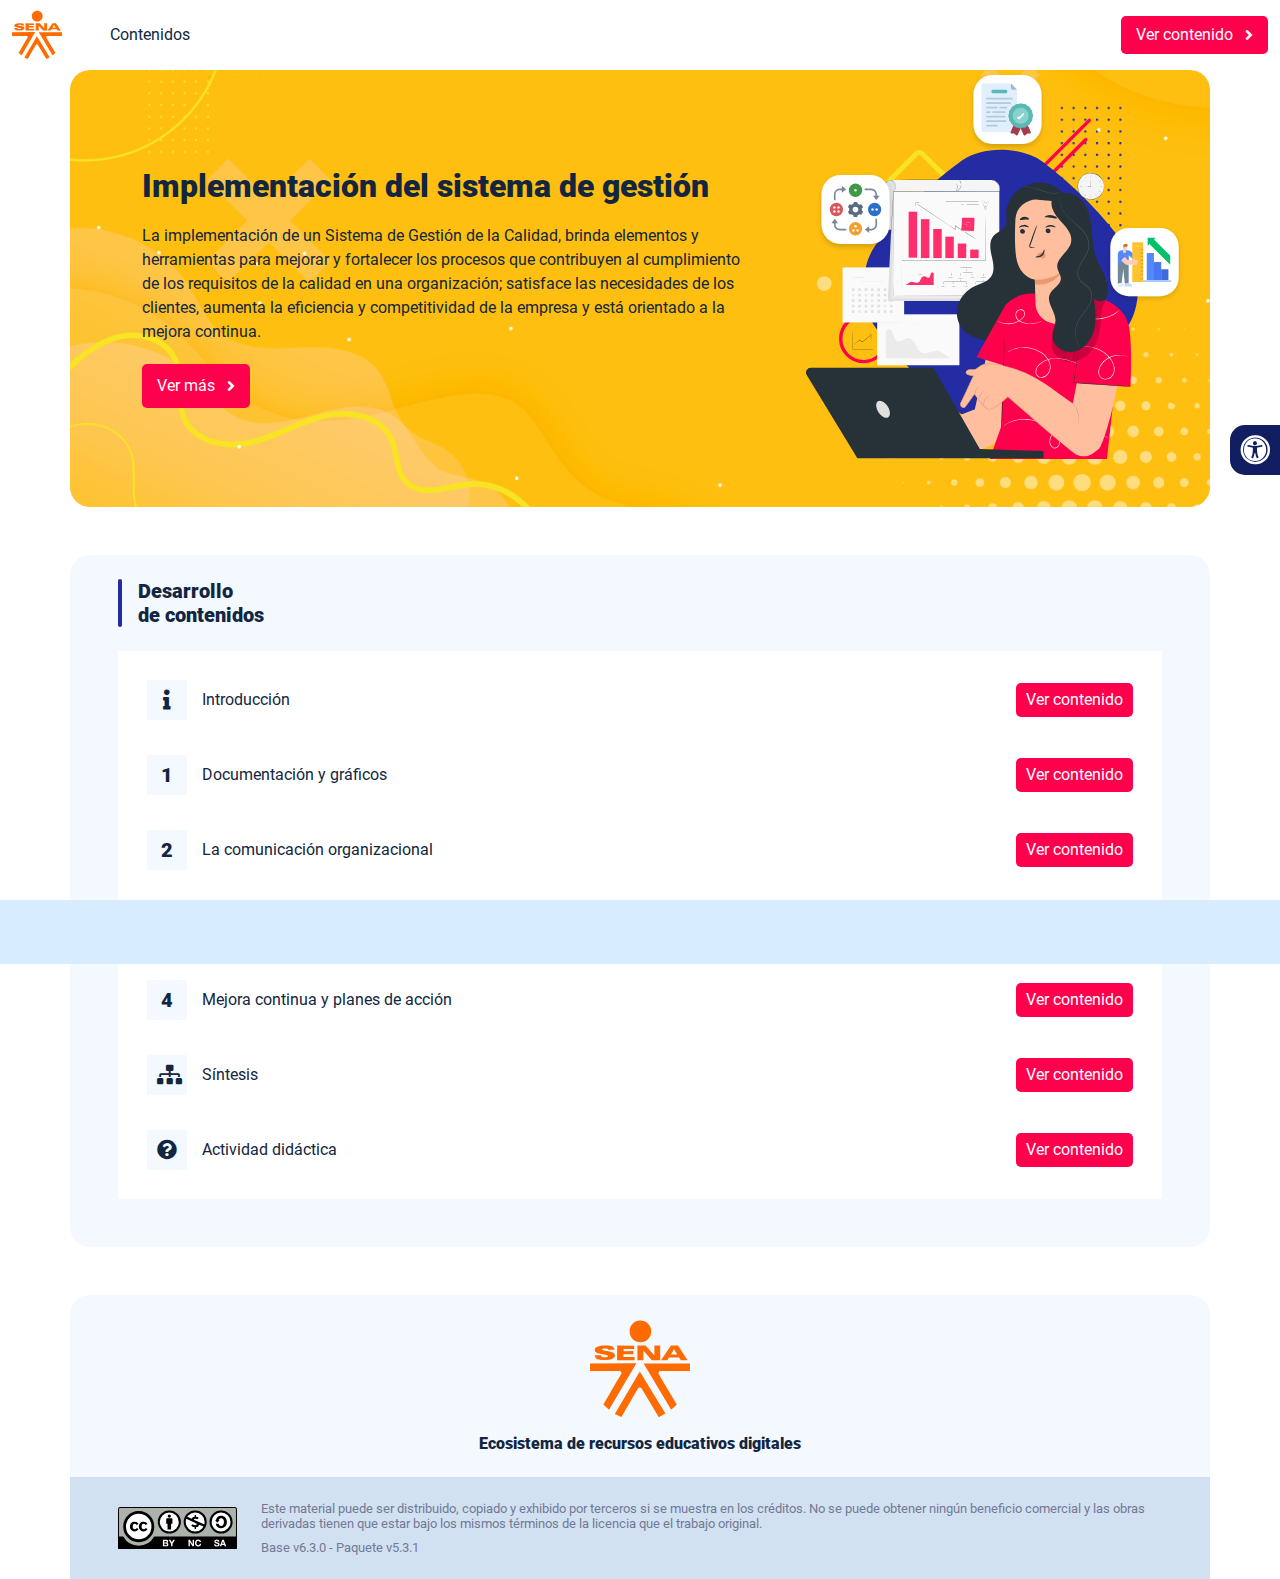
<file: index.html>
<!DOCTYPE html><html lang=""><head><meta charset="utf-8"><meta http-equiv="X-UA-Compatible" content="IE=edge"><meta name="viewport" content="width=device-width,initial-scale=1"><link rel="icon" href="favicon.ico"><title>Implementación del sistema de gestión</title><link href="css/chunk-0c047e41.3babef71.css" rel="prefetch"><link href="css/chunk-25b302c8.3babef71.css" rel="prefetch"><link href="css/chunk-26fc7596.3babef71.css" rel="prefetch"><link href="css/chunk-2d2747e2.3babef71.css" rel="prefetch"><link href="css/chunk-32334cb6.3babef71.css" rel="prefetch"><link href="css/chunk-3c57cd7b.3babef71.css" rel="prefetch"><link href="css/chunk-4f2d402a.3babef71.css" rel="prefetch"><link href="css/chunk-4fde0a08.14d1f3e8.css" rel="prefetch"><link href="css/chunk-515a8379.5215bdac.css" rel="prefetch"><link href="css/chunk-59974754.89abf0ef.css" rel="prefetch"><link href="css/chunk-6e1e538a.126808df.css" rel="prefetch"><link href="css/chunk-766a929b.c898ba19.css" rel="prefetch"><link href="css/chunk-f2df7d2c.3babef71.css" rel="prefetch"><link href="css/comple.7005406b.css" rel="prefetch"><link href="css/creditos.2a8b96e6.css" rel="prefetch"><link href="css/glosario.91d92956.css" rel="prefetch"><link href="css/referencias.5d2705de.css" rel="prefetch"><link href="js/actividad.a148e8eb.js" rel="prefetch"><link href="js/chunk-0206bfa0.7eb1678d.js" rel="prefetch"><link href="js/chunk-0c047e41.da2700f5.js" rel="prefetch"><link href="js/chunk-13a6037e.b9b550ab.js" rel="prefetch"><link href="js/chunk-18f95272.d078ffd9.js" rel="prefetch"><link href="js/chunk-25b302c8.7e764b51.js" rel="prefetch"><link href="js/chunk-26fc7596.0223e8d0.js" rel="prefetch"><link href="js/chunk-2c06842c.ae56870c.js" rel="prefetch"><link href="js/chunk-2d0e96ec.e2ca181d.js" rel="prefetch"><link href="js/chunk-2d208d90.760c08b7.js" rel="prefetch"><link href="js/chunk-2d21d0e2.bfeb6d2c.js" rel="prefetch"><link href="js/chunk-2d22c123.a644a972.js" rel="prefetch"><link href="js/chunk-2d2747e2.013e6804.js" rel="prefetch"><link href="js/chunk-2e80bb9a.24a52a86.js" rel="prefetch"><link href="js/chunk-319206de.4c787e88.js" rel="prefetch"><link href="js/chunk-32334cb6.38590270.js" rel="prefetch"><link href="js/chunk-3c57cd7b.e27cc4b3.js" rel="prefetch"><link href="js/chunk-3d6834f6.b5446c26.js" rel="prefetch"><link href="js/chunk-4cdd78c0.49699030.js" rel="prefetch"><link href="js/chunk-4f2d402a.301ae45e.js" rel="prefetch"><link href="js/chunk-4fde0a08.7c15f751.js" rel="prefetch"><link href="js/chunk-515a8379.37cc02fe.js" rel="prefetch"><link href="js/chunk-53ccb27e.98af84a3.js" rel="prefetch"><link href="js/chunk-55d286b8.1e2df45a.js" rel="prefetch"><link href="js/chunk-59974754.6385320f.js" rel="prefetch"><link href="js/chunk-6e1e538a.c4319b8c.js" rel="prefetch"><link href="js/chunk-766a929b.1ad13c3d.js" rel="prefetch"><link href="js/chunk-c796899c.cca6ec61.js" rel="prefetch"><link href="js/chunk-e8a7823a.9f284bb7.js" rel="prefetch"><link href="js/chunk-f2df7d2c.de9c9556.js" rel="prefetch"><link href="js/chunk-fde47172.cdad90b9.js" rel="prefetch"><link href="js/comple.4179a280.js" rel="prefetch"><link href="js/creditos.82550b37.js" rel="prefetch"><link href="js/glosario.ff56c8a0.js" rel="prefetch"><link href="js/intro.316d8981.js" rel="prefetch"><link href="js/referencias.b18838a3.js" rel="prefetch"><link href="js/sintesis.f7445003.js" rel="prefetch"><link href="js/tema1.b3f92da4.js" rel="prefetch"><link href="js/tema2.563fc1fc.js" rel="prefetch"><link href="js/tema3.2451a132.js" rel="prefetch"><link href="js/tema4.37462b00.js" rel="prefetch"><link href="css/app.4ea2358a.css" rel="preload" as="style"><link href="css/chunk-vendors.115a8e5d.css" rel="preload" as="style"><link href="js/app.0d3da74b.js" rel="preload" as="script"><link href="js/chunk-vendors.c004d8b8.js" rel="preload" as="script"><link href="css/chunk-vendors.115a8e5d.css" rel="stylesheet"><link href="css/app.4ea2358a.css" rel="stylesheet"></head><body><noscript><strong>We're sorry but Implementación del sistema de gestión doesn't work properly without JavaScript enabled. Please enable it to continue.</strong></noscript><div id="app"></div><script src="js/chunk-vendors.c004d8b8.js"></script><script src="js/app.0d3da74b.js"></script></body></html>
</file>
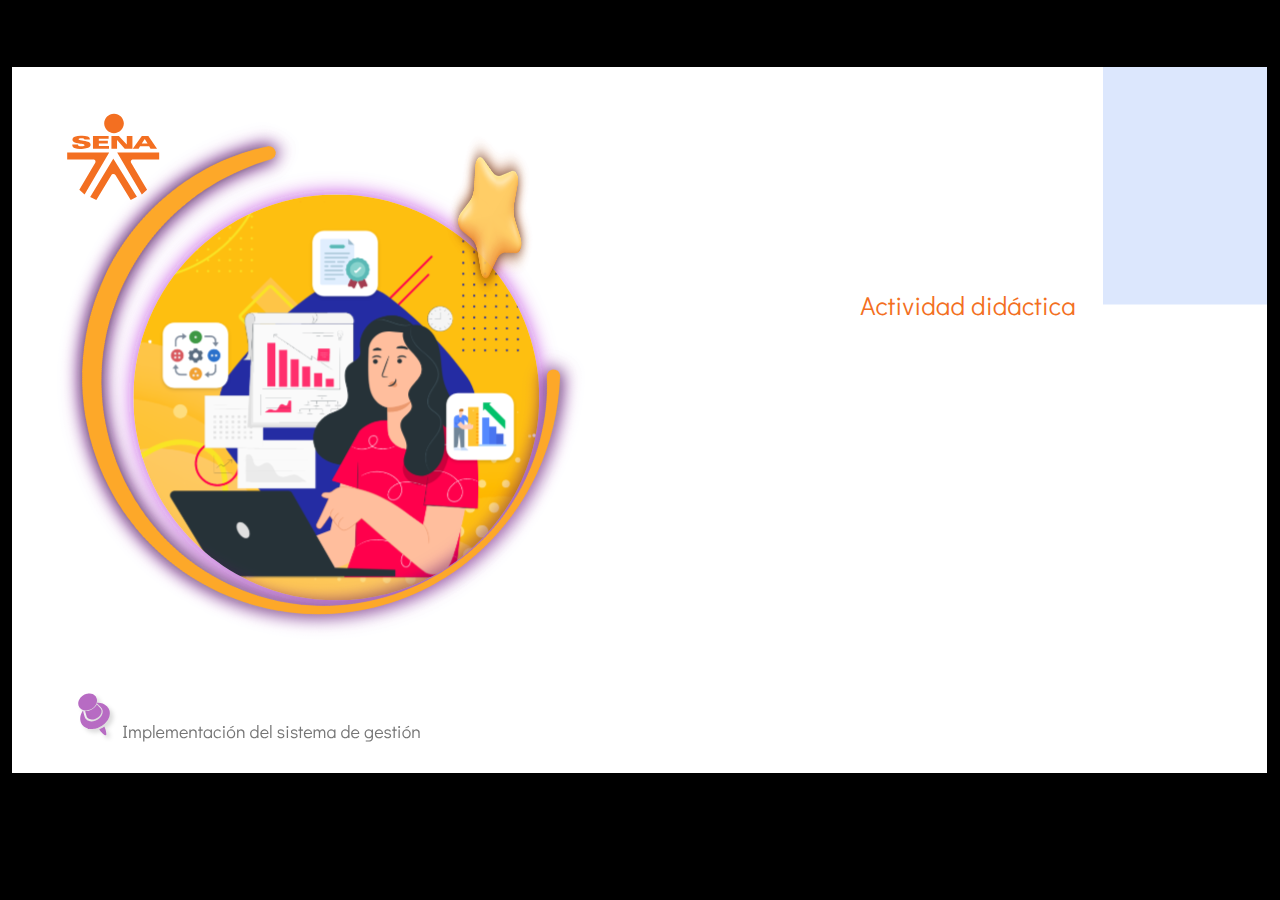
<file: actividades/actividad1/index.html>
﻿<!doctype html>
<html lang="es">
<head>
  <meta charset="utf-8">
  <!-- Creado con Storyline 360 - http://www.articulate.com  -->
  <!-- version: 3.70.29211.0 -->
  <title>Actividad_did&#225;ctica-CF6###135401 TECNICO Manejo de Informaci&#243;n sistemas de gest</title>
  <meta http-equiv="x-ua-compatible" content="IE=edge"/>
  <meta name="viewport" content="width=device-width,initial-scale=1,user-scalable=no,shrink-to-fit=no,minimal-ui"/>
  <meta name="apple-mobile-web-app-capable" content="yes"/>
  <style>
    html, body { height: 100%; padding: 0; margin: 0 }
    #app { height: 100%; width: 100%; }
  </style>

  <script>
    window.DS = {};
    window.globals = {
      DATA_PATH_BASE: '',
      HAS_FRAME: true,
      HAS_SLIDE: true,

      lmsPresent: false,
      tinCanPresent: false,
      cmi5Present: false,
      aoSupport: false,
      scale: 'show all',
      captureRc: false,
      browserSize: 'optimal',
      bgColor: '#000000',
      features: 'AccessibleVideo,ConnectionMessages,FullScreenToggle,InsertSvgPicture,LayerPresentAsDialog,MultipleQuizTracking,UpdatedScrollingPanels,UpdatedThemeEditor',
      themeName: 'classic',
      preloaderColor: '#FFFFFF',
      suppressAnalytics: false,
      productChannel: 'stable',
      publishSource: 'storyline',
      aid: 'aid|f7da47a6-e1a6-451b-8c48-77aa6b127477',
      cid: 'b94a8cdb-42ed-4ae4-8501-7183109e9669',
      playerVersion: '3.70.29211.0',
      publishTimestamp: '2023-01-26T22:26:29.2881235Z',
      maxIosVideoElements: 10,
      connectionSettings: { },

      
      parseParams: function(qs) {
        if (window.globals.parsedParams != null) {
          return window.globals.parsedParams;
        }
        qs = (qs || window.location.search.substr(1)).split('+').join(' ');
        var params = {},
            tokens,
            re = /[?&]?([^=]+)=([^&]*)/g;

        while (tokens = re.exec(qs)) {
          params[decodeURIComponent(tokens[1]).trim()] =
            decodeURIComponent(tokens[2]).trim();
        }
        window.globals.parsedParams = params;
        return params;
      }

    };
  </script>
  <script>
    var isIe11 = ('ActiveXObject' in window || window.MSBlobBuilder != null)
      && window.msCrypto != null && !window.ActiveXObject;
    if (isIe11) {
      window.globals.unsupportedBrowser = true;
      document.write(atob('[base64]'));
    }
  </script>
  
  <script>window.THREE = { };</script>
  
</head>
<body style="background: #000000" class="cs-HTML theme-classic">
  <!-- 360 -->
  <script>!function(e){var i=/iPhone/i,o=/iPod/i,n=/iPad/i,t=/(?=.*\bAndroid\b)(?=.*\bMobile\b)/i,d=/Android/i,s=/(?=.*\bAndroid\b)(?=.*\bSD4930UR\b)/i,b=/(?=.*\bAndroid\b)(?=.*\b(?:KFOT|KFTT|KFJWI|KFJWA|KFSOWI|KFTHWI|KFTHWA|KFAPWI|KFAPWA|KFARWI|KFASWI|KFSAWI|KFSAWA)\b)/i,r=/IEMobile/i,h=/(?=.*\bWindows\b)(?=.*\bARM\b)/i,a=/BlackBerry/i,l=/BB10/i,p=/Opera Mini/i,f=/(CriOS|Chrome)(?=.*\bMobile\b)/i,u=/(?=.*\bFirefox\b)(?=.*\bMobile\b)/i,c=new RegExp("(?:Nexus 7|BNTV250|Kindle Fire|Silk|GT-P1000)","i"),w=function(e,i){return e.test(i)},A=function(e){var A=e||navigator.userAgent,v=A.split("[FBAN");if(void 0!==v[1]&&(A=v[0]),this.apple={phone:w(i,A),ipod:w(o,A),tablet:!w(i,A)&&w(n,A),device:w(i,A)||w(o,A)||w(n,A)},this.amazon={phone:w(s,A),tablet:!w(s,A)&&w(b,A),device:w(s,A)||w(b,A)},this.android={phone:w(s,A)||w(t,A),tablet:!w(s,A)&&!w(t,A)&&(w(b,A)||w(d,A)),device:w(s,A)||w(b,A)||w(t,A)||w(d,A)},this.windows={phone:w(r,A),tablet:w(h,A),device:w(r,A)||w(h,A)},this.other={blackberry:w(a,A),blackberry10:w(l,A),opera:w(p,A),firefox:w(u,A),chrome:w(f,A),device:w(a,A)||w(l,A)||w(p,A)||w(u,A)||w(f,A)},this.seven_inch=w(c,A),this.any=this.apple.device||this.android.device||this.windows.device||this.other.device||this.seven_inch,this.phone=this.apple.phone||this.android.phone||this.windows.phone,this.tablet=this.apple.tablet||this.android.tablet||this.windows.tablet,"undefined"==typeof window)return this},v=function(){var e=new A;return e.Class=A,e};"undefined"!=typeof module&&module.exports&&"undefined"==typeof window?module.exports=A:"undefined"!=typeof module&&module.exports&&"undefined"!=typeof window?module.exports=v():"function"==typeof define&&define.amd?define("isMobile",[],e.isMobile=v()):e.isMobile=v()}(this);
    window.isMobile.apple.tablet = window.isMobile.apple.tablet ||
      (navigator.platform === 'MacIntel' && navigator.maxTouchPoints > 1);
    window.isMobile.apple.device = window.isMobile.apple.device || window.isMobile.apple.tablet;
    window.isMobile.tablet = window.isMobile.tablet || window.isMobile.apple.tablet;
    window.isMobile.any = window.isMobile.any || window.isMobile.apple.tablet;
  </script>

  <div id="focus-sink" tabindex="-1"></div>

  <div id="preso"></div>
  <script>
    (function() {

      var classTypes = [ 'desktop', 'mobile', 'phone', 'tablet' ];

      var addDeviceClasses = function(prefix, testObj) {
        var curr, i;
        for (i = 0; i < classTypes.length; i++) {
          curr = classTypes[i];
          if (testObj[curr]) {
            document.body.classList.add(prefix + curr);
          }
        }
      };

      var params = window.globals.parseParams(),
          isDevicePreview = params.devicepreview === '1',
          isPhoneOverride = params.deviceType === 'phone' || (isDevicePreview && params.phone == '1'),
          isTabletOverride = (params.deviceType === 'tablet' || isDevicePreview) && !isPhoneOverride,
          isMobileOverride = isPhoneOverride || isTabletOverride;

      var deviceView = {
        desktop: !window.isMobile.any && !isMobileOverride,
        mobile: window.isMobile.any || isMobileOverride,
        phone: isPhoneOverride || (window.isMobile.phone && !isTabletOverride),
        tablet: isTabletOverride || window.isMobile.tablet
      };

      window.globals.deviceView = deviceView;
      window.isMobile.desktop = !window.isMobile.any;
      window.isMobile.mobile = window.isMobile.any;

      addDeviceClasses('view-', deviceView);

    })();
  </script>
  
  <script src='story_content/user.js' type=text/javascript></script>
  <div class="slide-loader"></div>

  <script>
    if (window.globals.deviceView.isMobile) { var doc = document, loader = doc.body.querySelector('.slide-loader'); [ 1, 2, 3 ].forEach(function(n) { var d = doc.createElement('div'); d.style.backgroundColor = window.globals.preloaderColor; d.classList.add('mobile-loader-dot'); d.classList.add('dot' + n); loader.appendChild(d); }); }
  </script>

  <div class="mobile-load-title-overlay" style="display: none">
    <div class="mobile-load-title">Actividad_did&#225;ctica-CF6###135401 TECNICO Manejo de Informaci&#243;n sistemas de gest</div>
  </div>

  <div class="mobile-chrome-warning"></div>

  
<style>
  .warn-connection-dialog {
    display: none;
    background: transparent;
    pointer-events: none;
    position: fixed;
    left: 0;
    top: 0;
    width: 100%;
    height: 100%;
    z-index: 999;
  }

  .warn-connection-content {
    border-radius: 4px;
    background: white;
    border: 1px solid #E7E7E7;
    color: #333333;
    box-shadow: 0 2px 4px rgba(0, 0, 0, 0.25);
    transition: all 150ms ease-out;
    position: absolute;
    white-space: nowrap;
  }

  .view-phone.is-landscape .warn-connection-content {
    left: 23px;
    bottom: 23px;
  }

  .view-tablet.is-landscape .warn-connection-content {
    left: 50%;
    top: 20px;
    transform: translateX(-50%);
  }

  .is-portrait .warn-connection-content {
    transform: translate(-50%, calc(-100% - 15px));
  }

  .warn-connection-content p {
    display: inline-block;
    margin: 0 8px 0 0;
    line-height: 33px;
    font-size: 11px;
  }

  .warn-connection-content svg {
    position: relative;
    vertical-align: middle;
    margin: 0 2px 2px 8px;
  }

  .view-desktop .warn-connection-content {
    left: 1.5em;
    bottom: 1.5em;
  }

  .view-desktop .warn-connection-content p {
    font-size: 1.1em;
  }

  .is-offline .warn-connection-dialog {
    display: block;
  }

  .is-offline .cs-panel * {
    pointer-events: none !important;
  }

  .is-offline .cs-panel {
    pointer-events: all !important;
  }

  .is-offline #nav-controls * {
    pointer-events: none !important;
  }

  .is-offline #nav-controls {
    pointer-events: all !important;
  }
</style>

<div class="warn-connection-dialog">
  <div class="warn-connection-content">
    <svg width="17" height="15" viewBox="0 0 17 15" xmlns="http://www.w3.org/2000/svg">
      <path fill="#8F0000" stroke="white" d="M16.07,12.98 L15.88,12.23 L9.51,1.21 C8.97,0.26,7.6,0.26,7.06,1.21 L0.69,12.23 C0.15,13.16,0.81,14.36,1.91,14.36 H14.65 C15.47,14.36,16.05,13.7,16.07,12.98 Z"/>
      <path fill="white" stroke="white" d="M8.58,5.5 C8.35,5.28,8.5,5.35,8.21,5.32 C8.09,5.35,7.97,5.49,7.96,5.67 C7.97,5.79,7.98,5.92,7.98,6.04 L7.98,6.04 C7.99,6.17,8,6.31,8.01,6.43 L8.01,6.44 C8.03,6.92,8.06,7.41,8.09,7.9 L8.09,7.9 C8.12,8.39,8.14,8.88,8.17,9.37 C8.17,9.39,8.18,9.42,8.2,9.44 C8.23,9.46,8.25,9.47,8.28,9.47 C8.31,9.47,8.34,9.46,8.35,9.44 C8.37,9.43,8.38,9.4,8.39,9.35 L8.39,9.34 C8.39,9.24,8.4,9.15,8.4,9.05 L8.4,9.05 C8.41,8.96,8.41,8.86,8.42,8.75 C8.43,8.44,8.45,8.12,8.47,7.81 L8.47,7.81 C8.49,7.49,8.51,7.18,8.53,6.87 C8.55,6.46,8.56,6.05,8.59,5.64 L8.6,5.62 C8.6,5.57,8.59,5.53,8.58,5.5 L8.21,5.32 Z"/>
      <circle fill="white" stroke="white" cx="8.3" cy="11.35" r="0.3"/>
    </svg>
    <p>You are offline. Trying to reconnect...</p>
  </div>
</div>

<script>
  (function() {
    window.DS.connection = {
      warningShown: false,
      assets: {},
      loadingAssetGroup: false,
      retryDelay: 500
    };

    // @TODO this is POC code and can be cleaned up a bit more if we move forward
    // with the feature



    // The `window.globals.features` variable must be set in `webpack.dev.config` when testing locally - it is not enough
    // to have it in the data - but it must be set there as well.
    var useConnectionMessages = window.AbortController != null &&
      window.location.protocol != 'file:' &&
      window.globals.features.indexOf('ConnectionMessages') != -1;

    window.DS.connection.useConnectionMessages = useConnectionMessages

    var assetCount = 0;
    var checkLoadedId;
    var connectionSettings = window.globals.connectionSettings;

    if (useConnectionMessages && connectionSettings != null) {
      var contentEl = document.querySelector('.warn-connection-content');
      var messageEl = contentEl.querySelector('p')

      if (connectionSettings.useDarkTheme) {
        contentEl.style.borderColor = '#BABBBA';
        contentEl.style.backgroundColor = '#282828';
        contentEl.style.color = '#FFFFFF';
      }

      if (connectionSettings.message != null) {
        messageEl.textContent = window.decodeURIComponent(connectionSettings.message);
      }
    }

    function checkAssetsReady() {
      for (var i in DS.connection.assets) {
        if (!DS.connection.assets[i].success) {
          return false;
        }
      }
      return true;
    }

    function stopAssetGroup() {
      if (!useConnectionMessages) { return; }

      assetCount = 0;

      DS.connection.oldAssetGroup = DS.connection.assets;
      DS.connection.assets = {};
      DS.connection.loadingAssetGroup = false;
      clearInterval(checkLoadedId);
    }

    function startAssetGroup() {
      if (!useConnectionMessages) { return; }
      var ticks = 0;
      clearInterval(checkLoadedId);
      checkLoadedId = setInterval(function() {
        var loaded = 0;
        if (assetCount === 0 && loaded === 0) {
          clearInterval(checkLoadedId);
          return;
        }

        for (var i in DS.connection.assets) {
          if (DS.connection.assets[i].success) {
            loaded++;
          }
        }

        if (assetCount === loaded && checkAssetsReady()) {
          for (var i in DS.connection.assets) {
            if (DS.connection.assets[i].action) {
              DS.connection.assets[i].action();
            }
          }
          hideWarning();
          stopAssetGroup();
        }
      }, 100)
    }

    function requiredAsset(url, action, retry, type) {
      if (!useConnectionMessages) { return; }
      if (DS.connection.assets[url]) { return; }

      DS.connection.assets[url] = {
        success: false, action: action, retry: retry, type: type
      };
      assetCount = Object.keys(DS.connection.assets).length;
      if (!DS.connection.loadingAssetGroup) {
        startAssetGroup();
      }
      DS.connection.loadingAssetGroup = true;
    }

    function assetLoaded(url) {
      if (!useConnectionMessages) { return; }
      if (DS.connection.assets[url]) {
        DS.connection.assets[url].success = true;
      }
    }

    function assetFailed(url) {
      if (!useConnectionMessages) { return; }
      if (!DS.connection.assets[url]) {
        if (/\.js$/.test(url)) {
          setTimeout(function() {
            if (DS.connection.lastSlideLoaded != null) {
              DS.connection.lastSlideLoaded();
            }
          }, DS.connection.retryDelay);
        }
        return;
      }
      if (!DS.connection.warningShown) { showWarning(); }
      if (DS.connection.assets[url].retry) {
        setTimeout(function() {
          if (!DS.connection.assets[url].success) {
            DS.connection.assets[url].retry()
          }
        }, DS.connection.retryDelay);
      }
    }

    function hideWarning() {
      document.body.classList.remove('is-offline');
      DS.connection.warningShown = false;
    }
    DS.connection.hideWarning = hideWarning

    function showWarning(btn) {
      document.body.classList.add('is-offline')
      DS.connection.warningShown = true;
      updateWarningPosition();
    }

    function updateWarningPosition() {
      if (!DS.connection.warningShown) {
        return;
      }

      var isPortrait = document.body.classList.contains('is-portrait');
      var warningEl = document.querySelector('.warn-connection-content');

      if (isPortrait) {
        var slide = document.querySelector('.primary-slide');
        var slideRect = slide.getBoundingClientRect();

        warningEl.style.top = `${slideRect.top}px`
        warningEl.style.left = `${slideRect.left + slideRect.width / 2}px`
      } else {
        warningEl.style.top = null;
        warningEl.style.left = null;
      }

      window.requestAnimationFrame(updateWarningPosition);
    }

    // these will all be noops if the feature flag isn't set in
    // the data and `window.globals.features`
    DS.connection.requiredAsset = requiredAsset;
    DS.connection.assetLoaded = assetLoaded;
    DS.connection.assetFailed = assetFailed;
    DS.connection.stopAssetGroup = stopAssetGroup;
    DS.connection.startAssetGroup = startAssetGroup;
  })();
</script>


  <script>
    
    if (window.autoSpider && window.vInterfaceObject) {
      document.querySelector('.mobile-load-title-overlay').style.display = 'none';
    }
  </script>

  

  <link rel="stylesheet" href="html5/data/css/output.min.css" data-noprefix/>
</body>
<script src="html5/lib/scripts/bootstrapper.min.js"></script>
</html>
</file>
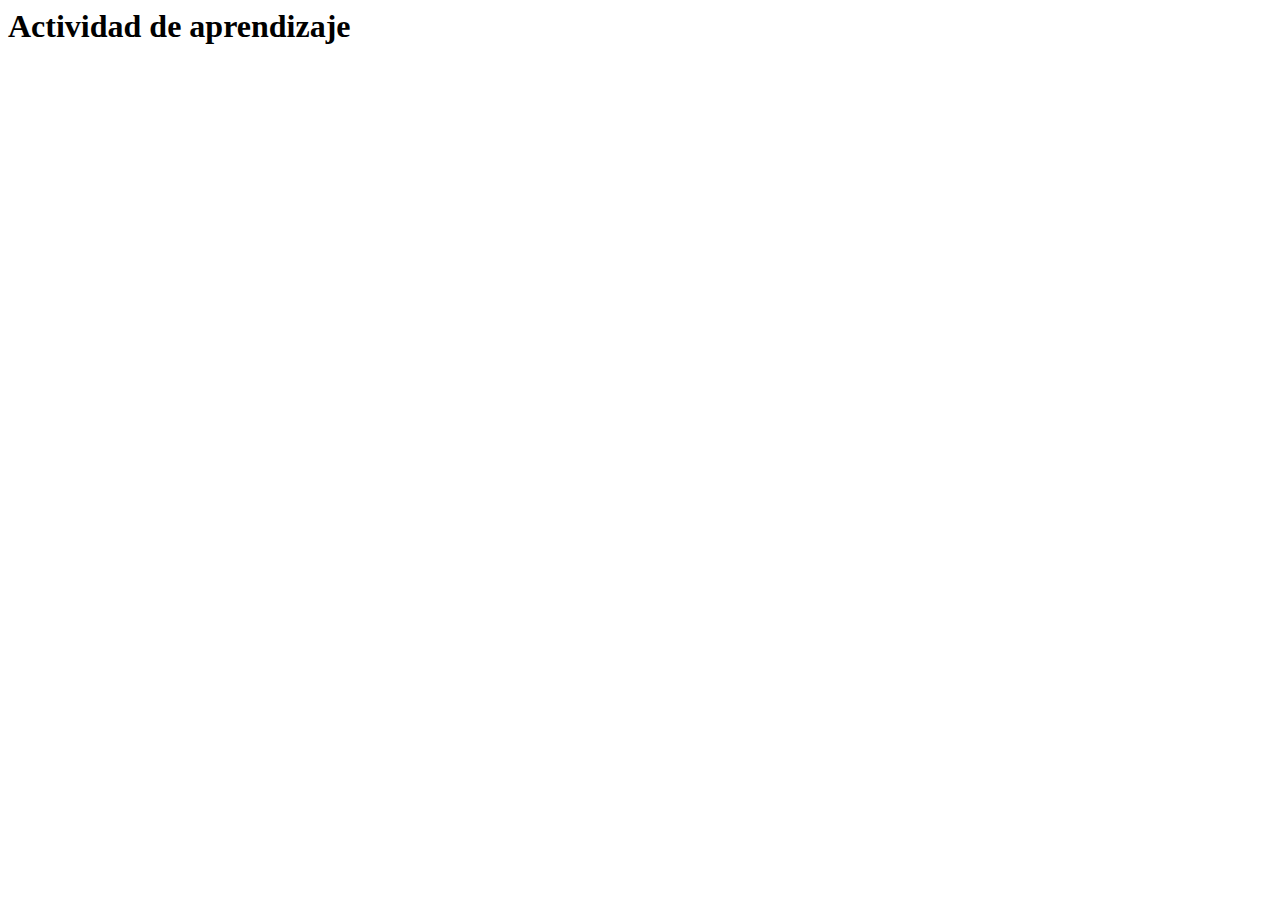
<file: actividades/actividad.html>
<html lang="en">
<head>
  <meta charset="UTF-8">
  <meta http-equiv="X-UA-Compatible" content="IE=edge">
  <meta name="viewport" content="width=device-width, initial-scale=1.0">
  <title>Actividad de aprendizaje</title>
</head>
<body>
  <h1>Actividad de aprendizaje</h1>
</body>
</html>
</file>
<file: css/chunk-0c047e41.3babef71.css>
.actividad[data-v-22adfd6b]{background-color:#f2f2f2}.horizontal-scroll__wrapper[data-v-22adfd6b]{overflow:hidden}.horizontal-scroll[data-v-22adfd6b]{display:flex;transition:transform .5s ease-in-out;align-items:center;flex-wrap:nowrap}.horizontal-scroll[data-v-22adfd6b]:not(.row){width:100%}.horizontal-scroll--item-fw[data-v-22adfd6b]>div{flex-grow:0;flex-shrink:0;width:100%;margin:0!important}
</file>
<file: css/chunk-25b302c8.3babef71.css>
.actividad[data-v-22adfd6b]{background-color:#f2f2f2}.horizontal-scroll__wrapper[data-v-22adfd6b]{overflow:hidden}.horizontal-scroll[data-v-22adfd6b]{display:flex;transition:transform .5s ease-in-out;align-items:center;flex-wrap:nowrap}.horizontal-scroll[data-v-22adfd6b]:not(.row){width:100%}.horizontal-scroll--item-fw[data-v-22adfd6b]>div{flex-grow:0;flex-shrink:0;width:100%;margin:0!important}
</file>
<file: css/chunk-26fc7596.3babef71.css>
.actividad[data-v-22adfd6b]{background-color:#f2f2f2}.horizontal-scroll__wrapper[data-v-22adfd6b]{overflow:hidden}.horizontal-scroll[data-v-22adfd6b]{display:flex;transition:transform .5s ease-in-out;align-items:center;flex-wrap:nowrap}.horizontal-scroll[data-v-22adfd6b]:not(.row){width:100%}.horizontal-scroll--item-fw[data-v-22adfd6b]>div{flex-grow:0;flex-shrink:0;width:100%;margin:0!important}
</file>
<file: css/chunk-2d2747e2.3babef71.css>
.actividad[data-v-22adfd6b]{background-color:#f2f2f2}.horizontal-scroll__wrapper[data-v-22adfd6b]{overflow:hidden}.horizontal-scroll[data-v-22adfd6b]{display:flex;transition:transform .5s ease-in-out;align-items:center;flex-wrap:nowrap}.horizontal-scroll[data-v-22adfd6b]:not(.row){width:100%}.horizontal-scroll--item-fw[data-v-22adfd6b]>div{flex-grow:0;flex-shrink:0;width:100%;margin:0!important}
</file>
<file: css/chunk-32334cb6.3babef71.css>
.actividad[data-v-22adfd6b]{background-color:#f2f2f2}.horizontal-scroll__wrapper[data-v-22adfd6b]{overflow:hidden}.horizontal-scroll[data-v-22adfd6b]{display:flex;transition:transform .5s ease-in-out;align-items:center;flex-wrap:nowrap}.horizontal-scroll[data-v-22adfd6b]:not(.row){width:100%}.horizontal-scroll--item-fw[data-v-22adfd6b]>div{flex-grow:0;flex-shrink:0;width:100%;margin:0!important}
</file>
<file: css/chunk-3c57cd7b.3babef71.css>
.actividad[data-v-22adfd6b]{background-color:#f2f2f2}.horizontal-scroll__wrapper[data-v-22adfd6b]{overflow:hidden}.horizontal-scroll[data-v-22adfd6b]{display:flex;transition:transform .5s ease-in-out;align-items:center;flex-wrap:nowrap}.horizontal-scroll[data-v-22adfd6b]:not(.row){width:100%}.horizontal-scroll--item-fw[data-v-22adfd6b]>div{flex-grow:0;flex-shrink:0;width:100%;margin:0!important}
</file>
<file: css/chunk-4f2d402a.3babef71.css>
.actividad[data-v-22adfd6b]{background-color:#f2f2f2}.horizontal-scroll__wrapper[data-v-22adfd6b]{overflow:hidden}.horizontal-scroll[data-v-22adfd6b]{display:flex;transition:transform .5s ease-in-out;align-items:center;flex-wrap:nowrap}.horizontal-scroll[data-v-22adfd6b]:not(.row){width:100%}.horizontal-scroll--item-fw[data-v-22adfd6b]>div{flex-grow:0;flex-shrink:0;width:100%;margin:0!important}
</file>
<file: css/chunk-4fde0a08.14d1f3e8.css>
.actividad[data-v-a108b06a]{background-color:#f2f2f2}.header[data-v-a108b06a]{position:sticky;top:0;padding-top:10px;padding-bottom:10px;background-color:#fff;z-index:10010;line-height:1.1em}.header__logo[data-v-a108b06a]{width:50px}@media (max-width:576px){.header__componente-formativo[data-v-a108b06a]{font-size:.8em}}.header__menu[data-v-a108b06a]{cursor:pointer}.header__menu span[data-v-a108b06a]{font-size:.7em;display:block;line-height:1em;text-align:center;color:#111e61}.header__menu__btn[data-v-a108b06a]{width:30px;height:30px;position:relative;margin-bottom:4px}.header__menu__btn .line-1[data-v-a108b06a],.header__menu__btn .line-2[data-v-a108b06a],.header__menu__btn .line-3[data-v-a108b06a]{height:4px;width:30px;background-color:#111e61;transform-origin:center center;position:absolute;left:0;border-radius:2px}.header__menu__btn .line-1[data-v-a108b06a]{top:4px;-webkit-animation:line-1-inactive-data-v-a108b06a .5s ease-in-out forwards;animation:line-1-inactive-data-v-a108b06a .5s ease-in-out forwards}.header__menu__btn .line-2[data-v-a108b06a]{top:13px;-webkit-animation:line-2-inactive-data-v-a108b06a .5s ease-in-out forwards;animation:line-2-inactive-data-v-a108b06a .5s ease-in-out forwards}.header__menu__btn .line-3[data-v-a108b06a]{top:22px;-webkit-animation:line-3-inactive-data-v-a108b06a .5s ease-in-out forwards;animation:line-3-inactive-data-v-a108b06a .5s ease-in-out forwards}.header__menu__btn[data-v-a108b06a]:hover{cursor:pointer}.header__menu__btn--open .line-1[data-v-a108b06a]{-webkit-animation:line-1-active-data-v-a108b06a .5s ease-in-out forwards;animation:line-1-active-data-v-a108b06a .5s ease-in-out forwards}.header__menu__btn--open .line-2[data-v-a108b06a]{-webkit-animation:line-2-active-data-v-a108b06a .5s ease-in-out forwards;animation:line-2-active-data-v-a108b06a .5s ease-in-out forwards}.header__menu__btn--open .line-3[data-v-a108b06a]{-webkit-animation:line-3-active-data-v-a108b06a .5s ease-in-out forwards;animation:line-3-active-data-v-a108b06a .5s ease-in-out forwards}@-webkit-keyframes line-1-active-data-v-a108b06a{0%{transform:translate(0) rotate(0)}50%{transform:translateY(9px) rotate(0)}to{transform:translateY(9px) rotate(45deg)}}@keyframes line-1-active-data-v-a108b06a{0%{transform:translate(0) rotate(0)}50%{transform:translateY(9px) rotate(0)}to{transform:translateY(9px) rotate(45deg)}}@-webkit-keyframes line-2-active-data-v-a108b06a{0%{transform:scale(1)}to{transform:scale(0)}}@keyframes line-2-active-data-v-a108b06a{0%{transform:scale(1)}to{transform:scale(0)}}@-webkit-keyframes line-3-active-data-v-a108b06a{0%{transform:translate(0) rotate(0)}50%{transform:translateY(-9px) rotate(0)}to{transform:translateY(-9px) rotate(-45deg)}}@keyframes line-3-active-data-v-a108b06a{0%{transform:translate(0) rotate(0)}50%{transform:translateY(-9px) rotate(0)}to{transform:translateY(-9px) rotate(-45deg)}}@-webkit-keyframes line-1-inactive-data-v-a108b06a{0%{transform:translateY(9px) rotate(45deg)}50%{transform:translateY(9px) rotate(0)}to{transform:translate(0) rotate(0)}}@keyframes line-1-inactive-data-v-a108b06a{0%{transform:translateY(9px) rotate(45deg)}50%{transform:translateY(9px) rotate(0)}to{transform:translate(0) rotate(0)}}@-webkit-keyframes line-2-inactive-data-v-a108b06a{0%{transform:scale(0)}to{transform:scale(1)}}@keyframes line-2-inactive-data-v-a108b06a{0%{transform:scale(0)}to{transform:scale(1)}}@-webkit-keyframes line-3-inactive-data-v-a108b06a{0%{transform:translateY(-9px) rotate(-45deg)}50%{transform:translateY(-9px) rotate(0)}to{transform:translate(0) rotate(0)}}@keyframes line-3-inactive-data-v-a108b06a{0%{transform:translateY(-9px) rotate(-45deg)}50%{transform:translateY(-9px) rotate(0)}to{transform:translate(0) rotate(0)}}
</file>
<file: css/chunk-515a8379.5215bdac.css>
.actividad{background-color:#f2f2f2}.banner-interno{position:relative}.banner-interno__fondo{position:absolute;top:0;bottom:-50px;left:0;right:0;background-color:#f9e424;background-size:cover;background-position:50%}.banner-interno__titulo{display:flex;align-items:center}.banner-interno__titulo__icono{display:block;width:32px;height:32px;border-radius:50%;background-color:#12263f;position:relative}.banner-interno__titulo__icono i{color:#f9e424;position:absolute;left:50%;top:50%;transform:translate(-50%,-50%)}.banner-interno__titulo h1,.banner-interno__titulo h2,.banner-interno__titulo h3,.banner-interno__titulo h4,.banner-interno__titulo h5,.banner-interno__titulo h6{color:#12263f;line-height:1.1em}
</file>
<file: css/chunk-59974754.89abf0ef.css>
.actividad{background-color:#f2f2f2}.aside-menu{position:sticky;top:70px;flex:0 0 0;width:0;min-height:calc(100vh - 70px);max-height:calc(100vh - 70px);background-color:#f3f9ff;transition:flex .5s ease-in-out,width .5s ease-in-out;overflow-x:hidden;z-index:100001}.aside-menu a{color:#111e61}.aside-menu--open{flex:0 0 300px;width:300px}.aside-menu__content{width:300px;display:flex;flex-direction:column;justify-content:space-between;min-height:calc(100vh - 70px);max-height:calc(100vh - 70px);border-right:1px solid #d8ecff}@media (max-height:800px){.aside-menu__content{min-height:800px;max-height:800px;overflow-y:auto}}.aside-menu__header{padding:10px;text-align:center;background-color:#d8ecff}.aside-menu__header h4{margin:0}.aside-menu__menu{overflow-y:auto;flex-grow:1;list-style:none;padding-left:0;margin-bottom:0}.aside-menu__menu__item--active .aside-menu__menu__item__lnk,.aside-menu__menu__item--active .aside-menu__sec-menu__item__lnk{background-color:#d8ecff;font-weight:700}.aside-menu__menu__item--sub-menu:hover,.aside-menu__menu__item:hover,.aside-menu__sec-menu__item:hover{background-color:#d8ecff}.aside-menu__menu__item--sub-menu{padding-left:10px}.aside-menu__menu__item--sub-menu--active .aside-menu__menu__item__lnk,.aside-menu__menu__item--sub-menu--active .aside-menu__sec-menu__item__lnk{background-color:#d8ecff;font-weight:700;position:relative}.aside-menu__menu__item--sub-menu--active .aside-menu__menu__item__lnk:before,.aside-menu__menu__item--sub-menu--active .aside-menu__sec-menu__item__lnk:before{content:"";display:block;position:absolute;left:0;bottom:0;top:0;width:4px;border-radius:2px;background-color:#242ca3}.aside-menu__menu__item__lnk,.aside-menu__sec-menu__item__lnk{display:flex;align-items:center;padding:10px 15px;line-height:1.1em}.aside-menu__menu__item__lnk i,.aside-menu__menu__item__lnk span,.aside-menu__sec-menu__item__lnk i,.aside-menu__sec-menu__item__lnk span{margin-right:10px}.aside-menu__menu__item__lnk i:last-child,.aside-menu__menu__item__lnk span:last-child,.aside-menu__sec-menu__item__lnk i:last-child,.aside-menu__sec-menu__item__lnk span:last-child{margin-right:0}.aside-menu__sec-menu{background-color:#d8ecff;padding:10px 0;flex-shrink:0;margin-bottom:0}.aside-menu__sec-menu__item{padding:10px 15px}.aside-menu__sec-menu__item__lnk{padding:0;border-radius:1em}.aside-menu__sec-menu__item__lnk i{display:block;width:2em;height:2em;padding:.5em 0;text-align:center;background-color:#fff;border-radius:50%}.aside-menu__sec-menu__item__lnk:hover{background-color:#fff}@media (max-width:992px){.aside-menu{position:fixed;top:70px}}@media (max-width:576px){.aside-menu__sec-menu{padding-bottom:110px}}
</file>
<file: css/chunk-6e1e538a.126808df.css>
.actividad[data-v-4f6b7c58]{background-color:#f2f2f2}.accesibilidad[data-v-4f6b7c58]{position:fixed;right:0;top:50vh;height:50px;background-color:#111e61;border-top-left-radius:15px;border-bottom-left-radius:15px;transform:translateY(-50%) translateX(100%) translateX(-50px);overflow:hidden;transition:transform .3s ease-in-out,height .3s ease-in-out}.accesibilidad[data-v-4f6b7c58]:hover{transform:translateY(-50%) translateX(0);height:12.75rem}.accesibilidad [data-v-4f6b7c58]{color:#fff}.accesibilidad__menu__content .accesibilidad__menu__item[data-v-4f6b7c58]{cursor:pointer}.accesibilidad__menu__content .accesibilidad__menu__item[data-v-4f6b7c58]:hover{background-color:#273685}.accesibilidad__menu__content .accesibilidad__menu__item[data-v-4f6b7c58]:last-child{border:none}.accesibilidad__menu__item[data-v-4f6b7c58]{display:flex;align-items:center;padding:10px;border-bottom:1px solid #273685;line-height:1em;-webkit-user-select:none;-moz-user-select:none;-ms-user-select:none;user-select:none}.accesibilidad__menu i[data-v-4f6b7c58]{font-size:30px;font-style:normal;margin-right:10px;line-height:1em}.accesibilidad__menu img[data-v-4f6b7c58]{width:30px;margin-right:10px}
</file>
<file: css/chunk-766a929b.c898ba19.css>
.actividad{background-color:#f2f2f2}.barra-avance{display:flex;align-items:center;justify-content:space-between;position:fixed;bottom:0;left:0;width:100%;padding:10px;background-color:#d8ecff;transition:transform .5s ease-in-out;z-index:100000}.barra-avance__barra{margin:0 20px;flex:1;position:relative;max-width:800px}.barra-avance__barra--amarilla,.barra-avance__barra--blanca{height:4px}.barra-avance__barra--amarilla:after,.barra-avance__barra--amarilla:before,.barra-avance__barra--blanca:after,.barra-avance__barra--blanca:before{content:"";display:block;width:10px;height:10px;border-radius:50%;position:absolute;top:50%}.barra-avance__barra--amarilla:before,.barra-avance__barra--blanca:before{left:0;transform:translate(-50%,-50%)}.barra-avance__barra--amarilla:after,.barra-avance__barra--blanca:after{right:0;transform:translate(50%,-50%)}.barra-avance__barra--blanca,.barra-avance__barra--blanca:after,.barra-avance__barra--blanca:before{background-color:#fff}.barra-avance__barra--amarilla{position:absolute;width:100%;top:0;background-color:#ff004c}.barra-avance__barra--amarilla:after,.barra-avance__barra--amarilla:before{background-color:#ff004c}.barra-avance__boton--regresar{background-color:#b0c0d2}.barra-avance__boton--regresar span{color:#111e61!important}.barra-avance__boton--disable{opacity:0;pointer-events:none}.barra-avance--open{transform:translateY(0)}.barra-avance--close{transform:translateY(100%)}
</file>
<file: css/chunk-f2df7d2c.3babef71.css>
.actividad[data-v-22adfd6b]{background-color:#f2f2f2}.horizontal-scroll__wrapper[data-v-22adfd6b]{overflow:hidden}.horizontal-scroll[data-v-22adfd6b]{display:flex;transition:transform .5s ease-in-out;align-items:center;flex-wrap:nowrap}.horizontal-scroll[data-v-22adfd6b]:not(.row){width:100%}.horizontal-scroll--item-fw[data-v-22adfd6b]>div{flex-grow:0;flex-shrink:0;width:100%;margin:0!important}
</file>
<file: css/comple.7005406b.css>
.banner-interno{position:relative}.banner-interno__fondo{position:absolute;top:0;bottom:-50px;left:0;right:0;background-color:#f9e424;background-size:cover;background-position:50%}.banner-interno__titulo{display:flex;align-items:center}.banner-interno__titulo__icono{display:block;width:32px;height:32px;border-radius:50%;background-color:#12263f;position:relative}.banner-interno__titulo__icono i{color:#f9e424;position:absolute;left:50%;top:50%;transform:translate(-50%,-50%)}.banner-interno__titulo h1,.banner-interno__titulo h2,.banner-interno__titulo h3,.banner-interno__titulo h4,.banner-interno__titulo h5,.banner-interno__titulo h6{color:#12263f;line-height:1.1em}.actividad{background-color:#f2f2f2}.complementario__enlaces{display:flex;justify-content:center;flex-wrap:wrap}.complementario__enlaces a{margin:0 5px}.complementario__btn{font-size:1.5em;line-height:1em}table{width:calc(100% - 1px);min-width:800px}table thead{background-color:#d8ecff}table thead th{border-color:#d8ecff}table td,table th{padding:25px 20px;text-align:center}
</file>
<file: css/creditos.2a8b96e6.css>
.banner-interno{position:relative}.banner-interno__fondo{position:absolute;top:0;bottom:-50px;left:0;right:0;background-color:#f9e424;background-size:cover;background-position:50%}.banner-interno__titulo{display:flex;align-items:center}.banner-interno__titulo__icono{display:block;width:32px;height:32px;border-radius:50%;background-color:#12263f;position:relative}.banner-interno__titulo__icono i{color:#f9e424;position:absolute;left:50%;top:50%;transform:translate(-50%,-50%)}.banner-interno__titulo h1,.banner-interno__titulo h2,.banner-interno__titulo h3,.banner-interno__titulo h4,.banner-interno__titulo h5,.banner-interno__titulo h6{color:#12263f;line-height:1.1em}.actividad{background-color:#f2f2f2}.creditos-vista .tarjeta.credito{background-color:#d2e1f1}.creditos{color:#727997;overflow-x:auto}.creditos__item{min-width:490px}.creditos p{line-height:1.3em;margin-bottom:0;color:#727997}.creditos__titulo{font-weight:700;background-color:#d2e1f1;padding:5px 10px;border-top-radius:5px;border-top-left-radius:5px;border-top-right-radius:5px}.creditos table td,.creditos table th{border-color:#d2e1f1}
</file>
<file: css/glosario.91d92956.css>
.banner-interno{position:relative}.banner-interno__fondo{position:absolute;top:0;bottom:-50px;left:0;right:0;background-color:#f9e424;background-size:cover;background-position:50%}.banner-interno__titulo{display:flex;align-items:center}.banner-interno__titulo__icono{display:block;width:32px;height:32px;border-radius:50%;background-color:#12263f;position:relative}.banner-interno__titulo__icono i{color:#f9e424;position:absolute;left:50%;top:50%;transform:translate(-50%,-50%)}.banner-interno__titulo h1,.banner-interno__titulo h2,.banner-interno__titulo h3,.banner-interno__titulo h4,.banner-interno__titulo h5,.banner-interno__titulo h6{color:#12263f;line-height:1.1em}.actividad{background-color:#f2f2f2}.glosario__letra-item{display:flex}.glosario__letra-item__texto{padding-top:5px}.glosario__letra-item__letra__icono{width:32px;height:32px;position:relative;line-height:1em;border-radius:50%;background-color:#d2e1f1}.glosario__letra-item__letra__icono span{position:absolute;left:50%;top:50%;transform:translate(-50%,-50%);font-size:1.1em;font-weight:900}
</file>
<file: css/referencias.5d2705de.css>
.banner-interno{position:relative}.banner-interno__fondo{position:absolute;top:0;bottom:-50px;left:0;right:0;background-color:#f9e424;background-size:cover;background-position:50%}.banner-interno__titulo{display:flex;align-items:center}.banner-interno__titulo__icono{display:block;width:32px;height:32px;border-radius:50%;background-color:#12263f;position:relative}.banner-interno__titulo__icono i{color:#f9e424;position:absolute;left:50%;top:50%;transform:translate(-50%,-50%)}.banner-interno__titulo h1,.banner-interno__titulo h2,.banner-interno__titulo h3,.banner-interno__titulo h4,.banner-interno__titulo h5,.banner-interno__titulo h6{color:#12263f;line-height:1.1em}.actividad{background-color:#f2f2f2}.referencias__item:last-child hr{display:none}.referencias__item a{color:#2196f3;text-decoration:underline;overflow-wrap:break-word}
</file>
<file: css/app.4ea2358a.css>
*,:after,:before{box-sizing:inherit}html{height:100%;line-height:1.15;box-sizing:border-box;-webkit-font-smoothing:antialiased;-moz-osx-font-smoothing:grayscale;-webkit-text-size-adjust:100%;-ms-text-size-adjust:100%;text-rendering:optimizeLegibility}a,abbr,acronym,address,applet,article,aside,audio,b,big,blockquote,body,canvas,caption,center,cite,code,dd,del,details,dfn,div,dl,dt,em,embed,fieldset,figcaption,figure,footer,form,h1,h2,h3,h4,h5,h6,header,hgroup,html,i,iframe,img,ins,kbd,label,legend,li,mark,menu,nav,object,ol,output,p,pre,q,ruby,s,samp,section,small,span,strike,strong,sub,summary,sup,table,tbody,td,tfoot,th,thead,time,tr,tt,u,ul,var,video{margin:0;padding:0;border:0;outline:0;background:transparent;vertical-align:baseline}article,aside,details,figcaption,figure,footer,header,main,menu,nav,section,summary{display:block}[hidden],template{display:none}hr{box-sizing:content-box;height:0;border-bottom:1px solid #e8e8e8;border-left:0;border-right:0;border-top:0;margin:1.5em 0;overflow:visible}[hidden]{display:none}a{font-family:Roboto,sans-serif;font-size:1em;font-weight:400;text-decoration:none;color:#12263f;background-color:transparent;transition:all .15s ease-in-out;-webkit-text-decoration-skip:objects}a:active,a:hover{outline-width:0}a:active,a:focus,a:hover{color:#000}[type=button],[type=reset],[type=submit],button{-webkit-appearance:none;-moz-appearance:none;appearance:none;cursor:pointer;display:inline-block;vertical-align:middle;border:0;border-radius:5px;color:#fff;background-color:#ff004c;font-family:Roboto,sans-serif;font-weight:400;font-size:1em;-webkit-font-smoothing:antialiased;line-height:1em;white-space:nowrap;text-decoration:none;text-transform:none;padding:.75em 1.5em;margin:0;-webkit-user-select:none;-moz-user-select:none;-ms-user-select:none;user-select:none;overflow:visible;transition:background-color .15s ease-in-out}[type=button]:focus,[type=button]:hover,[type=reset]:focus,[type=reset]:hover,[type=submit]:focus,[type=submit]:hover,button:focus,button:hover{background-color:#ff004c;color:#fff}[type=button]:disabled,[type=reset]:disabled,[type=submit]:disabled,button:disabled{cursor:not-allowed;opacity:.5}[type=button]:disabled:hover,[type=reset]:disabled:hover,[type=submit]:disabled:hover,button:disabled:hover{background-color:#ff004c}input,select,textarea{margin:0;display:block;font-family:Roboto,sans-serif;font-size:16px}input{overflow:visible}[type=color],[type=date],[type=datetime-local],[type=datetime],[type=email],[type=month],[type=number],[type=password],[type=search],[type=tel],[type=text],[type=time],[type=url],[type=week],input:not([type]),select,select[multiple],textarea{background-color:#fff;border:1px solid #e8e8e8;border-radius:5px;box-shadow:inset 0 1px 3px rgba(0,0,0,.06);box-sizing:inherit;margin-bottom:.75em;padding:.5em;transition:border-color .15s ease-in-out;width:100%}[type=color]:hover,[type=date]:hover,[type=datetime-local]:hover,[type=datetime]:hover,[type=email]:hover,[type=month]:hover,[type=number]:hover,[type=password]:hover,[type=search]:hover,[type=tel]:hover,[type=text]:hover,[type=time]:hover,[type=url]:hover,[type=week]:hover,input:not([type]):hover,select:hover,select[multiple]:hover,textarea:hover{border-color:shade(#e8e8e8,20%)}[type=color]:focus,[type=date]:focus,[type=datetime-local]:focus,[type=datetime]:focus,[type=email]:focus,[type=month]:focus,[type=number]:focus,[type=password]:focus,[type=search]:focus,[type=tel]:focus,[type=text]:focus,[type=time]:focus,[type=url]:focus,[type=week]:focus,input:not([type]):focus,select:focus,select[multiple]:focus,textarea:focus{border-color:#242ca3;box-shadow:inset 0 1px 3px rgba(0,0,0,.06),0 0 5px rgba(248,225,11,.7);outline:none}[type=color]:disabled,[type=date]:disabled,[type=datetime-local]:disabled,[type=datetime]:disabled,[type=email]:disabled,[type=month]:disabled,[type=number]:disabled,[type=password]:disabled,[type=search]:disabled,[type=tel]:disabled,[type=text]:disabled,[type=time]:disabled,[type=url]:disabled,[type=week]:disabled,input:not([type]):disabled,select:disabled,select[multiple]:disabled,textarea:disabled{background-color:shade(#fff,5%);cursor:not-allowed}[type=color]:disabled:hover,[type=date]:disabled:hover,[type=datetime-local]:disabled:hover,[type=datetime]:disabled:hover,[type=email]:disabled:hover,[type=month]:disabled:hover,[type=number]:disabled:hover,[type=password]:disabled:hover,[type=search]:disabled:hover,[type=tel]:disabled:hover,[type=text]:disabled:hover,[type=time]:disabled:hover,[type=url]:disabled:hover,[type=week]:disabled:hover,input:not([type]):disabled:hover,select:disabled:hover,select[multiple]:disabled:hover,textarea:disabled:hover{border:1px solid #e8e8e8}select{text-transform:none;max-width:100%;border-radius:5px}::-webkit-file-upload-button{background-color:#ff004c;border:none;cursor:pointer;color:#fff;border-radius:5px;padding:.75em 1.5em}::-webkit-file-upload-button:hover{background-color:#ff004c}optgroup{font-weight:700}fieldset{border:1px solid #e8e8e8;background-color:transparent;padding:1.5em;-webkit-margin-start:0;-webkit-margin-end:0;-webkit-padding-before:1.5em;-webkit-padding-start:1.5em;-webkit-padding-end:1.5em;-webkit-padding-after:1.5em}legend{box-sizing:border-box;color:inherit;display:table;max-width:100%;padding:0;white-space:normal;font-weight:600;-webkit-padding-start:0;-webkit-padding-end:0}label,legend{margin-bottom:.375em}label{display:block;font-size:1em;font-family:Roboto,sans-serif;font-weight:900}textarea{overflow:auto;resize:vertical}[type=checkbox],[type=radio]{box-sizing:border-box;padding:0;display:inline;margin-right:.375em}[type=number]::-webkit-inner-spin-button,[type=number]::-webkit-outer-spin-button{height:auto}[type=search]{-webkit-appearance:textfield;outline-offset:-2px}[type=search]::-webkit-search-cancel-button,[type=search]::-webkit-search-decoration{-webkit-appearance:none;-moz-appearance:none}::-moz-placeholder{color:#999}:-ms-input-placeholder{color:#999}::placeholder{color:#999}::-webkit-file-upload-button{-webkit-appearance:button;-moz-appearance:button;font:inherit}[type=file]{margin-bottom:.75em;width:100%}[type=button],[type=reset],[type=submit],button{-webkit-appearance:button}[type=button]::-moz-focus-inner,[type=reset]::-moz-focus-inner,[type=submit]::-moz-focus-inner,button::-moz-focus-inner{border-style:none;padding:0}[type=button]:-moz-focusring,[type=reset]:-moz-focusring,[type=submit]:-moz-focusring,button:-moz-focusring{outline:1px dotted ButtonText}progress{vertical-align:baseline}ol,ul{list-style:none;margin-bottom:1em}dt{font-weight:700}figure,img,picture,svg{margin:0;width:100%;max-width:100%}figcaption{display:block;background-color:#e8e8e8;padding:.75em 1.5em;font-size:.8em;font-weight:700}img,svg{display:block;border-style:none}svg:not(:root){overflow:hidden}audio,canvas,progress,video{display:inline-block}audio:not([controls]){display:none;height:0}template{display:none}table{border-collapse:collapse;border-spacing:0;table-layout:fixed;width:100%}td,th,tr{vertical-align:middle}td,th{border:1px solid #e8e8e8;padding:.75em}th{font-size:.875em;line-height:1.2}td{line-height:1.5}body{font-size:16px;font-weight:400;line-height:1.5}body,h1,h2,h3,h4,h5,h6{color:#12263f;font-family:Roboto,sans-serif}h1,h2,h3,h4,h5,h6{font-weight:900;line-height:1.2;margin:0 0 .75em}h1{font-size:2em}h2{font-size:1.5em}h3{font-size:1.25em}h4{font-size:1.125em}h5{font-size:1em}h6{font-size:.875em}p{font-family:Roboto,sans-serif;font-size:1em;font-weight:400;line-height:1.5;color:#12263f;margin-bottom:1em}b,strong{font-weight:700}dfn,em,i{font-style:italic}br{line-height:2em}u{text-decoration:underline}code,kbd,pre,samp{color:#727997;font-family:Lucida Console,Courier New,monospace;font-size:1em}sub,sup{font-size:75%;line-height:0;position:relative;vertical-align:baseline}sub{bottom:-.25em}sup{top:-.5em}small{font-size:80%}mark{background-color:#ffeb3b;color:#000}abbr[title]{border-bottom:none;text-decoration:underline;-webkit-text-decoration:underline dotted;text-decoration:underline dotted}blockquote,q{quotes:none}::selection{background:#2196f3!important;color:#fff!important;text-shadow:none}::-moz-selection{background:#2196f3!important;color:#fff!important;text-shadow:none}img::selection{background:transparent}img::-moz-selection{background:transparent}body{-webkit-tap-highlight-color:#2196F3!important}details,menu{display:block}summary{display:list-item}@media print{*,:after,:before,:first-letter,:first-line{background:transparent!important;color:#000!important;box-shadow:none!important;text-shadow:none!important}a,a:visited{text-decoration:underline}a[href]:after{content:" (" attr(href) ")"}a abbr[title]:after{content:" (" attr(title) ")"}a[href^="#"]:after,a[href^="javascript:"]:after{content:""}blockquote,pre{border:1px solid #999;page-break-inside:avoid}thead{display:table-header-group}img,tr{page-break-inside:avoid}img{max-width:100%!important}h2,h3,p{orphans:3;widows:3}h2,h3{page-break-after:avoid}}[data-aos][data-aos][data-aos-duration="50"],body[data-aos-duration="50"] [data-aos]{transition-duration:50ms}[data-aos][data-aos][data-aos-delay="50"],body[data-aos-delay="50"] [data-aos]{transition-delay:0s}[data-aos][data-aos][data-aos-delay="50"].aos-animate,body[data-aos-delay="50"] [data-aos].aos-animate{transition-delay:50ms}[data-aos][data-aos][data-aos-duration="100"],body[data-aos-duration="100"] [data-aos]{transition-duration:.1s}[data-aos][data-aos][data-aos-delay="100"],body[data-aos-delay="100"] [data-aos]{transition-delay:0s}[data-aos][data-aos][data-aos-delay="100"].aos-animate,body[data-aos-delay="100"] [data-aos].aos-animate{transition-delay:.1s}[data-aos][data-aos][data-aos-duration="150"],body[data-aos-duration="150"] [data-aos]{transition-duration:.15s}[data-aos][data-aos][data-aos-delay="150"],body[data-aos-delay="150"] [data-aos]{transition-delay:0s}[data-aos][data-aos][data-aos-delay="150"].aos-animate,body[data-aos-delay="150"] [data-aos].aos-animate{transition-delay:.15s}[data-aos][data-aos][data-aos-duration="200"],body[data-aos-duration="200"] [data-aos]{transition-duration:.2s}[data-aos][data-aos][data-aos-delay="200"],body[data-aos-delay="200"] [data-aos]{transition-delay:0s}[data-aos][data-aos][data-aos-delay="200"].aos-animate,body[data-aos-delay="200"] [data-aos].aos-animate{transition-delay:.2s}[data-aos][data-aos][data-aos-duration="250"],body[data-aos-duration="250"] [data-aos]{transition-duration:.25s}[data-aos][data-aos][data-aos-delay="250"],body[data-aos-delay="250"] [data-aos]{transition-delay:0s}[data-aos][data-aos][data-aos-delay="250"].aos-animate,body[data-aos-delay="250"] [data-aos].aos-animate{transition-delay:.25s}[data-aos][data-aos][data-aos-duration="300"],body[data-aos-duration="300"] [data-aos]{transition-duration:.3s}[data-aos][data-aos][data-aos-delay="300"],body[data-aos-delay="300"] [data-aos]{transition-delay:0s}[data-aos][data-aos][data-aos-delay="300"].aos-animate,body[data-aos-delay="300"] [data-aos].aos-animate{transition-delay:.3s}[data-aos][data-aos][data-aos-duration="350"],body[data-aos-duration="350"] [data-aos]{transition-duration:.35s}[data-aos][data-aos][data-aos-delay="350"],body[data-aos-delay="350"] [data-aos]{transition-delay:0s}[data-aos][data-aos][data-aos-delay="350"].aos-animate,body[data-aos-delay="350"] [data-aos].aos-animate{transition-delay:.35s}[data-aos][data-aos][data-aos-duration="400"],body[data-aos-duration="400"] [data-aos]{transition-duration:.4s}[data-aos][data-aos][data-aos-delay="400"],body[data-aos-delay="400"] [data-aos]{transition-delay:0s}[data-aos][data-aos][data-aos-delay="400"].aos-animate,body[data-aos-delay="400"] [data-aos].aos-animate{transition-delay:.4s}[data-aos][data-aos][data-aos-duration="450"],body[data-aos-duration="450"] [data-aos]{transition-duration:.45s}[data-aos][data-aos][data-aos-delay="450"],body[data-aos-delay="450"] [data-aos]{transition-delay:0s}[data-aos][data-aos][data-aos-delay="450"].aos-animate,body[data-aos-delay="450"] [data-aos].aos-animate{transition-delay:.45s}[data-aos][data-aos][data-aos-duration="500"],body[data-aos-duration="500"] [data-aos]{transition-duration:.5s}[data-aos][data-aos][data-aos-delay="500"],body[data-aos-delay="500"] [data-aos]{transition-delay:0s}[data-aos][data-aos][data-aos-delay="500"].aos-animate,body[data-aos-delay="500"] [data-aos].aos-animate{transition-delay:.5s}[data-aos][data-aos][data-aos-duration="550"],body[data-aos-duration="550"] [data-aos]{transition-duration:.55s}[data-aos][data-aos][data-aos-delay="550"],body[data-aos-delay="550"] [data-aos]{transition-delay:0s}[data-aos][data-aos][data-aos-delay="550"].aos-animate,body[data-aos-delay="550"] [data-aos].aos-animate{transition-delay:.55s}[data-aos][data-aos][data-aos-duration="600"],body[data-aos-duration="600"] [data-aos]{transition-duration:.6s}[data-aos][data-aos][data-aos-delay="600"],body[data-aos-delay="600"] [data-aos]{transition-delay:0s}[data-aos][data-aos][data-aos-delay="600"].aos-animate,body[data-aos-delay="600"] [data-aos].aos-animate{transition-delay:.6s}[data-aos][data-aos][data-aos-duration="650"],body[data-aos-duration="650"] [data-aos]{transition-duration:.65s}[data-aos][data-aos][data-aos-delay="650"],body[data-aos-delay="650"] [data-aos]{transition-delay:0s}[data-aos][data-aos][data-aos-delay="650"].aos-animate,body[data-aos-delay="650"] [data-aos].aos-animate{transition-delay:.65s}[data-aos][data-aos][data-aos-duration="700"],body[data-aos-duration="700"] [data-aos]{transition-duration:.7s}[data-aos][data-aos][data-aos-delay="700"],body[data-aos-delay="700"] [data-aos]{transition-delay:0s}[data-aos][data-aos][data-aos-delay="700"].aos-animate,body[data-aos-delay="700"] [data-aos].aos-animate{transition-delay:.7s}[data-aos][data-aos][data-aos-duration="750"],body[data-aos-duration="750"] [data-aos]{transition-duration:.75s}[data-aos][data-aos][data-aos-delay="750"],body[data-aos-delay="750"] [data-aos]{transition-delay:0s}[data-aos][data-aos][data-aos-delay="750"].aos-animate,body[data-aos-delay="750"] [data-aos].aos-animate{transition-delay:.75s}[data-aos][data-aos][data-aos-duration="800"],body[data-aos-duration="800"] [data-aos]{transition-duration:.8s}[data-aos][data-aos][data-aos-delay="800"],body[data-aos-delay="800"] [data-aos]{transition-delay:0s}[data-aos][data-aos][data-aos-delay="800"].aos-animate,body[data-aos-delay="800"] [data-aos].aos-animate{transition-delay:.8s}[data-aos][data-aos][data-aos-duration="850"],body[data-aos-duration="850"] [data-aos]{transition-duration:.85s}[data-aos][data-aos][data-aos-delay="850"],body[data-aos-delay="850"] [data-aos]{transition-delay:0s}[data-aos][data-aos][data-aos-delay="850"].aos-animate,body[data-aos-delay="850"] [data-aos].aos-animate{transition-delay:.85s}[data-aos][data-aos][data-aos-duration="900"],body[data-aos-duration="900"] [data-aos]{transition-duration:.9s}[data-aos][data-aos][data-aos-delay="900"],body[data-aos-delay="900"] [data-aos]{transition-delay:0s}[data-aos][data-aos][data-aos-delay="900"].aos-animate,body[data-aos-delay="900"] [data-aos].aos-animate{transition-delay:.9s}[data-aos][data-aos][data-aos-duration="950"],body[data-aos-duration="950"] [data-aos]{transition-duration:.95s}[data-aos][data-aos][data-aos-delay="950"],body[data-aos-delay="950"] [data-aos]{transition-delay:0s}[data-aos][data-aos][data-aos-delay="950"].aos-animate,body[data-aos-delay="950"] [data-aos].aos-animate{transition-delay:.95s}[data-aos][data-aos][data-aos-duration="1000"],body[data-aos-duration="1000"] [data-aos]{transition-duration:1s}[data-aos][data-aos][data-aos-delay="1000"],body[data-aos-delay="1000"] [data-aos]{transition-delay:0s}[data-aos][data-aos][data-aos-delay="1000"].aos-animate,body[data-aos-delay="1000"] [data-aos].aos-animate{transition-delay:1s}[data-aos][data-aos][data-aos-duration="1050"],body[data-aos-duration="1050"] [data-aos]{transition-duration:1.05s}[data-aos][data-aos][data-aos-delay="1050"],body[data-aos-delay="1050"] [data-aos]{transition-delay:0s}[data-aos][data-aos][data-aos-delay="1050"].aos-animate,body[data-aos-delay="1050"] [data-aos].aos-animate{transition-delay:1.05s}[data-aos][data-aos][data-aos-duration="1100"],body[data-aos-duration="1100"] [data-aos]{transition-duration:1.1s}[data-aos][data-aos][data-aos-delay="1100"],body[data-aos-delay="1100"] [data-aos]{transition-delay:0s}[data-aos][data-aos][data-aos-delay="1100"].aos-animate,body[data-aos-delay="1100"] [data-aos].aos-animate{transition-delay:1.1s}[data-aos][data-aos][data-aos-duration="1150"],body[data-aos-duration="1150"] [data-aos]{transition-duration:1.15s}[data-aos][data-aos][data-aos-delay="1150"],body[data-aos-delay="1150"] [data-aos]{transition-delay:0s}[data-aos][data-aos][data-aos-delay="1150"].aos-animate,body[data-aos-delay="1150"] [data-aos].aos-animate{transition-delay:1.15s}[data-aos][data-aos][data-aos-duration="1200"],body[data-aos-duration="1200"] [data-aos]{transition-duration:1.2s}[data-aos][data-aos][data-aos-delay="1200"],body[data-aos-delay="1200"] [data-aos]{transition-delay:0s}[data-aos][data-aos][data-aos-delay="1200"].aos-animate,body[data-aos-delay="1200"] [data-aos].aos-animate{transition-delay:1.2s}[data-aos][data-aos][data-aos-duration="1250"],body[data-aos-duration="1250"] [data-aos]{transition-duration:1.25s}[data-aos][data-aos][data-aos-delay="1250"],body[data-aos-delay="1250"] [data-aos]{transition-delay:0s}[data-aos][data-aos][data-aos-delay="1250"].aos-animate,body[data-aos-delay="1250"] [data-aos].aos-animate{transition-delay:1.25s}[data-aos][data-aos][data-aos-duration="1300"],body[data-aos-duration="1300"] [data-aos]{transition-duration:1.3s}[data-aos][data-aos][data-aos-delay="1300"],body[data-aos-delay="1300"] [data-aos]{transition-delay:0s}[data-aos][data-aos][data-aos-delay="1300"].aos-animate,body[data-aos-delay="1300"] [data-aos].aos-animate{transition-delay:1.3s}[data-aos][data-aos][data-aos-duration="1350"],body[data-aos-duration="1350"] [data-aos]{transition-duration:1.35s}[data-aos][data-aos][data-aos-delay="1350"],body[data-aos-delay="1350"] [data-aos]{transition-delay:0s}[data-aos][data-aos][data-aos-delay="1350"].aos-animate,body[data-aos-delay="1350"] [data-aos].aos-animate{transition-delay:1.35s}[data-aos][data-aos][data-aos-duration="1400"],body[data-aos-duration="1400"] [data-aos]{transition-duration:1.4s}[data-aos][data-aos][data-aos-delay="1400"],body[data-aos-delay="1400"] [data-aos]{transition-delay:0s}[data-aos][data-aos][data-aos-delay="1400"].aos-animate,body[data-aos-delay="1400"] [data-aos].aos-animate{transition-delay:1.4s}[data-aos][data-aos][data-aos-duration="1450"],body[data-aos-duration="1450"] [data-aos]{transition-duration:1.45s}[data-aos][data-aos][data-aos-delay="1450"],body[data-aos-delay="1450"] [data-aos]{transition-delay:0s}[data-aos][data-aos][data-aos-delay="1450"].aos-animate,body[data-aos-delay="1450"] [data-aos].aos-animate{transition-delay:1.45s}[data-aos][data-aos][data-aos-duration="1500"],body[data-aos-duration="1500"] [data-aos]{transition-duration:1.5s}[data-aos][data-aos][data-aos-delay="1500"],body[data-aos-delay="1500"] [data-aos]{transition-delay:0s}[data-aos][data-aos][data-aos-delay="1500"].aos-animate,body[data-aos-delay="1500"] [data-aos].aos-animate{transition-delay:1.5s}[data-aos][data-aos][data-aos-duration="1550"],body[data-aos-duration="1550"] [data-aos]{transition-duration:1.55s}[data-aos][data-aos][data-aos-delay="1550"],body[data-aos-delay="1550"] [data-aos]{transition-delay:0s}[data-aos][data-aos][data-aos-delay="1550"].aos-animate,body[data-aos-delay="1550"] [data-aos].aos-animate{transition-delay:1.55s}[data-aos][data-aos][data-aos-duration="1600"],body[data-aos-duration="1600"] [data-aos]{transition-duration:1.6s}[data-aos][data-aos][data-aos-delay="1600"],body[data-aos-delay="1600"] [data-aos]{transition-delay:0s}[data-aos][data-aos][data-aos-delay="1600"].aos-animate,body[data-aos-delay="1600"] [data-aos].aos-animate{transition-delay:1.6s}[data-aos][data-aos][data-aos-duration="1650"],body[data-aos-duration="1650"] [data-aos]{transition-duration:1.65s}[data-aos][data-aos][data-aos-delay="1650"],body[data-aos-delay="1650"] [data-aos]{transition-delay:0s}[data-aos][data-aos][data-aos-delay="1650"].aos-animate,body[data-aos-delay="1650"] [data-aos].aos-animate{transition-delay:1.65s}[data-aos][data-aos][data-aos-duration="1700"],body[data-aos-duration="1700"] [data-aos]{transition-duration:1.7s}[data-aos][data-aos][data-aos-delay="1700"],body[data-aos-delay="1700"] [data-aos]{transition-delay:0s}[data-aos][data-aos][data-aos-delay="1700"].aos-animate,body[data-aos-delay="1700"] [data-aos].aos-animate{transition-delay:1.7s}[data-aos][data-aos][data-aos-duration="1750"],body[data-aos-duration="1750"] [data-aos]{transition-duration:1.75s}[data-aos][data-aos][data-aos-delay="1750"],body[data-aos-delay="1750"] [data-aos]{transition-delay:0s}[data-aos][data-aos][data-aos-delay="1750"].aos-animate,body[data-aos-delay="1750"] [data-aos].aos-animate{transition-delay:1.75s}[data-aos][data-aos][data-aos-duration="1800"],body[data-aos-duration="1800"] [data-aos]{transition-duration:1.8s}[data-aos][data-aos][data-aos-delay="1800"],body[data-aos-delay="1800"] [data-aos]{transition-delay:0s}[data-aos][data-aos][data-aos-delay="1800"].aos-animate,body[data-aos-delay="1800"] [data-aos].aos-animate{transition-delay:1.8s}[data-aos][data-aos][data-aos-duration="1850"],body[data-aos-duration="1850"] [data-aos]{transition-duration:1.85s}[data-aos][data-aos][data-aos-delay="1850"],body[data-aos-delay="1850"] [data-aos]{transition-delay:0s}[data-aos][data-aos][data-aos-delay="1850"].aos-animate,body[data-aos-delay="1850"] [data-aos].aos-animate{transition-delay:1.85s}[data-aos][data-aos][data-aos-duration="1900"],body[data-aos-duration="1900"] [data-aos]{transition-duration:1.9s}[data-aos][data-aos][data-aos-delay="1900"],body[data-aos-delay="1900"] [data-aos]{transition-delay:0s}[data-aos][data-aos][data-aos-delay="1900"].aos-animate,body[data-aos-delay="1900"] [data-aos].aos-animate{transition-delay:1.9s}[data-aos][data-aos][data-aos-duration="1950"],body[data-aos-duration="1950"] [data-aos]{transition-duration:1.95s}[data-aos][data-aos][data-aos-delay="1950"],body[data-aos-delay="1950"] [data-aos]{transition-delay:0s}[data-aos][data-aos][data-aos-delay="1950"].aos-animate,body[data-aos-delay="1950"] [data-aos].aos-animate{transition-delay:1.95s}[data-aos][data-aos][data-aos-duration="2000"],body[data-aos-duration="2000"] [data-aos]{transition-duration:2s}[data-aos][data-aos][data-aos-delay="2000"],body[data-aos-delay="2000"] [data-aos]{transition-delay:0s}[data-aos][data-aos][data-aos-delay="2000"].aos-animate,body[data-aos-delay="2000"] [data-aos].aos-animate{transition-delay:2s}[data-aos][data-aos][data-aos-duration="2050"],body[data-aos-duration="2050"] [data-aos]{transition-duration:2.05s}[data-aos][data-aos][data-aos-delay="2050"],body[data-aos-delay="2050"] [data-aos]{transition-delay:0s}[data-aos][data-aos][data-aos-delay="2050"].aos-animate,body[data-aos-delay="2050"] [data-aos].aos-animate{transition-delay:2.05s}[data-aos][data-aos][data-aos-duration="2100"],body[data-aos-duration="2100"] [data-aos]{transition-duration:2.1s}[data-aos][data-aos][data-aos-delay="2100"],body[data-aos-delay="2100"] [data-aos]{transition-delay:0s}[data-aos][data-aos][data-aos-delay="2100"].aos-animate,body[data-aos-delay="2100"] [data-aos].aos-animate{transition-delay:2.1s}[data-aos][data-aos][data-aos-duration="2150"],body[data-aos-duration="2150"] [data-aos]{transition-duration:2.15s}[data-aos][data-aos][data-aos-delay="2150"],body[data-aos-delay="2150"] [data-aos]{transition-delay:0s}[data-aos][data-aos][data-aos-delay="2150"].aos-animate,body[data-aos-delay="2150"] [data-aos].aos-animate{transition-delay:2.15s}[data-aos][data-aos][data-aos-duration="2200"],body[data-aos-duration="2200"] [data-aos]{transition-duration:2.2s}[data-aos][data-aos][data-aos-delay="2200"],body[data-aos-delay="2200"] [data-aos]{transition-delay:0s}[data-aos][data-aos][data-aos-delay="2200"].aos-animate,body[data-aos-delay="2200"] [data-aos].aos-animate{transition-delay:2.2s}[data-aos][data-aos][data-aos-duration="2250"],body[data-aos-duration="2250"] [data-aos]{transition-duration:2.25s}[data-aos][data-aos][data-aos-delay="2250"],body[data-aos-delay="2250"] [data-aos]{transition-delay:0s}[data-aos][data-aos][data-aos-delay="2250"].aos-animate,body[data-aos-delay="2250"] [data-aos].aos-animate{transition-delay:2.25s}[data-aos][data-aos][data-aos-duration="2300"],body[data-aos-duration="2300"] [data-aos]{transition-duration:2.3s}[data-aos][data-aos][data-aos-delay="2300"],body[data-aos-delay="2300"] [data-aos]{transition-delay:0s}[data-aos][data-aos][data-aos-delay="2300"].aos-animate,body[data-aos-delay="2300"] [data-aos].aos-animate{transition-delay:2.3s}[data-aos][data-aos][data-aos-duration="2350"],body[data-aos-duration="2350"] [data-aos]{transition-duration:2.35s}[data-aos][data-aos][data-aos-delay="2350"],body[data-aos-delay="2350"] [data-aos]{transition-delay:0s}[data-aos][data-aos][data-aos-delay="2350"].aos-animate,body[data-aos-delay="2350"] [data-aos].aos-animate{transition-delay:2.35s}[data-aos][data-aos][data-aos-duration="2400"],body[data-aos-duration="2400"] [data-aos]{transition-duration:2.4s}[data-aos][data-aos][data-aos-delay="2400"],body[data-aos-delay="2400"] [data-aos]{transition-delay:0s}[data-aos][data-aos][data-aos-delay="2400"].aos-animate,body[data-aos-delay="2400"] [data-aos].aos-animate{transition-delay:2.4s}[data-aos][data-aos][data-aos-duration="2450"],body[data-aos-duration="2450"] [data-aos]{transition-duration:2.45s}[data-aos][data-aos][data-aos-delay="2450"],body[data-aos-delay="2450"] [data-aos]{transition-delay:0s}[data-aos][data-aos][data-aos-delay="2450"].aos-animate,body[data-aos-delay="2450"] [data-aos].aos-animate{transition-delay:2.45s}[data-aos][data-aos][data-aos-duration="2500"],body[data-aos-duration="2500"] [data-aos]{transition-duration:2.5s}[data-aos][data-aos][data-aos-delay="2500"],body[data-aos-delay="2500"] [data-aos]{transition-delay:0s}[data-aos][data-aos][data-aos-delay="2500"].aos-animate,body[data-aos-delay="2500"] [data-aos].aos-animate{transition-delay:2.5s}[data-aos][data-aos][data-aos-duration="2550"],body[data-aos-duration="2550"] [data-aos]{transition-duration:2.55s}[data-aos][data-aos][data-aos-delay="2550"],body[data-aos-delay="2550"] [data-aos]{transition-delay:0s}[data-aos][data-aos][data-aos-delay="2550"].aos-animate,body[data-aos-delay="2550"] [data-aos].aos-animate{transition-delay:2.55s}[data-aos][data-aos][data-aos-duration="2600"],body[data-aos-duration="2600"] [data-aos]{transition-duration:2.6s}[data-aos][data-aos][data-aos-delay="2600"],body[data-aos-delay="2600"] [data-aos]{transition-delay:0s}[data-aos][data-aos][data-aos-delay="2600"].aos-animate,body[data-aos-delay="2600"] [data-aos].aos-animate{transition-delay:2.6s}[data-aos][data-aos][data-aos-duration="2650"],body[data-aos-duration="2650"] [data-aos]{transition-duration:2.65s}[data-aos][data-aos][data-aos-delay="2650"],body[data-aos-delay="2650"] [data-aos]{transition-delay:0s}[data-aos][data-aos][data-aos-delay="2650"].aos-animate,body[data-aos-delay="2650"] [data-aos].aos-animate{transition-delay:2.65s}[data-aos][data-aos][data-aos-duration="2700"],body[data-aos-duration="2700"] [data-aos]{transition-duration:2.7s}[data-aos][data-aos][data-aos-delay="2700"],body[data-aos-delay="2700"] [data-aos]{transition-delay:0s}[data-aos][data-aos][data-aos-delay="2700"].aos-animate,body[data-aos-delay="2700"] [data-aos].aos-animate{transition-delay:2.7s}[data-aos][data-aos][data-aos-duration="2750"],body[data-aos-duration="2750"] [data-aos]{transition-duration:2.75s}[data-aos][data-aos][data-aos-delay="2750"],body[data-aos-delay="2750"] [data-aos]{transition-delay:0s}[data-aos][data-aos][data-aos-delay="2750"].aos-animate,body[data-aos-delay="2750"] [data-aos].aos-animate{transition-delay:2.75s}[data-aos][data-aos][data-aos-duration="2800"],body[data-aos-duration="2800"] [data-aos]{transition-duration:2.8s}[data-aos][data-aos][data-aos-delay="2800"],body[data-aos-delay="2800"] [data-aos]{transition-delay:0s}[data-aos][data-aos][data-aos-delay="2800"].aos-animate,body[data-aos-delay="2800"] [data-aos].aos-animate{transition-delay:2.8s}[data-aos][data-aos][data-aos-duration="2850"],body[data-aos-duration="2850"] [data-aos]{transition-duration:2.85s}[data-aos][data-aos][data-aos-delay="2850"],body[data-aos-delay="2850"] [data-aos]{transition-delay:0s}[data-aos][data-aos][data-aos-delay="2850"].aos-animate,body[data-aos-delay="2850"] [data-aos].aos-animate{transition-delay:2.85s}[data-aos][data-aos][data-aos-duration="2900"],body[data-aos-duration="2900"] [data-aos]{transition-duration:2.9s}[data-aos][data-aos][data-aos-delay="2900"],body[data-aos-delay="2900"] [data-aos]{transition-delay:0s}[data-aos][data-aos][data-aos-delay="2900"].aos-animate,body[data-aos-delay="2900"] [data-aos].aos-animate{transition-delay:2.9s}[data-aos][data-aos][data-aos-duration="2950"],body[data-aos-duration="2950"] [data-aos]{transition-duration:2.95s}[data-aos][data-aos][data-aos-delay="2950"],body[data-aos-delay="2950"] [data-aos]{transition-delay:0s}[data-aos][data-aos][data-aos-delay="2950"].aos-animate,body[data-aos-delay="2950"] [data-aos].aos-animate{transition-delay:2.95s}[data-aos][data-aos][data-aos-duration="3000"],body[data-aos-duration="3000"] [data-aos]{transition-duration:3s}[data-aos][data-aos][data-aos-delay="3000"],body[data-aos-delay="3000"] [data-aos]{transition-delay:0s}[data-aos][data-aos][data-aos-delay="3000"].aos-animate,body[data-aos-delay="3000"] [data-aos].aos-animate{transition-delay:3s}[data-aos]{pointer-events:none}[data-aos].aos-animate{pointer-events:auto}[data-aos][data-aos][data-aos-easing=linear],body[data-aos-easing=linear] [data-aos]{transition-timing-function:cubic-bezier(.25,.25,.75,.75)}[data-aos][data-aos][data-aos-easing=ease],body[data-aos-easing=ease] [data-aos]{transition-timing-function:ease}[data-aos][data-aos][data-aos-easing=ease-in],body[data-aos-easing=ease-in] [data-aos]{transition-timing-function:ease-in}[data-aos][data-aos][data-aos-easing=ease-out],body[data-aos-easing=ease-out] [data-aos]{transition-timing-function:ease-out}[data-aos][data-aos][data-aos-easing=ease-in-out],body[data-aos-easing=ease-in-out] [data-aos]{transition-timing-function:ease-in-out}[data-aos][data-aos][data-aos-easing=ease-in-back],body[data-aos-easing=ease-in-back] [data-aos]{transition-timing-function:cubic-bezier(.6,-.28,.735,.045)}[data-aos][data-aos][data-aos-easing=ease-out-back],body[data-aos-easing=ease-out-back] [data-aos]{transition-timing-function:cubic-bezier(.175,.885,.32,1.275)}[data-aos][data-aos][data-aos-easing=ease-in-out-back],body[data-aos-easing=ease-in-out-back] [data-aos]{transition-timing-function:cubic-bezier(.68,-.55,.265,1.55)}[data-aos][data-aos][data-aos-easing=ease-in-sine],body[data-aos-easing=ease-in-sine] [data-aos]{transition-timing-function:cubic-bezier(.47,0,.745,.715)}[data-aos][data-aos][data-aos-easing=ease-out-sine],body[data-aos-easing=ease-out-sine] [data-aos]{transition-timing-function:cubic-bezier(.39,.575,.565,1)}[data-aos][data-aos][data-aos-easing=ease-in-out-sine],body[data-aos-easing=ease-in-out-sine] [data-aos]{transition-timing-function:cubic-bezier(.445,.05,.55,.95)}[data-aos][data-aos][data-aos-easing=ease-in-quad],body[data-aos-easing=ease-in-quad] [data-aos]{transition-timing-function:cubic-bezier(.55,.085,.68,.53)}[data-aos][data-aos][data-aos-easing=ease-out-quad],body[data-aos-easing=ease-out-quad] [data-aos]{transition-timing-function:cubic-bezier(.25,.46,.45,.94)}[data-aos][data-aos][data-aos-easing=ease-in-out-quad],body[data-aos-easing=ease-in-out-quad] [data-aos]{transition-timing-function:cubic-bezier(.455,.03,.515,.955)}[data-aos][data-aos][data-aos-easing=ease-in-cubic],body[data-aos-easing=ease-in-cubic] [data-aos]{transition-timing-function:cubic-bezier(.55,.085,.68,.53)}[data-aos][data-aos][data-aos-easing=ease-out-cubic],body[data-aos-easing=ease-out-cubic] [data-aos]{transition-timing-function:cubic-bezier(.25,.46,.45,.94)}[data-aos][data-aos][data-aos-easing=ease-in-out-cubic],body[data-aos-easing=ease-in-out-cubic] [data-aos]{transition-timing-function:cubic-bezier(.455,.03,.515,.955)}[data-aos][data-aos][data-aos-easing=ease-in-quart],body[data-aos-easing=ease-in-quart] [data-aos]{transition-timing-function:cubic-bezier(.55,.085,.68,.53)}[data-aos][data-aos][data-aos-easing=ease-out-quart],body[data-aos-easing=ease-out-quart] [data-aos]{transition-timing-function:cubic-bezier(.25,.46,.45,.94)}[data-aos][data-aos][data-aos-easing=ease-in-out-quart],body[data-aos-easing=ease-in-out-quart] [data-aos]{transition-timing-function:cubic-bezier(.455,.03,.515,.955)}@media screen{html:not(.no-js) [data-aos^=fade][data-aos^=fade]{opacity:0;transition-property:opacity,transform}html:not(.no-js) [data-aos^=fade][data-aos^=fade].aos-animate{opacity:1;transform:none}html:not(.no-js) [data-aos=fade-up]{transform:translate3d(0,100px,0)}html:not(.no-js) [data-aos=fade-down]{transform:translate3d(0,-100px,0)}html:not(.no-js) [data-aos=fade-right]{transform:translate3d(-100px,0,0)}html:not(.no-js) [data-aos=fade-left]{transform:translate3d(100px,0,0)}html:not(.no-js) [data-aos=fade-up-right]{transform:translate3d(-100px,100px,0)}html:not(.no-js) [data-aos=fade-up-left]{transform:translate3d(100px,100px,0)}html:not(.no-js) [data-aos=fade-down-right]{transform:translate3d(-100px,-100px,0)}html:not(.no-js) [data-aos=fade-down-left]{transform:translate3d(100px,-100px,0)}html:not(.no-js) [data-aos^=zoom][data-aos^=zoom]{opacity:0;transition-property:opacity,transform}html:not(.no-js) [data-aos^=zoom][data-aos^=zoom].aos-animate{opacity:1;transform:translateZ(0) scale(1)}html:not(.no-js) [data-aos=zoom-in]{transform:scale(.6)}html:not(.no-js) [data-aos=zoom-in-up]{transform:translate3d(0,100px,0) scale(.6)}html:not(.no-js) [data-aos=zoom-in-down]{transform:translate3d(0,-100px,0) scale(.6)}html:not(.no-js) [data-aos=zoom-in-right]{transform:translate3d(-100px,0,0) scale(.6)}html:not(.no-js) [data-aos=zoom-in-left]{transform:translate3d(100px,0,0) scale(.6)}html:not(.no-js) [data-aos=zoom-out]{transform:scale(1.2)}html:not(.no-js) [data-aos=zoom-out-up]{transform:translate3d(0,100px,0) scale(1.2)}html:not(.no-js) [data-aos=zoom-out-down]{transform:translate3d(0,-100px,0) scale(1.2)}html:not(.no-js) [data-aos=zoom-out-right]{transform:translate3d(-100px,0,0) scale(1.2)}html:not(.no-js) [data-aos=zoom-out-left]{transform:translate3d(100px,0,0) scale(1.2)}html:not(.no-js) [data-aos^=flip][data-aos^=flip]{-webkit-backface-visibility:hidden;backface-visibility:hidden;transition-property:transform}html:not(.no-js) [data-aos=flip-left]{transform:perspective(2500px) rotateY(-100deg)}html:not(.no-js) [data-aos=flip-left].aos-animate{transform:perspective(2500px) rotateY(0)}html:not(.no-js) [data-aos=flip-right]{transform:perspective(2500px) rotateY(100deg)}html:not(.no-js) [data-aos=flip-right].aos-animate{transform:perspective(2500px) rotateY(0)}html:not(.no-js) [data-aos=flip-up]{transform:perspective(2500px) rotateX(-100deg)}html:not(.no-js) [data-aos=flip-up].aos-animate{transform:perspective(2500px) rotateX(0)}html:not(.no-js) [data-aos=flip-down]{transform:perspective(2500px) rotateX(100deg)}html:not(.no-js) [data-aos=flip-down].aos-animate{transform:perspective(2500px) rotateX(0)}}.actividad{background-color:#f2f2f2}.acordion{position:relative}.acordion__header{display:flex;align-items:center;margin-bottom:25px;cursor:pointer;justify-content:space-between}.acordion__accion__btn--a,.acordion__accion__btn--b{width:40px;height:40px;border-radius:50%;position:relative}.acordion__accion__btn--a i,.acordion__accion__btn--b i{position:absolute;top:50%;left:50%;transform:translate(-50%,-50%)}.acordion__accion__btn--a{background-color:#fff;box-shadow:0 3px 5px 0 rgba(17,30,97,.3)}.acordion__accion__btn--b{border:1px solid #111e61}.acordion__contenido{overflow:hidden;transition:height .5s ease-in-out}.acordion .indicador__container{transform:translateY(15px)}.bloque-texto-a{position:relative}.bloque-texto-a:before{content:"";display:block;position:absolute;top:0;bottom:0;left:50%;right:0}.bloque-texto-a>div{position:relative}.bloque-texto-a.color-primario,.bloque-texto-a__texto{background-color:#fff}.bloque-texto-a.color-primario:before{background-color:#f9e424}.bloque-texto-a.color-secundario{background-color:#feda76}.bloque-texto-a.color-secundario:before{background-color:#febf10}.bloque-texto-a.color-acento-contenido{background-color:#6970de}.bloque-texto-a.color-acento-contenido:before{background-color:#242ca3}.bloque-texto-a.color-acento-botones{background-color:#ff99b7}.bloque-texto-a.color-acento-botones:before{background-color:#ff004c}.bloque-texto-b{position:relative}.bloque-texto-b:before{content:"";display:block;position:absolute;top:40%;bottom:0;left:35%;right:0}.bloque-texto-b__texto{position:relative}.bloque-texto-b__texto *{display:inline}.bloque-texto-b i{font-size:2.5em;color:#242ca3}.bloque-texto-b i:first-of-type{margin-right:15px}.bloque-texto-b i:last-of-type{margin-left:15px;vertical-align:text-top}.bloque-texto-b.color-primario:before{background-color:#f9e424}.bloque-texto-b.color-secundario:before{background-color:#febf10}.bloque-texto-b.color-acento-contenido:before{background-color:#242ca3}.bloque-texto-b.color-acento-botones:before{background-color:#ff004c}.bloque-texto-c i{font-size:2.5em;color:#242ca3}.bloque-texto-c:after{content:"";display:block;width:30px;height:30px;background-color:#242ca3;position:relative;left:calc(100% - 30px)}.bloque-texto-c.color-primario{background-color:#f9e424}.bloque-texto-c.color-secundario{background-color:#febf10}.bloque-texto-c.color-acento-contenido{background-color:#242ca3}.bloque-texto-c.color-acento-botones{background-color:#ff004c}.bloque-texto-d{border-top:1px solid #242ca3;position:relative}.bloque-texto-d:before{content:"";display:block;position:absolute;top:40%;bottom:0;left:35%;right:0}.bloque-texto-d__texto{position:relative}.bloque-texto-d__texto *{display:inline}.bloque-texto-d i{font-size:2.5em;color:#242ca3}.bloque-texto-d i:first-of-type{margin-right:15px}.bloque-texto-d i:last-of-type{margin-left:15px;vertical-align:text-top}.bloque-texto-d__autor,.bloque-texto-e__autor{text-align:right;position:relative}.bloque-texto-d.color-primario:before{background-color:#f9e424}.bloque-texto-d.color-secundario:before{background-color:#febf10}.bloque-texto-d.color-acento-contenido:before{background-color:#242ca3}.bloque-texto-d.color-acento-botones:before{background-color:#ff004c}.bloque-texto-e__texto *{display:inline}.bloque-texto-e i{font-size:2.5em;color:#242ca3}.bloque-texto-e i:first-of-type{margin-right:15px}.bloque-texto-e i:last-of-type{margin-left:15px;vertical-align:text-top}.bloque-texto-e.color-primario{background-color:#f9e424}.bloque-texto-e.color-secundario{background-color:#febf10}.bloque-texto-e.color-acento-contenido{background-color:#242ca3}.bloque-texto-e.color-acento-botones{background-color:#ff004c}.bloque-texto-f{display:flex;flex-direction:column;position:relative;padding-bottom:50px}.bloque-texto-f:before{content:"";display:block;position:absolute;top:0;left:0;right:0;bottom:50px}.bloque-texto-f__comillas{position:static}.bloque-texto-f__comillas i{position:absolute;font-size:2.5em;color:#242ca3}.bloque-texto-f__comillas i:first-of-type{margin-right:15px;top:0;left:40px;transform:translate(-50%,-50%)}.bloque-texto-f__comillas i:last-of-type{margin-left:15px;vertical-align:text-top;top:calc(100% - 50px);right:10px;margin:0;transform:translate(-50%,-50%)}.bloque-texto-f__texto{position:relative}.bloque-texto-f__texto *{display:inline}.bloque-texto-f__autor{text-align:center;position:relative}.bloque-texto-f__avatar{position:relative;height:50px}.bloque-texto-f__avatar__img{background-color:#fff;position:absolute;top:0;left:50%;transform:translateX(-50%);width:100px;border-radius:50%;overflow:hidden;border:5px solid #fff;box-shadow:0 0 10px 0 rgba(0,0,0,.3)}.bloque-texto-f.color-primario:before{background-color:#f9e424}.bloque-texto-f.color-secundario:before{background-color:#febf10}.bloque-texto-f.color-acento-contenido:before{background-color:#242ca3}.bloque-texto-f.color-acento-botones:before{background-color:#ff004c}.bloque-texto-g{position:relative;display:flex;justify-content:flex-end}.bloque-texto-g__img{width:50%;position:absolute;top:0;left:0;bottom:0;background-position:50%;background-size:cover}.bloque-texto-g__texto{position:relative;width:60%;background-color:hsla(0,0%,100%,.95)}.bloque-texto-g__texto *{display:inline}@media (max-width:992px){.bloque-texto-g{padding-top:40%!important}.bloque-texto-g__img{width:100%;height:50%}.bloque-texto-g__texto{width:100%}}@media (max-width:576px){.bloque-texto-g{padding-top:200px!important}.bloque-texto-g__img{height:250px}}.bloque-texto-g.color-primario{background-color:#f9e424}.bloque-texto-g.color-secundario{background-color:#febf10}.bloque-texto-g.color-acento-contenido{background-color:#242ca3}.bloque-texto-g.color-acento-botones{background-color:#ff004c}.tabs-a__tab{display:block;width:100%;text-align:left;background-color:#d8ecff;padding:15px 20px;border-radius:5px;color:#111e61;line-height:1.2em}.tabs-a__tab__text{overflow:hidden;text-overflow:ellipsis}.tabs-a__tab:last-child{margin-bottom:0!important}.tabs-a__tab:active,.tabs-a__tab:focus,.tabs-a__tab:hover{color:#111e61}.tabs-a__tab__selected{font-weight:700}@media (min-width:992px){.tabs-a__tab__selected{position:relative}.tabs-a__tab__selected:before{content:"";display:block;position:absolute;right:0;top:50%;width:15px;height:15px;transform:translate(5px,-50%) rotate(45deg);background-color:#ff004c}}.tabs-a__content-item{opacity:0}.tabs-a__content-item--active{-webkit-animation:tab-content-active .5s ease-in-out forwards;animation:tab-content-active .5s ease-in-out forwards}.tabs-a.color-primario .tabs-a__tab:active,.tabs-a.color-primario .tabs-a__tab:focus,.tabs-a.color-primario .tabs-a__tab:hover,.tabs-a.color-primario .tabs-a__tab__selected{background-color:#f9e424;color:#12263f}.tabs-a.color-primario .tabs-a__tab__selected:before{background-color:#f9e424}.tabs-a.color-secundario .tabs-a__tab:active,.tabs-a.color-secundario .tabs-a__tab:focus,.tabs-a.color-secundario .tabs-a__tab:hover,.tabs-a.color-secundario .tabs-a__tab__selected{background-color:#febf10;color:#12263f}.tabs-a.color-secundario .tabs-a__tab__selected:before{background-color:#febf10}.tabs-a.color-acento-contenido .tabs-a__tab:active,.tabs-a.color-acento-contenido .tabs-a__tab:focus,.tabs-a.color-acento-contenido .tabs-a__tab:hover,.tabs-a.color-acento-contenido .tabs-a__tab__selected{background-color:#242ca3;color:#fff}.tabs-a.color-acento-contenido .tabs-a__tab__selected:before{background-color:#242ca3}.tabs-a.color-acento-botones .tabs-a__tab:active,.tabs-a.color-acento-botones .tabs-a__tab:focus,.tabs-a.color-acento-botones .tabs-a__tab:hover,.tabs-a.color-acento-botones .tabs-a__tab__selected{background-color:#ff004c;color:#fff}.tabs-a.color-acento-botones .tabs-a__tab__selected:before{background-color:#ff004c}@-webkit-keyframes tab-content-active{0%{opacity:0}to{opacity:1}}@keyframes tab-content-active{0%{opacity:0}to{opacity:1}}.tabs-b{border-bottom:1px solid #afafaf}.tabs-b__tab{display:flex;flex-direction:column;align-items:center;padding:20px;background-color:#f6f6f6;border-right:2px solid #afafaf;border-bottom:2px solid #afafaf;cursor:pointer}.tabs-b__tab:active,.tabs-b__tab:focus,.tabs-b__tab:hover{background-color:#e8e8e8}.tabs-b__tab:last-child{border-right:none}.tabs-b__tab__icon{width:50px;margin-bottom:20px}.tabs-b__tab__title{text-align:center;font-size:.875em;line-height:1.1em;display:flex;height:100%;align-items:center}.tabs-b__tab--active{border-top:5px solid!important;border-bottom:none}.tabs-b__tab--active,.tabs-b__tab--active:active,.tabs-b__tab--active:focus,.tabs-b__tab--active:hover{background-color:transparent}.tabs-b__tab--active .tabs-b__tab__title{font-weight:700}@media (min-width:576px) and (max-width:992px){.tabs-b__tab{border-top:2px solid #afafaf}.tabs-b__tab:first-child{border-left:2px solid #afafaf}.tabs-b__tab:last-child{border-right:2px solid #afafaf}.tabs-b__tab:nth-child(4){border-left:2px solid #afafaf}.tabs-b__tab:nth-child(n+4){border-top:none}.tabs-b__tab--active:nth-child(-n+3){border-bottom:2px solid #afafaf}}@media (max-width:576px){.tabs-b__tab:last-child{border-right:2px solid #afafaf}.tabs-b__tab:nth-child(-n+2){border-top:2px solid #afafaf}.tabs-b__tab:nth-child(odd){border-left:2px solid #afafaf}}.tabs-b.color-primario .tabs-b__tab--active{border-top-color:#f9e424!important}.tabs-b.color-secundario .tabs-b__tab--active{border-top-color:#febf10!important}.tabs-b.color-acento-contenido .tabs-b__tab--active{border-top-color:#242ca3!important}.tabs-b.color-acento-botones .tabs-b__tab--active{border-top-color:#ff004c!important}.tabs-c{border-bottom:1px solid #afafaf}.tabs-c__header{margin-bottom:15px}.tabs-c__tab{border-bottom:4px solid #e8e8e8;line-height:1.2;text-align:center;display:flex;align-items:center;justify-content:center;position:relative}.tabs-c__tab:after,.tabs-c__tab:before{content:"";display:block;position:absolute;transform:translate(-50%,-50%)}.tabs-c__tab:after{width:2px;height:20px;top:50%;right:-2px;background-color:#e8e8e8}.tabs-c__tab:last-child:after{display:none}@media (min-width:992px) and (max-width:1200px){.tabs-c__tab:nth-child(3n):after{display:none}}@media (min-width:576px) and (max-width:992px){.tabs-c__tab:nth-child(2n):after{display:none}}@media (max-width:576px){.tabs-c__tab:after{display:none}}.tabs-c__tab--active{border-bottom:4px solid!important}.tabs-c__tab--active:before{width:0;height:0;border-left:10px solid transparent;border-right:10px solid transparent;border-top:10px solid;left:50%;top:calc(100% + 6px)}.tabs-c__tab--active:active,.tabs-c__tab--active:focus,.tabs-c__tab--active:hover{background-color:transparent}.tabs-c__tab--active .tabs-b__tab__title{font-weight:700}.tabs-c.color-primario .tabs-c__tab--active{border-bottom-color:#f9e424!important}.tabs-c.color-primario .tabs-c__tab--active:before{border-top-color:#f9e424}.tabs-c.color-secundario .tabs-c__tab--active{border-bottom-color:#febf10!important}.tabs-c.color-secundario .tabs-c__tab--active:before{border-top-color:#febf10}.tabs-c.color-acento-contenido .tabs-c__tab--active{border-bottom-color:#242ca3!important}.tabs-c.color-acento-contenido .tabs-c__tab--active:before{border-top-color:#242ca3}.tabs-c.color-acento-botones .tabs-c__tab--active{border-bottom-color:#ff004c!important}.tabs-c.color-acento-botones .tabs-c__tab--active:before{border-top-color:#ff004c}.fade-enter-active,.fade-leave-active{transition:opacity .5s}.fade-enter,.fade-leave-to{opacity:0}table *{line-height:1.2}table caption{margin-top:5px;color:#12263f;font-size:.8em;background-color:#e8e8e8;padding:.75em 1.5em;font-weight:700}.tabla-a{overflow-x:auto}.tabla-a table{min-width:700px}.tabla-a thead{border-top:5px solid;color:#111e61;background-color:#e8e8e8}.tabla-a th{border-color:#e8e8e8;font-weight:700;text-align:center;font-size:1.125em}.tabla-a.color-primario thead{border-color:#f9e424}.tabla-a.color-secundario thead{border-color:#febf10}.tabla-a.color-acento-contenido thead{border-color:#242ca3}.tabla-a.color-acento-botones thead{border-color:#ff004c}.tabla-b,.tabla-c{overflow-x:auto}.tabla-b__header{background-color:#242ca3;padding:15px;text-align:center;position:sticky;left:0}.tabla-b__header *{color:#fff}.tabla-b table,.tabla-c table{table-layout:auto;min-width:700px}.tabla-b tr:nth-child(2n),.tabla-c tr:nth-child(2n){background-color:hsla(0,0%,91%,.4)}.tabla-b td,.tabla-b th,.tabla-c td,.tabla-c th{border:none;padding:20px 40px}.tabla-b th,.tabla-c th{width:200px;border-right:1px solid #e8e8e8}.color-primario.tabla-c .tabla-b__header,.tabla-b.color-primario .tabla-b__header{background-color:#f9e424}.color-primario.tabla-c .tabla-b__header *,.tabla-b.color-primario .tabla-b__header *{color:#12263f}.color-secundario.tabla-c .tabla-b__header,.tabla-b.color-secundario .tabla-b__header{background-color:#febf10}.color-secundario.tabla-c .tabla-b__header *,.tabla-b.color-secundario .tabla-b__header *{color:#12263f}.color-acento-contenido.tabla-c .tabla-b__header,.tabla-b.color-acento-contenido .tabla-b__header{background-color:#242ca3}.color-acento-contenido.tabla-c .tabla-b__header *,.tabla-b.color-acento-contenido .tabla-b__header *{color:#fff}.color-acento-botones.tabla-c .tabla-b__header,.tabla-b.color-acento-botones .tabla-b__header{background-color:#ff004c}.color-acento-botones.tabla-c .tabla-b__header *,.tabla-b.color-acento-botones .tabla-b__header *{color:#fff}.tabla-c{box-shadow:0 0 10px 0 rgba(0,0,0,.25)}.tabla-c table{border-radius:10px;border-collapse:collapse}.tabla-c caption{border-radius:0}.tabla-c td,.tabla-c th{border:none;padding:20px}.tabla-c th{width:16%}.tabla-c th+td{width:36%}.tabla-c td{width:16%}.tabla-c td:first-child{width:36%}.linea-tiempo-a{position:relative;padding:30px 0}.linea-tiempo-a__row{display:flex;align-items:center;margin-bottom:90px;position:relative;cursor:pointer}.linea-tiempo-a__row:after,.linea-tiempo-a__row:before{content:"";display:block;top:50%;left:50%;width:40px;height:40px;border-radius:50%;position:absolute;transform:translate(-50%,-50%)}.linea-tiempo-a__row:after{width:20px;height:20px;background:#d2e1f1}.linea-tiempo-a__row:nth-child(2n){flex-direction:row-reverse}.linea-tiempo-a__row:nth-child(2n) .linea-tiempo-a__content{text-align:left}.linea-tiempo-a__row:nth-child(2n) .linea-tiempo-a__text{align-items:flex-start;margin-right:0;margin-left:80px}.linea-tiempo-a__row:nth-child(2n) .linea-tiempo-a__icon{justify-content:flex-end}.linea-tiempo-a__row:nth-child(2n) .linea-tiempo-a__icon__container{margin-left:0;margin-right:50px}.linea-tiempo-a__row:nth-child(2n) .linea-tiempo-a__icon__container:before{left:auto;right:0;transform:translate(35%,-50%) rotate(45deg)}.linea-tiempo-a__row:nth-child(2n):hover .linea-tiempo-a__icon__container{transform:scale(1.3) translateX(-15px)}.linea-tiempo-a__row:nth-child(2n):hover .linea-tiempo-a__text{transform:translateX(-30px)}.linea-tiempo-a__row:hover .linea-tiempo-a__icon__container{transform:scale(1.3) translateX(15px)}.linea-tiempo-a__row:hover .linea-tiempo-a__text{transform:translateX(30px)}.linea-tiempo-a__row:last-child{margin-bottom:0}.linea-tiempo-a__content{width:50%;text-align:right}.linea-tiempo-a__content span{display:block;margin:0;max-width:250px;line-height:1.1em}.linea-tiempo-a__text{display:flex;flex-direction:column;align-items:flex-end;margin-right:80px;transition:transform .3s ease-in-out}.linea-tiempo-a__icon{display:flex}.linea-tiempo-a__icon__container{position:relative;width:130px;height:130px;background:#242ca3;border-radius:50%;margin-left:50px;transition:transform .3s ease-in-out;display:flex;justify-content:center;align-items:center}.linea-tiempo-a__icon__container:before{content:"";display:block;top:50%;left:0;width:30px;height:30px;position:absolute;background:#242ca3;transform:translate(-35%,-50%) rotate(45deg)}.linea-tiempo-a__icon__container span{position:relative;text-align:center;font-weight:900}.linea-tiempo-a__icon img{width:60px;position:absolute;top:50%;left:50%;transform:translate(-50%,-50%)}.linea-tiempo-a:before{content:"";display:block;top:0;left:50%;width:10px;height:100%;border-radius:5px;position:absolute;background:#d2e1f1;transform:translate(-50%)}@media screen and (max-width:768px){.linea-tiempo-a__row:nth-child(2n) .linea-tiempo-a__text{margin-left:40px}.linea-tiempo-a__row:nth-child(2n):hover .linea-tiempo-a__icon__container{transform:scale(1.3) translateX(-5px)}.linea-tiempo-a__row:nth-child(2n):hover .linea-tiempo-a__text{transform:translateX(-10px)}.linea-tiempo-a__row:hover .linea-tiempo-a__icon__container{transform:scale(1.3) translateX(5px)}.linea-tiempo-a__row:hover .linea-tiempo-a__text{transform:translateX(10px)}.linea-tiempo-a__text{margin-right:40px}}@media screen and (max-width:450px){.linea-tiempo-a__content span{font-size:16px}.linea-tiempo-a__icon__container{width:100px;height:100px}.linea-tiempo-a__icon__container span{font-size:16px}.linea-tiempo-a__icon__inner{width:100%;height:100%}.linea-tiempo-a__icon__inner:after{width:70px;height:70px}.linea-tiempo-a__icon img{width:40px}}.linea-tiempo-a.color-primario .linea-tiempo-a__row:before{background-color:#f9e424}.linea-tiempo-a.color-primario .linea-tiempo-a__icon__container{background-color:#f9e424;color:#12263f}.linea-tiempo-a.color-primario .linea-tiempo-a__icon__container:before{background-color:#f9e424}.linea-tiempo-a.color-secundario .linea-tiempo-a__row:before{background-color:#febf10}.linea-tiempo-a.color-secundario .linea-tiempo-a__icon__container{background-color:#febf10;color:#12263f}.linea-tiempo-a.color-secundario .linea-tiempo-a__icon__container:before{background-color:#febf10}.linea-tiempo-a.color-acento-contenido .linea-tiempo-a__row:before{background-color:#242ca3}.linea-tiempo-a.color-acento-contenido .linea-tiempo-a__icon__container{background-color:#242ca3;color:#fff}.linea-tiempo-a.color-acento-contenido .linea-tiempo-a__icon__container:before{background-color:#242ca3}.linea-tiempo-a.color-acento-botones .linea-tiempo-a__row:before{background-color:#ff004c}.linea-tiempo-a.color-acento-botones .linea-tiempo-a__icon__container{background-color:#ff004c;color:#fff}.linea-tiempo-a.color-acento-botones .linea-tiempo-a__icon__container:before{background-color:#ff004c}.linea-tiempo-b{position:relative}.linea-tiempo-b__icon{padding-top:100%;border-radius:50%;position:relative}.linea-tiempo-b__icon:after{content:"";display:block;width:15px;height:4px;position:absolute;left:100%;top:50%;transform:translateY(-50%)}.linea-tiempo-b__icon img{position:absolute;width:80%;top:50%;left:50%;transform:translate(-50%,-50%)}.linea-tiempo-b__row{margin-bottom:50px}.linea-tiempo-b__row:last-child{margin-bottom:0}@media (min-width:768px){.linea-tiempo-b__row:nth-child(odd){flex-direction:row-reverse}.linea-tiempo-b__row:nth-child(odd) .linea-tiempo-b__content{text-align:right}.linea-tiempo-b__row:nth-child(odd) .linea-tiempo-b__icon:after{right:100%;left:auto}}.linea-tiempo-b__line{margin-left:calc(50% - 2px)}.linea-tiempo-b__line:after{content:"";display:block;position:absolute;border-left:4px dotted #727997;top:0;bottom:0}.linea-tiempo-b.color-primario .linea-tiempo-b__icon,.linea-tiempo-b.color-primario .linea-tiempo-b__icon:after{background-color:#f9e424}.linea-tiempo-b.color-secundario .linea-tiempo-b__icon,.linea-tiempo-b.color-secundario .linea-tiempo-b__icon:after{background-color:#febf10}.linea-tiempo-b.color-acento-contenido .linea-tiempo-b__icon,.linea-tiempo-b.color-acento-contenido .linea-tiempo-b__icon:after{background-color:#242ca3}.linea-tiempo-b.color-acento-botones .linea-tiempo-b__icon,.linea-tiempo-b.color-acento-botones .linea-tiempo-b__icon:after{background-color:#ff004c}.linea-tiempo-c{display:flex;flex-direction:column}.linea-tiempo-c__header{display:flex;align-items:center}.linea-tiempo-c__header__items{display:flex;flex:auto}.linea-tiempo-c__header__items .horizontal-scroll{align-items:flex-end!important}.linea-tiempo-c__header__item{display:flex;flex-direction:column;align-items:center;cursor:pointer}.linea-tiempo-c__header__item__year{line-height:1.1em;text-align:center;margin-bottom:10px}.linea-tiempo-c__header__item__line-container{width:100%;display:flex;align-items:center}.linea-tiempo-c__header__item__line-container:after,.linea-tiempo-c__header__item__line-container:before{content:"";display:block;width:50%;height:3px;background-color:#ccc}.linea-tiempo-c__header__item__dot{min-width:20px;max-width:20px;min-height:20px;max-height:20px;border:3px solid #ccc;border-radius:50%}.linea-tiempo-c__header__item--active .linea-tiempo-c__header__item__year{font-weight:900}.linea-tiempo-c__header__item--active .linea-tiempo-c__header__item__line-container:before{background-color:#242ca3}.linea-tiempo-c__header__item--active .linea-tiempo-c__header__item__dot{border-color:#242ca3;position:relative}.linea-tiempo-c__header__item--active .linea-tiempo-c__header__item__dot:after{content:"";display:block;width:9px;height:9px;background-color:#242ca3;border-radius:50%;position:absolute;left:50%;top:50%;transform:translate(-50%,-50%)}.linea-tiempo-c__header__item--before .linea-tiempo-c__header__item__line-container:after,.linea-tiempo-c__header__item--before .linea-tiempo-c__header__item__line-container:before{background-color:#242ca3}.linea-tiempo-c__header__item--before .linea-tiempo-c__header__item__dot{border-color:#242ca3}.linea-tiempo-c__header__item:first-child .linea-tiempo-c__header__item__line-container:before,.linea-tiempo-c__header__item:last-child .linea-tiempo-c__header__item__line-container:after{background-color:transparent!important}.linea-tiempo-c__header__btn,.linea-tiempo-c__header__btn--left,.linea-tiempo-c__header__btn--right,.pasos-b__header__btn--left,.pasos-b__header__btn--right{min-width:50px;max-width:50px;min-height:50px;max-height:50px;flex:auto;border-radius:50%;border:2px solid #ccc;background-color:#fff;position:relative;cursor:pointer;transition:border-color .2s ease-in-out}.linea-tiempo-c__header__btn--left i,.linea-tiempo-c__header__btn--right i,.linea-tiempo-c__header__btn i,.pasos-b__header__btn--left i,.pasos-b__header__btn--right i{position:absolute;left:50%;top:50%;transform:translate(-45%,-45%);font-size:1.3em;display:block;line-height:1em}.linea-tiempo-c__header__btn--left:hover,.linea-tiempo-c__header__btn--right:hover,.linea-tiempo-c__header__btn:hover,.pasos-b__header__btn--left:hover,.pasos-b__header__btn--right:hover{border-color:#242ca3}@media (max-width:768px){.linea-tiempo-c__header__items{flex-wrap:wrap;justify-content:center}.linea-tiempo-c__header__item{flex:none;min-width:25%;margin-bottom:10px}}@media (max-width:576px){.linea-tiempo-c__header__btn,.linea-tiempo-c__header__btn--left,.linea-tiempo-c__header__btn--right,.pasos-b__header__btn--left,.pasos-b__header__btn--right{min-width:30px;max-width:30px;min-height:30px;max-height:30px}}.linea-tiempo-c.color-primario .linea-tiempo-c__header__item--active .linea-tiempo-c__header__item__line-container:before{background-color:#f9e424}.linea-tiempo-c.color-primario .linea-tiempo-c__header__item--active .linea-tiempo-c__header__item__dot{border-color:#f9e424}.linea-tiempo-c.color-primario .linea-tiempo-c__header__item--active .linea-tiempo-c__header__item__dot:after,.linea-tiempo-c.color-primario .linea-tiempo-c__header__item--before .linea-tiempo-c__header__item__line-container:after,.linea-tiempo-c.color-primario .linea-tiempo-c__header__item--before .linea-tiempo-c__header__item__line-container:before{background-color:#f9e424}.linea-tiempo-c.color-primario .linea-tiempo-c__header__item--before .linea-tiempo-c__header__item__dot{border-color:#f9e424}.linea-tiempo-c.color-secundario .linea-tiempo-c__header__item--active .linea-tiempo-c__header__item__line-container:before{background-color:#febf10}.linea-tiempo-c.color-secundario .linea-tiempo-c__header__item--active .linea-tiempo-c__header__item__dot{border-color:#febf10}.linea-tiempo-c.color-secundario .linea-tiempo-c__header__item--active .linea-tiempo-c__header__item__dot:after,.linea-tiempo-c.color-secundario .linea-tiempo-c__header__item--before .linea-tiempo-c__header__item__line-container:after,.linea-tiempo-c.color-secundario .linea-tiempo-c__header__item--before .linea-tiempo-c__header__item__line-container:before{background-color:#febf10}.linea-tiempo-c.color-secundario .linea-tiempo-c__header__item--before .linea-tiempo-c__header__item__dot{border-color:#febf10}.linea-tiempo-c.color-acento-contenido .linea-tiempo-c__header__item--active .linea-tiempo-c__header__item__line-container:before{background-color:#242ca3}.linea-tiempo-c.color-acento-contenido .linea-tiempo-c__header__item--active .linea-tiempo-c__header__item__dot{border-color:#242ca3}.linea-tiempo-c.color-acento-contenido .linea-tiempo-c__header__item--active .linea-tiempo-c__header__item__dot:after,.linea-tiempo-c.color-acento-contenido .linea-tiempo-c__header__item--before .linea-tiempo-c__header__item__line-container:after,.linea-tiempo-c.color-acento-contenido .linea-tiempo-c__header__item--before .linea-tiempo-c__header__item__line-container:before{background-color:#242ca3}.linea-tiempo-c.color-acento-contenido .linea-tiempo-c__header__item--before .linea-tiempo-c__header__item__dot{border-color:#242ca3}.linea-tiempo-c.color-acento-botones .linea-tiempo-c__header__item--active .linea-tiempo-c__header__item__line-container:before{background-color:#ff004c}.linea-tiempo-c.color-acento-botones .linea-tiempo-c__header__item--active .linea-tiempo-c__header__item__dot{border-color:#ff004c}.linea-tiempo-c.color-acento-botones .linea-tiempo-c__header__item--active .linea-tiempo-c__header__item__dot:after,.linea-tiempo-c.color-acento-botones .linea-tiempo-c__header__item--before .linea-tiempo-c__header__item__line-container:after,.linea-tiempo-c.color-acento-botones .linea-tiempo-c__header__item--before .linea-tiempo-c__header__item__line-container:before{background-color:#ff004c}.linea-tiempo-c.color-acento-botones .linea-tiempo-c__header__item--before .linea-tiempo-c__header__item__dot{border-color:#ff004c}.linea-tiempo-c .indicador__container{transform:translateY(10px)}.linea-tiempo-d__item--selected .linea-tiempo-d__item__content__title,.linea-tiempo-d__item--selected .linea-tiempo-d__item__number{font-weight:700}.linea-tiempo-d__item__col-number{display:flex;flex-direction:column}.linea-tiempo-d__item__dots{flex:1;display:flex;justify-content:center;padding:5px 0}.linea-tiempo-d__item__dots:after{content:"";display:block;width:0;height:100%;border-left:5px dotted #d8ecff}.linea-tiempo-d__item__number{justify-content:center;min-width:40px;transition:background-color .3s ease-in-out,color .3s ease-in-out}.linea-tiempo-d__item__content__title,.linea-tiempo-d__item__number{display:flex;align-items:center;height:40px;cursor:pointer}.linea-tiempo-d__item__content__title:hover{font-weight:700}.linea-tiempo-d__item__content__slot{overflow:hidden;transition:height .5s ease-in-out}.linea-tiempo-d .tarjeta{border-radius:5px}.linea-tiempo-d.color-primario .linea-tiempo-d__item--selected .linea-tiempo-d__item__number{background-color:#f9e424;color:#12263f}.linea-tiempo-d.color-secundario .linea-tiempo-d__item--selected .linea-tiempo-d__item__number{background-color:#febf10;color:#12263f}.linea-tiempo-d.color-acento-contenido .linea-tiempo-d__item--selected .linea-tiempo-d__item__number{background-color:#242ca3;color:#fff}.linea-tiempo-d.color-acento-botones .linea-tiempo-d__item--selected .linea-tiempo-d__item__number{background-color:#ff004c;color:#fff}.linea-tiempo-e{width:100%;position:relative}.linea-tiempo-e:before{content:"";position:absolute;top:0;bottom:0;left:25%;width:5px;background:#ddd;transform:translateX(-50%)}.linea-tiempo-e__item{display:flex;position:relative;padding:25px 0}.linea-tiempo-e__item__header{margin-bottom:.5em;width:25%;padding-right:30px;text-align:right;position:relative}.linea-tiempo-e__item__header:before{content:"";position:absolute;width:20px;height:20px;border-radius:50%;border:5px solid;background-color:#fff;top:20px;right:-20px;z-index:99;transform:translateX(-50%)}.linea-tiempo-e__item__body{width:75%;padding-left:30px}@media (max-width:576px){.linea-tiempo-e:before{display:none}.linea-tiempo-e .linea-tiempo-e__item{flex-direction:column}.linea-tiempo-e .linea-tiempo-e__item__header{width:100%;text-align:left;padding:0;margin-bottom:15px}.linea-tiempo-e .linea-tiempo-e__item__header:before{display:none}.linea-tiempo-e .linea-tiempo-e__item__body{width:100%;padding:0}}.linea-tiempo-e.color-primario .linea-tiempo-e__item__header:before{border-color:#f9e424}.linea-tiempo-e.color-secundario .linea-tiempo-e__item__header:before{border-color:#febf10}.linea-tiempo-e.color-acento-contenido .linea-tiempo-e__item__header:before{border-color:#242ca3}.linea-tiempo-e.color-acento-botones .linea-tiempo-e__item__header:before{border-color:#ff004c}.anexo{display:block;background-color:#f3f9ff;position:relative;margin-left:30px;padding:20px;padding-left:50px;white-space:normal;text-align:left;border-radius:10px}.anexo *{line-height:1.2;color:#2196f3}.anexo p{margin-bottom:0}.anexo__icono{width:45px;position:absolute;left:-15px;top:0}.anexo:active,.anexo:focus,.anexo:hover{background-color:#daecff}.pasos-a,.pasos-a__numero{position:relative}.pasos-a__numero{align-self:stretch}.pasos-a__numero:after{content:"";position:absolute;border-left:3px solid;z-index:1}.pasos-a .bottom:after{height:50%;left:50%;top:50%}.pasos-a .full:after{height:100%;left:50%}.pasos-a .top:after{height:50%;left:50%;top:0}.pasos-a__linea div{padding:0;height:40px}.pasos-a__linea .hor-line{border-top:3px solid;margin:0;top:17px;position:relative}.pasos-a__linea__esquina{display:flex;overflow:hidden}.pasos-a__linea__esquina__linea{border:3px solid;width:100%;position:relative;border-radius:15px}.pasos-a__linea .top-right{left:50%;top:-50%}.pasos-a__linea .left-bottom{left:calc(-50% + 3px);top:calc(50% - 3px)}.pasos-a__linea .top-left{left:calc(-50% + 3px);top:-50%}.pasos-a__linea .right-bottom{left:50%;top:calc(50% - 3px)}.pasos-a__circle{width:50px;height:50px;min-width:50px;border-radius:50%;z-index:2;position:relative}.pasos-a__circle div{position:absolute;top:50%;left:50%;transform:translate(-50%,-50%)}.pasos-a.color-primario .pasos-a__numero:after{border-left-color:#f9e424}.pasos-a.color-primario .pasos-a__linea .hor-line{border-top-color:#f9e424}.pasos-a.color-primario .pasos-a__linea__esquina__linea{border-color:#f9e424}.pasos-a.color-primario .pasos-a__circle{background-color:#f9e424}.pasos-a.color-primario .pasos-a__circle div{color:#12263f}.pasos-a.color-secundario .pasos-a__numero:after{border-left-color:#febf10}.pasos-a.color-secundario .pasos-a__linea .hor-line{border-top-color:#febf10}.pasos-a.color-secundario .pasos-a__linea__esquina__linea{border-color:#febf10}.pasos-a.color-secundario .pasos-a__circle{background-color:#febf10}.pasos-a.color-secundario .pasos-a__circle div{color:#12263f}.pasos-a.color-acento-contenido .pasos-a__numero:after{border-left-color:#242ca3}.pasos-a.color-acento-contenido .pasos-a__linea .hor-line{border-top-color:#242ca3}.pasos-a.color-acento-contenido .pasos-a__linea__esquina__linea{border-color:#242ca3}.pasos-a.color-acento-contenido .pasos-a__circle{background-color:#242ca3}.pasos-a.color-acento-contenido .pasos-a__circle div{color:#fff}.pasos-a.color-acento-botones .pasos-a__numero:after{border-left-color:#ff004c}.pasos-a.color-acento-botones .pasos-a__linea .hor-line{border-top-color:#ff004c}.pasos-a.color-acento-botones .pasos-a__linea__esquina__linea{border-color:#ff004c}.pasos-a.color-acento-botones .pasos-a__circle{background-color:#ff004c}.pasos-a.color-acento-botones .pasos-a__circle div{color:#fff}.pasos-b{flex-direction:column}.pasos-b,.pasos-b__header{display:flex}.pasos-b__header__items{display:flex;flex:auto}.pasos-b__header__item{display:flex;flex-direction:column;align-items:center}.pasos-b__header__item__tittle{text-align:center;line-height:1.1em}.pasos-b__header__item__line-container{width:100%;display:flex;align-items:center;margin-bottom:10px}.pasos-b__header__item__line-container:after,.pasos-b__header__item__line-container:before{content:"";display:block;width:50%;height:3px;background-color:#ccc}.pasos-b__header__item__dot{min-width:40px;max-width:40px;min-height:40px;max-height:40px;border:3px solid #ccc;border-radius:50%;position:relative}.pasos-b__header__item__dot i,.pasos-b__header__item__dot span{display:block;position:absolute;left:50%;top:50%;transform:translate(-50%,-50%);line-height:1em}.pasos-b__header__item__dot i{color:#fff;display:none}.pasos-b__header__item--active .pasos-b__header__item__tittle{font-weight:900}.pasos-b__header__item--active .pasos-b__header__item__line-container:before{background-color:#6ec071}.pasos-b__header__item--active .pasos-b__header__item__dot{position:relative}.pasos-b__header__item--active .pasos-b__header__item__dot span{color:#fff}.pasos-b__header__item--before .pasos-b__header__item__line-container:after,.pasos-b__header__item--before .pasos-b__header__item__line-container:before{background-color:#6ec071}.pasos-b__header__item--before .pasos-b__header__item__dot{border-color:#6ec071;background-color:#6ec071}.pasos-b__header__item--before .pasos-b__header__item__dot span{display:none}.pasos-b__header__item--before .pasos-b__header__item__dot i{display:block}.pasos-b__header__item:first-child .pasos-b__header__item__line-container:before,.pasos-b__header__item:last-child .pasos-b__header__item__line-container:after{background-color:transparent}.pasos-b__header__btn{min-width:50px;max-width:50px;min-height:50px;max-height:50px;flex:auto;border-radius:50%;border:2px solid #ccc;background-color:#fff;position:relative;cursor:pointer;transition:border-color .2s ease-in-out}.pasos-b__header__btn i{position:absolute;left:50%;top:50%;transform:translate(-45%,-45%);font-size:1.3em;display:block;line-height:1em}.pasos-b__header__btn:hover{border-color:#242ca3}.pasos-b__header .horizontal-scroll{align-items:baseline!important}@media (max-width:768px){.pasos-b__header__items{flex-wrap:wrap;justify-content:center}.pasos-b__header__item{flex:none;min-width:25%;margin-bottom:10px}}@media (max-width:576px){.pasos-b__header__btn{min-width:30px;max-width:30px;min-height:30px;max-height:30px}}.pasos-b.color-primario .pasos-b__header__item--active .pasos-b__header__item__dot{border-color:#f9e424;background-color:#f9e424}.pasos-b.color-primario .pasos-b__header__item--active .pasos-b__header__item__dot span{color:#12263f}.pasos-b.color-secundario .pasos-b__header__item--active .pasos-b__header__item__dot{border-color:#febf10;background-color:#febf10}.pasos-b.color-secundario .pasos-b__header__item--active .pasos-b__header__item__dot span{color:#12263f}.pasos-b.color-acento-contenido .pasos-b__header__item--active .pasos-b__header__item__dot{border-color:#242ca3;background-color:#242ca3}.pasos-b.color-acento-contenido .pasos-b__header__item--active .pasos-b__header__item__dot span{color:#fff}.pasos-b.color-acento-botones .pasos-b__header__item--active .pasos-b__header__item__dot{border-color:#ff004c;background-color:#ff004c}.pasos-b.color-acento-botones .pasos-b__header__item--active .pasos-b__header__item__dot span{color:#fff}.pasos-b .indicador__container{transform:translateY(15px)}.video{position:relative;padding-top:56.25%}.video iframe{position:absolute;top:0;left:0;width:100%;height:100%}.imagen-titulo,.imagen-titulo--der,.imagen-titulo--izq{position:relative}.imagen-titulo--der:before,.imagen-titulo--izq:before,.imagen-titulo:before{content:"";display:block;position:absolute;width:50%;height:70%;bottom:-10px;border-radius:10px}.imagen-titulo--der figure,.imagen-titulo--izq figure,.imagen-titulo figure{position:relative}.imagen-titulo__titulo{position:absolute;bottom:10%;background-color:#febf10;padding:10px}.imagen-titulo--der{margin-right:10px}.imagen-titulo--der:before{right:-10px}.imagen-titulo--der .imagen-titulo__titulo{right:0}.imagen-titulo--izq{margin-left:10px}.imagen-titulo--izq:before{left:-10px}.imagen-titulo--izq .imagen-titulo__titulo{left:0}.color-primario.imagen-titulo--der .imagen-titulo__titulo,.color-primario.imagen-titulo--der:before,.color-primario.imagen-titulo--izq .imagen-titulo__titulo,.color-primario.imagen-titulo--izq:before,.imagen-titulo.color-primario .imagen-titulo__titulo,.imagen-titulo.color-primario:before{background-color:#f9e424}.color-primario.imagen-titulo--der .imagen-titulo__titulo *,.color-primario.imagen-titulo--izq .imagen-titulo__titulo *,.imagen-titulo.color-primario .imagen-titulo__titulo *{color:#12263f}.color-secundario.imagen-titulo--der .imagen-titulo__titulo,.color-secundario.imagen-titulo--der:before,.color-secundario.imagen-titulo--izq .imagen-titulo__titulo,.color-secundario.imagen-titulo--izq:before,.imagen-titulo.color-secundario .imagen-titulo__titulo,.imagen-titulo.color-secundario:before{background-color:#febf10}.color-secundario.imagen-titulo--der .imagen-titulo__titulo *,.color-secundario.imagen-titulo--izq .imagen-titulo__titulo *,.imagen-titulo.color-secundario .imagen-titulo__titulo *{color:#12263f}.color-acento-contenido.imagen-titulo--der .imagen-titulo__titulo,.color-acento-contenido.imagen-titulo--der:before,.color-acento-contenido.imagen-titulo--izq .imagen-titulo__titulo,.color-acento-contenido.imagen-titulo--izq:before,.imagen-titulo.color-acento-contenido .imagen-titulo__titulo,.imagen-titulo.color-acento-contenido:before{background-color:#242ca3}.color-acento-contenido.imagen-titulo--der .imagen-titulo__titulo *,.color-acento-contenido.imagen-titulo--izq .imagen-titulo__titulo *,.imagen-titulo.color-acento-contenido .imagen-titulo__titulo *{color:#fff}.color-acento-botones.imagen-titulo--der .imagen-titulo__titulo,.color-acento-botones.imagen-titulo--der:before,.color-acento-botones.imagen-titulo--izq .imagen-titulo__titulo,.color-acento-botones.imagen-titulo--izq:before,.imagen-titulo.color-acento-botones .imagen-titulo__titulo,.imagen-titulo.color-acento-botones:before{background-color:#ff004c}.color-acento-botones.imagen-titulo--der .imagen-titulo__titulo *,.color-acento-botones.imagen-titulo--izq .imagen-titulo__titulo *,.imagen-titulo.color-acento-botones .imagen-titulo__titulo *{color:#fff}.tarjeta{border-radius:20px}.tarjeta--container>.tarjeta{border-radius:0}.tarjeta--container>.tarjeta:first-child{border-top-left-radius:20px;border-bottom-left-radius:20px}.tarjeta--container>.tarjeta:last-child{border-top-right-radius:20px;border-bottom-right-radius:20px}.tarjeta--blanca{background-color:#fff}.tarjeta--gris{background-color:#f6f6f6}.tarjeta--azul{background-color:#d8ecff}.tarjeta--boton{border-radius:20px;background-color:#f6f6f6;cursor:pointer;transition:background-color .3s ease-in-out}.tarjeta--boton.color-primario:active,.tarjeta--boton.color-primario:focus,.tarjeta--boton.color-primario:hover{background-color:#f9e424}.tarjeta--boton.color-primario:active *,.tarjeta--boton.color-primario:focus *,.tarjeta--boton.color-primario:hover *{color:#12263f}.tarjeta--boton.color-secundario:active,.tarjeta--boton.color-secundario:focus,.tarjeta--boton.color-secundario:hover{background-color:#febf10}.tarjeta--boton.color-secundario:active *,.tarjeta--boton.color-secundario:focus *,.tarjeta--boton.color-secundario:hover *{color:#12263f}.tarjeta--boton.color-acento-contenido:active,.tarjeta--boton.color-acento-contenido:focus,.tarjeta--boton.color-acento-contenido:hover{background-color:#242ca3}.tarjeta--boton.color-acento-contenido:active *,.tarjeta--boton.color-acento-contenido:focus *,.tarjeta--boton.color-acento-contenido:hover *{color:#fff}.tarjeta--boton.color-acento-botones:active,.tarjeta--boton.color-acento-botones:focus,.tarjeta--boton.color-acento-botones:hover{background-color:#ff004c}.tarjeta--boton.color-acento-botones:active *,.tarjeta--boton.color-acento-botones:focus *,.tarjeta--boton.color-acento-botones:hover *{color:#fff}.tarjeta--tabla{background-color:#d8ecff}.tarjeta--tabla:nth-child(2n){background-color:#f3f9ff}.tarjeta.color-primario{background-color:#f9e424}.tarjeta.color-primario *{color:#12263f}.tarjeta.color-primario--borde{background-color:#fff;color:#12263f;border:4px solid #f9e424}.tarjeta.color-secundario{background-color:#febf10}.tarjeta.color-secundario *{color:#12263f}.tarjeta.color-secundario--borde{background-color:#fff;color:#12263f;border:4px solid #febf10}.tarjeta.color-acento-contenido{background-color:#242ca3}.tarjeta.color-acento-contenido *{color:#fff}.tarjeta.color-acento-contenido--borde{background-color:#d1d3f5;color:#12263f;border:4px solid #242ca3}.tarjeta.color-acento-botones{background-color:#ff004c}.tarjeta.color-acento-botones *{color:#fff}.tarjeta.color-acento-botones--borde{background-color:#fff;color:#12263f;border:4px solid #ff004c}.tarjeta-avatar{height:100%;position:relative;padding-top:75px}.tarjeta-avatar>img{position:absolute;left:50%;top:0;transform:translateX(-50%);display:block;width:150px;margin:0 auto}.tarjeta-avatar .tarjeta{display:inline-block;padding-top:60px!important;height:100%}.tarjeta-avatar-b{display:flex}.tarjeta-avatar-b__img{min-width:20%;max-width:20%;position:relative;display:flex;align-items:center}.tarjeta-avatar-b .tarjeta{width:100%;margin-left:-10%;padding-left:10%}.tarjeta-numerada{border:2px solid;border-radius:20px;position:relative;margin-left:30px}.tarjeta-numerada__numero{border-radius:60px;width:60px;height:60px;display:inline-block;position:absolute;left:0;top:25px;transform:translateX(-50%)}.tarjeta-numerada__numero div{position:absolute;left:50%;top:50%;transform:translate(-50%,-50%)}.tarjeta-numerada.color-primario{border-color:#f9e424}.tarjeta-numerada.color-primario .tarjeta-numerada__numero{background-color:#f9e424}.tarjeta-numerada.color-primario .tarjeta-numerada__numero div{color:#12263f}.tarjeta-numerada.color-secundario{border-color:#febf10}.tarjeta-numerada.color-secundario .tarjeta-numerada__numero{background-color:#febf10}.tarjeta-numerada.color-secundario .tarjeta-numerada__numero div{color:#12263f}.tarjeta-numerada.color-acento-contenido{border-color:#242ca3}.tarjeta-numerada.color-acento-contenido .tarjeta-numerada__numero{background-color:#242ca3}.tarjeta-numerada.color-acento-contenido .tarjeta-numerada__numero div{color:#fff}.tarjeta-numerada.color-acento-botones{border-color:#ff004c}.tarjeta-numerada.color-acento-botones .tarjeta-numerada__numero{background-color:#ff004c}.tarjeta-numerada.color-acento-botones .tarjeta-numerada__numero div{color:#fff}.tarjeta-flip{background-color:transparent!important;perspective:1000px;height:100%}.tarjeta-flip.tarjeta .tarjeta-flip__contenido,.tarjeta-flip.tarjeta .tarjeta-flip__img{border-radius:20px;overflow:hidden}.tarjeta-flip__contenedor{position:relative;width:100%;height:100%;transition:transform .5s ease-in-out;transform-style:preserve-3d}.tarjeta-flip:hover .tarjeta-flip__contenedor{transform:rotateY(180deg)}.tarjeta-flip__contenido,.tarjeta-flip__img{-webkit-backface-visibility:hidden;backface-visibility:hidden}.tarjeta-flip__img{position:absolute;inset:0;background-size:cover;background-position:50%}.tarjeta-flip__contenido{transform:rotateY(180deg);height:100%}.tarjeta-flip.color-primario .tarjeta-flip__img{background-color:#f9e424}.tarjeta-flip.color-primario .tarjeta-flip__contenido{background-color:#f9e424;color:#12263f}.tarjeta-flip.color-secundario .tarjeta-flip__img{background-color:#febf10}.tarjeta-flip.color-secundario .tarjeta-flip__contenido{background-color:#febf10;color:#12263f}.tarjeta-flip.color-acento-contenido .tarjeta-flip__img{background-color:#242ca3}.tarjeta-flip.color-acento-contenido .tarjeta-flip__contenido{background-color:#242ca3;color:#fff}.tarjeta-flip.color-acento-botones .tarjeta-flip__img{background-color:#ff004c}.tarjeta-flip.color-acento-botones .tarjeta-flip__contenido{background-color:#ff004c;color:#fff}.tarjeta-slide{height:100%;position:relative;overflow:hidden}.tarjeta-slide__img{position:absolute;inset:0;background-size:cover;background-position:50%;transform:translate(0);transition:transform .3s ease-in-out}.tarjeta-slide.arriba:hover .tarjeta-slide__img{transform:translateY(-100%)}.tarjeta-slide.abajo:hover .tarjeta-slide__img{transform:translateY(100%)}.tarjeta-slide.izquierda:hover .tarjeta-slide__img{transform:translate(-100%)}.tarjeta-slide.derecha:hover .tarjeta-slide__img{transform:translate(100%)}.tarjeta-slide.color-primario .tarjeta-slide__img{background-color:#f9e424}.tarjeta-slide.color-secundario .tarjeta-slide__img{background-color:#febf10}.tarjeta-slide.color-acento-contenido .tarjeta-slide__img{background-color:#242ca3}.tarjeta-slide.color-acento-botones .tarjeta-slide__img{background-color:#ff004c}.tarjeta-avatar-slide{overflow-x:hidden}.tarjeta-avatar-slide:hover .tarjeta-avatar-slide__img{transform:translateX(-50%)}.tarjeta-avatar-slide__img{display:flex;width:200%;position:relative;transition:transform .3s ease-in-out}.tarjeta-avatar-slide__img__item{flex:1;display:flex;justify-content:center}.slyder-a{position:relative}.slyder-a__btn--atrs,.slyder-a__btn--sigt{width:50px;height:50px;background-color:#fff;border-radius:50%;background-image:url(../img/arrow.813beb4d.svg);background-repeat:no-repeat;background-size:16px 24px;background-position:50%;border:1px solid #d8ecff;top:50%;z-index:10000;opacity:.7;box-shadow:0 0 0 0 rgba(0,0,0,.3);transition:opacity .3s ease-in-out,box-shadow .3s ease-in-out;cursor:pointer}.slyder-a__btn--atrs:hover,.slyder-a__btn--sigt:hover{opacity:1;box-shadow:0 0 5px 0 rgba(0,0,0,.3);border-color:#fff}.slyder-a__bullets{display:flex;z-index:10000}.slyder-a__bullets__item{width:15px;height:15px;background-color:#fff;border-radius:50%;box-shadow:0 0 5px 0 transparent;margin:0 10px;cursor:pointer;opacity:.7;transition:opacity .3s ease-in-out,box-shadow .3s ease-in-out;border:1px solid #d8ecff}.slyder-a__bullets__item--active{background-color:#727997;border-color:#727997;opacity:1}.slyder-a__bullets__item:hover{opacity:1;box-shadow:0 0 5px 0 rgba(0,0,0,.3);border-color:#727997}.slyder-a__tipo-a{position:absolute;inset:0}.slyder-a__tipo-a .slyder-a__btn--atrs,.slyder-a__tipo-a .slyder-a__btn--sigt{position:absolute}.slyder-a__tipo-a .slyder-a__btn--sigt{transform:translateY(-50%) rotate(-90deg);right:15px}.slyder-a__tipo-a .slyder-a__btn--sigt .indicador__container{transform:translateY(15px) rotate(90deg)}.slyder-a__tipo-a .slyder-a__btn--atrs{transform:translateY(-50%) rotate(90deg);left:15px}.slyder-a__tipo-a .slyder-a__bullets{position:absolute;bottom:50px;left:50%;transform:translateX(-50%)}.slyder-a__tipo-b{position:relative;display:flex;justify-content:space-between;align-items:center}.slyder-a__tipo-b .slyder-a__btn--sigt{transform:rotate(-90deg);right:15px}.slyder-a__tipo-b .slyder-a__btn--sigt .indicador__container{transform:rotate(90deg)}.slyder-a__tipo-b .slyder-a__btn--atrs{transform:rotate(90deg);left:15px}.slyder-a__tipo-b .slyder-a__bullets{position:relative}.slyder-a__tipo-b .hide{opacity:0;pointer-events:none}.slyder-b__img,.slyder-c__img{border-radius:10px;overflow:hidden}.slyder-c__content__header{align-items:center;justify-content:space-between}.slyder-c .indicador__container{transform:translateX(-15px)}.slyder-d__imagen{position:relative}.slyder-d__content{position:absolute;bottom:0}.slyder-d__content__card{background-color:#fff}@media (max-width:768px){.slyder-d__content{position:relative}}.slyder-d .indicador__container{transform:translateY(5px)}.slyder__action{display:flex;align-items:center;justify-content:flex-end}.slyder__btn{display:block;width:30px;height:30px;position:relative;background-color:#e8e8e8;margin-left:15px}.slyder__btn i{position:absolute;top:50%;left:50%;transform:translate(-50%,-50%)}.slyder__btn:hover{background-color:#b0c0d2}.slyder-f{display:flex}.slyder-f__main{width:84%}.slyder-f__btn{width:8%;display:flex;align-items:center;justify-content:center;cursor:pointer}.slyder-f__btn i{font-size:4rem}.modal-a{pointer-events:none}.modal-a__content{position:fixed;top:50%;left:50%;background-color:#fff;width:90%;max-width:1300px;max-height:100vh;overflow-y:auto;z-index:110001;border-radius:20px;transform:translate(-50%,-50%) scale(0);transition:transform .3s ease-in-out}.modal-a__fondo{position:fixed;background-color:rgba(0,0,0,.9);top:0;left:0;bottom:0;right:0;opacity:0;z-index:110000;transition:opacity .3s ease-in-out;cursor:pointer}.modal-a__close-btn{position:absolute;width:30px;height:30px;top:10px;right:10px;border-radius:50%;cursor:pointer}.modal-a__close-btn i{font-size:1.5em;position:absolute;top:50%;left:50%;transform:translate(-50%,-50%)}.modal-a--abierto{pointer-events:auto}.modal-a--abierto .modal-a__content{transform:translate(-50%,-50%) scale(1)}.modal-a--abierto .modal-a__fondo{opacity:1}.img-infografica,.img-infografica-b{position:relative}.img-infografica-b__item,.img-infografica__item{position:absolute;cursor:pointer;transform:translate(-50%,-50%);width:2.5%}.img-infografica-b__item:hover .img-infografica-b__item__tooltip,.img-infografica-b__item:hover .img-infografica__item__tooltip,.img-infografica__item:hover .img-infografica-b__item__tooltip,.img-infografica__item:hover .img-infografica__item__tooltip{opacity:1}.img-infografica-b__item__tooltip,.img-infografica__item__tooltip{position:absolute;bottom:calc(100% + 5px);left:50%;transform:translateX(-50%);background-color:#ccc;padding:10px;width:150px;opacity:0;transition:opacity .3s ease-in-out;pointer-events:none}.img-infografica-b__item__tooltip span,.img-infografica__item__tooltip span{display:block;text-align:center;line-height:1em}.img-infografica-b__item__dot,.img-infografica__item__dot{position:relative;width:100%;padding-top:100%}.img-infografica-b__item__dot i,.img-infografica__item__dot i{position:absolute;top:50%;left:50%;transform:translate(-50%,-50%)}.img-infografica-b__item__dot:after,.img-infografica-b__item__dot:before,.img-infografica__item__dot:after,.img-infografica__item__dot:before{content:"";display:block;width:100%;height:100%;border-radius:50%;position:absolute;top:0;left:0;transition:transform .3s ease-in-out,opacity .3s ease-in-out;opacity:.7}.img-infografica-b__item__dot:after,.img-infografica__item__dot:after{-webkit-animation:pulse 2s infinite;animation:pulse 2s infinite;pointer-events:none}.img-infografica-b__item__numero,.img-infografica__item__numero{position:absolute;left:50%;top:50%;transform:translate(-50%,-50%);font-weight:700;line-height:1em}.img-infografica-b__card,.img-infografica__card{position:absolute;width:300px;opacity:0;pointer-events:none;transition:opacity .3s ease-in-out,transform .3s ease-in-out;transform:translateY(-10px);cursor:pointer}.img-infografica-b__card--selected,.img-infografica__card--selected{opacity:1;transform:translateY(0);pointer-events:auto}.img-infografica-b__indicador,.img-infografica__indicador{position:absolute}.img-infografica-b.color-primario .img-infografica-b__item__dot i,.img-infografica-b.color-primario .img-infografica__item__dot i,.img-infografica.color-primario .img-infografica-b__item__dot i,.img-infografica.color-primario .img-infografica__item__dot i{color:#12263f}.img-infografica-b.color-primario .img-infografica-b__item__dot:after,.img-infografica-b.color-primario .img-infografica-b__item__dot:before,.img-infografica-b.color-primario .img-infografica__item__dot:after,.img-infografica-b.color-primario .img-infografica__item__dot:before,.img-infografica.color-primario .img-infografica-b__item__dot:after,.img-infografica.color-primario .img-infografica-b__item__dot:before,.img-infografica.color-primario .img-infografica__item__dot:after,.img-infografica.color-primario .img-infografica__item__dot:before{background-color:#f9e424}.img-infografica-b.color-primario .img-infografica__item__numero,.img-infografica-b.color-secundario .img-infografica-b__item__dot i,.img-infografica-b.color-secundario .img-infografica__item__dot i,.img-infografica.color-primario .img-infografica__item__numero,.img-infografica.color-secundario .img-infografica-b__item__dot i,.img-infografica.color-secundario .img-infografica__item__dot i{color:#12263f}.img-infografica-b.color-secundario .img-infografica-b__item__dot:after,.img-infografica-b.color-secundario .img-infografica-b__item__dot:before,.img-infografica-b.color-secundario .img-infografica__item__dot:after,.img-infografica-b.color-secundario .img-infografica__item__dot:before,.img-infografica.color-secundario .img-infografica-b__item__dot:after,.img-infografica.color-secundario .img-infografica-b__item__dot:before,.img-infografica.color-secundario .img-infografica__item__dot:after,.img-infografica.color-secundario .img-infografica__item__dot:before{background-color:#febf10}.img-infografica-b.color-secundario .img-infografica__item__numero,.img-infografica.color-secundario .img-infografica__item__numero{color:#12263f}.img-infografica-b.color-acento-contenido .img-infografica-b__item__dot i,.img-infografica-b.color-acento-contenido .img-infografica__item__dot i,.img-infografica.color-acento-contenido .img-infografica-b__item__dot i,.img-infografica.color-acento-contenido .img-infografica__item__dot i{color:#fff}.img-infografica-b.color-acento-contenido .img-infografica-b__item__dot:after,.img-infografica-b.color-acento-contenido .img-infografica-b__item__dot:before,.img-infografica-b.color-acento-contenido .img-infografica__item__dot:after,.img-infografica-b.color-acento-contenido .img-infografica__item__dot:before,.img-infografica.color-acento-contenido .img-infografica-b__item__dot:after,.img-infografica.color-acento-contenido .img-infografica-b__item__dot:before,.img-infografica.color-acento-contenido .img-infografica__item__dot:after,.img-infografica.color-acento-contenido .img-infografica__item__dot:before{background-color:#242ca3}.img-infografica-b.color-acento-botones .img-infografica-b__item__dot i,.img-infografica-b.color-acento-botones .img-infografica__item__dot i,.img-infografica-b.color-acento-contenido .img-infografica__item__numero,.img-infografica.color-acento-botones .img-infografica-b__item__dot i,.img-infografica.color-acento-botones .img-infografica__item__dot i,.img-infografica.color-acento-contenido .img-infografica__item__numero{color:#fff}.img-infografica-b.color-acento-botones .img-infografica-b__item__dot:after,.img-infografica-b.color-acento-botones .img-infografica-b__item__dot:before,.img-infografica-b.color-acento-botones .img-infografica__item__dot:after,.img-infografica-b.color-acento-botones .img-infografica__item__dot:before,.img-infografica.color-acento-botones .img-infografica-b__item__dot:after,.img-infografica.color-acento-botones .img-infografica-b__item__dot:before,.img-infografica.color-acento-botones .img-infografica__item__dot:after,.img-infografica.color-acento-botones .img-infografica__item__dot:before{background-color:#ff004c}.img-infografica-b.color-acento-botones .img-infografica__item__numero,.img-infografica.color-acento-botones .img-infografica__item__numero{color:#fff}@media (max-width:768px){.img-infografica-b__item,.img-infografica__item{width:5%}}.img-infografica-b--open .img-infografica-b__img{position:absolute;width:100%}.img-infografica-b__modal{background-color:rgba(0,0,0,.9);-webkit-animation:entrada-modal .2s ease-in-out forwards;animation:entrada-modal .2s ease-in-out forwards}.img-infografica-b__modal__contenido div>*{color:#fff!important}.img-infografica-b__modal__btn-cerrar{position:absolute;right:10px;top:10px;padding:5px;cursor:pointer}.img-infografica-b__modal__btn-cerrar i{display:block;line-height:.8em;font-size:1.5rem;color:#fff}@media (max-width:1200px){.img-infografica-b__modal__btn-cerrar{right:0;top:0}.img-infografica-b__modal__btn-cerrar i{font-size:1rem}}.img-infografica-b.color-primario .img-infografica-b__item__numero,.img-infografica-b.color-primario .img-infografica-b__item__numero i,.img-infografica-b.color-secundario .img-infografica-b__item__numero,.img-infografica-b.color-secundario .img-infografica-b__item__numero i{color:#12263f}.img-infografica-b.color-acento-botones .img-infografica-b__item__numero,.img-infografica-b.color-acento-botones .img-infografica-b__item__numero i,.img-infografica-b.color-acento-contenido .img-infografica-b__item__numero,.img-infografica-b.color-acento-contenido .img-infografica-b__item__numero i{color:#fff}@-webkit-keyframes pulse{0%{transform:scale(1);opacity:0}10%{opacity:.7}to{transform:scale(2);opacity:0}}@keyframes pulse{0%{transform:scale(1);opacity:0}10%{opacity:.7}to{transform:scale(2);opacity:0}}@-webkit-keyframes entrada-modal{0%{transform:scale(.9);opacity:0}to{transform:scale(1);opacity:1}}@keyframes entrada-modal{0%{transform:scale(.9);opacity:0}to{transform:scale(1);opacity:1}}.indicador__container{position:relative;z-index:1001}.indicador--click,.indicador--hover{position:absolute;top:50%;left:50%;pointer-events:none;z-index:1001}.indicador--click:after,.indicador--hover:after{content:"";display:block;position:absolute;width:50px;height:50px;z-index:1001;background-image:url(../img/puntero.0121b65a.svg)}.indicador--sm{transform:scale(.6)}.indicador--hover:after{-webkit-animation:indicador-hover 5s infinite;animation:indicador-hover 5s infinite}.indicador--click:after{-webkit-animation:indicador-click 5s infinite;animation:indicador-click 5s infinite}.indicador--click:before{content:"";display:block;position:absolute;width:10px;height:10px;top:0;left:0;border:1px solid #000;border-radius:50%;-webkit-animation:indicador-onda 5s infinite;animation:indicador-onda 5s infinite}.indicador--left .indicador--hover:after{-webkit-animation:indicador-hover-left 5s infinite;animation:indicador-hover-left 5s infinite}.indicador--left .indicador--click:after{-webkit-animation:indicador-click-left 5s infinite;animation:indicador-click-left 5s infinite}@-webkit-keyframes indicador-hover{0%{transform:translatex(150px);opacity:0}30%{transform:translatex(0);opacity:1}55%{transform:translatex(0);opacity:1}65%{transform:translatex(0);opacity:0}to{transform:translatex(0);opacity:0}}@keyframes indicador-hover{0%{transform:translatex(150px);opacity:0}30%{transform:translatex(0);opacity:1}55%{transform:translatex(0);opacity:1}65%{transform:translatex(0);opacity:0}to{transform:translatex(0);opacity:0}}@-webkit-keyframes indicador-hover-left{0%{transform:translatex(-150px);opacity:0}30%{transform:translatex(0);opacity:1}55%{transform:translatex(0);opacity:1}65%{transform:translatex(0);opacity:0}to{transform:translatex(0);opacity:0}}@keyframes indicador-hover-left{0%{transform:translatex(-150px);opacity:0}30%{transform:translatex(0);opacity:1}55%{transform:translatex(0);opacity:1}65%{transform:translatex(0);opacity:0}to{transform:translatex(0);opacity:0}}@-webkit-keyframes indicador-click{0%{transform:translatex(150px);opacity:0}20%{transform:translatex(0);opacity:1}23%{transform:scale(.9)}27%{transform:scale(1)}30%{transform:translatex(0);opacity:1}40%{transform:translatex(0);opacity:1}50%{transform:translatex(0);opacity:0}to{transform:translatex(0);opacity:0}}@keyframes indicador-click{0%{transform:translatex(150px);opacity:0}20%{transform:translatex(0);opacity:1}23%{transform:scale(.9)}27%{transform:scale(1)}30%{transform:translatex(0);opacity:1}40%{transform:translatex(0);opacity:1}50%{transform:translatex(0);opacity:0}to{transform:translatex(0);opacity:0}}@-webkit-keyframes indicador-click-left{0%{transform:translatex(-150px);opacity:0}20%{transform:translatex(0);opacity:1}23%{transform:scale(.9)}27%{transform:scale(1)}30%{transform:translatex(0);opacity:1}40%{transform:translatex(0);opacity:1}50%{transform:translatex(0);opacity:0}to{transform:translatex(0);opacity:0}}@keyframes indicador-click-left{0%{transform:translatex(-150px);opacity:0}20%{transform:translatex(0);opacity:1}23%{transform:scale(.9)}27%{transform:scale(1)}30%{transform:translatex(0);opacity:1}40%{transform:translatex(0);opacity:1}50%{transform:translatex(0);opacity:0}to{transform:translatex(0);opacity:0}}@-webkit-keyframes indicador-onda{0%{opacity:0}20%{transform:scale(.5);opacity:0}23%{transform:scale(.5);opacity:1}30%{transform:scale(5);opacity:0}to{opacity:0}}@keyframes indicador-onda{0%{opacity:0}20%{transform:scale(.5);opacity:0}23%{transform:scale(.5);opacity:1}30%{transform:scale(5);opacity:0}to{opacity:0}}.zoom,.zoom__img{position:relative}.zoom__img{cursor:crosshair}.zoom__lens{background:#fff;border-radius:50%;position:absolute;border:2px solid #fff;pointer-events:none;transition:transform .25s ease-in-out,opacity .2s ease;opacity:0;transform-origin:50% 50%;overflow:hidden;z-index:100}.zoom__lens:before{content:"";position:absolute;margin:auto;left:0;top:0;right:0;bottom:0;width:100%;height:100%;border-radius:50%;display:none}.zoom__lens img{position:absolute;left:0;top:0;transition:opacity .25s ease;display:initial;width:auto;max-width:none}.zoom__lens.show{opacity:1}.audio{width:34px;height:34px;display:flex;align-items:center;justify-content:center}.audio__btn{border-radius:50%;width:100%;display:block;padding:0;transition-property:background-color,transform;transition-duration:.2s}.audio__btn:hover{transform:scale(1.1)}.audio .spinner-border{border-right-color:transparent!important}.audio.color-primario .audio__btn,.tarjeta-audio.color-primario .audio__btn,.tarjeta-dialogo.color-primario .audio__btn{background-color:#f9e424}.audio.color-primario .audio__btn:hover,.tarjeta-audio.color-primario .audio__btn:hover,.tarjeta-dialogo.color-primario .audio__btn:hover{background-color:#e4ce06}.audio.color-primario .spinner-border,.tarjeta-audio.color-primario .spinner-border,.tarjeta-dialogo.color-primario .spinner-border{border-color:#f9e424}.audio.color-secundario .audio__btn,.tarjeta-audio.color-secundario .audio__btn,.tarjeta-dialogo.color-secundario .audio__btn{background-color:#febf10}.audio.color-secundario .audio__btn:hover,.tarjeta-audio.color-secundario .audio__btn:hover,.tarjeta-dialogo.color-secundario .audio__btn:hover{background-color:#daa101}.audio.color-secundario .spinner-border,.tarjeta-audio.color-secundario .spinner-border,.tarjeta-dialogo.color-secundario .spinner-border{border-color:#febf10}.audio.color-acento-contenido .audio__btn,.tarjeta-audio.color-acento-contenido .audio__btn,.tarjeta-dialogo.color-acento-contenido .audio__btn{background-color:#242ca3}.audio.color-acento-contenido .audio__btn:hover,.tarjeta-audio.color-acento-contenido .audio__btn:hover,.tarjeta-dialogo.color-acento-contenido .audio__btn:hover{background-color:#1b2179}.audio.color-acento-contenido .spinner-border,.tarjeta-audio.color-acento-contenido .spinner-border,.tarjeta-dialogo.color-acento-contenido .spinner-border{border-color:#242ca3}.audio.color-acento-botones .audio__btn,.tarjeta-audio.color-acento-botones .audio__btn,.tarjeta-dialogo.color-acento-botones .audio__btn{background-color:#ff004c}.audio.color-acento-botones .audio__btn:hover,.tarjeta-audio.color-acento-botones .audio__btn:hover,.tarjeta-dialogo.color-acento-botones .audio__btn:hover{background-color:#cc003d}.audio.color-acento-botones .spinner-border,.tarjeta-audio.color-acento-botones .spinner-border,.tarjeta-dialogo.color-acento-botones .spinner-border{border-color:#ff004c}.audio.color-adicional-1 .audio__btn,.tarjeta-audio.color-adicional-1 .audio__btn,.tarjeta-dialogo.color-adicional-1 .audio__btn{background-color:#e8e8e8}.audio.color-adicional-1 .audio__btn:hover,.tarjeta-audio.color-adicional-1 .audio__btn:hover,.tarjeta-dialogo.color-adicional-1 .audio__btn:hover{background-color:#cfcfcf}.audio.color-adicional-1 .spinner-border,.tarjeta-audio.color-adicional-1 .spinner-border,.tarjeta-dialogo.color-adicional-1 .spinner-border{border-color:#e8e8e8}.audio.color-adicional-2 .audio__btn,.tarjeta-audio.color-adicional-2 .audio__btn,.tarjeta-dialogo.color-adicional-2 .audio__btn{background-color:#00bcd4}.audio.color-adicional-2 .audio__btn:hover,.tarjeta-audio.color-adicional-2 .audio__btn:hover,.tarjeta-dialogo.color-adicional-2 .audio__btn:hover{background-color:#008fa1}.audio.color-adicional-2 .spinner-border,.tarjeta-audio.color-adicional-2 .spinner-border,.tarjeta-dialogo.color-adicional-2 .spinner-border{border-color:#00bcd4}.tarjeta-audio{border:2px solid;padding:.65em .7em .7em 1.5em;border-radius:30px;min-height:60px}.tarjeta-audio__input input[type=range]{-webkit-appearance:none;cursor:ew-resize;border:none;width:100%;border-radius:5px;background-repeat:no-repeat!important;height:4px}.tarjeta-audio__input input[type=range]::-webkit-slider-runnable-track{-webkit-appearance:none;height:4px}.tarjeta-audio__input input[type=range]::-webkit-slider-thumb{-webkit-appearance:none;width:10px;height:10px;margin-top:-3px;border-radius:50%}.tarjeta-audio__input input[type=range]::-moz-range-thumb{-webkit-appearance:none;width:10px;height:10px;border:none}.tarjeta-audio.color-primario{border-color:#f9e424}.tarjeta-audio.color-primario .tarjeta-audio__texto{color:#f9e424}.tarjeta-audio.color-primario .tarjeta-audio__input input[type=range]{background:rgba(249,228,36,.2);background-image:linear-gradient(#f9e424,#f9e424)}.tarjeta-audio.color-primario .tarjeta-audio__input input[type=range]::-webkit-slider-runnable-track{background:rgba(249,228,36,.2)}.tarjeta-audio.color-primario .tarjeta-audio__input input[type=range]::-webkit-slider-thumb{background-color:#f9e424}.tarjeta-audio.color-primario .tarjeta-audio__input input[type=range]::-moz-range-thumb{background-color:#f9e424}.tarjeta-audio.color-secundario{border-color:#febf10}.tarjeta-audio.color-secundario .tarjeta-audio__texto{color:#febf10}.tarjeta-audio.color-secundario .tarjeta-audio__input input[type=range]{background:rgba(254,191,16,.2);background-image:linear-gradient(#febf10,#febf10)}.tarjeta-audio.color-secundario .tarjeta-audio__input input[type=range]::-webkit-slider-runnable-track{background:rgba(254,191,16,.2)}.tarjeta-audio.color-secundario .tarjeta-audio__input input[type=range]::-webkit-slider-thumb{background-color:#febf10}.tarjeta-audio.color-secundario .tarjeta-audio__input input[type=range]::-moz-range-thumb{background-color:#febf10}.tarjeta-audio.color-acento-contenido{border-color:#242ca3}.tarjeta-audio.color-acento-contenido .tarjeta-audio__texto{color:#242ca3}.tarjeta-audio.color-acento-contenido .tarjeta-audio__input input[type=range]{background:rgba(36,44,163,.2);background-image:linear-gradient(#242ca3,#242ca3)}.tarjeta-audio.color-acento-contenido .tarjeta-audio__input input[type=range]::-webkit-slider-runnable-track{background:rgba(36,44,163,.2)}.tarjeta-audio.color-acento-contenido .tarjeta-audio__input input[type=range]::-webkit-slider-thumb{background-color:#242ca3}.tarjeta-audio.color-acento-contenido .tarjeta-audio__input input[type=range]::-moz-range-thumb{background-color:#242ca3}.tarjeta-audio.color-acento-botones{border-color:#ff004c}.tarjeta-audio.color-acento-botones .tarjeta-audio__texto{color:#ff004c}.tarjeta-audio.color-acento-botones .tarjeta-audio__input input[type=range]{background:rgba(255,0,76,.2);background-image:linear-gradient(#ff004c,#ff004c)}.tarjeta-audio.color-acento-botones .tarjeta-audio__input input[type=range]::-webkit-slider-runnable-track{background:rgba(255,0,76,.2)}.tarjeta-audio.color-acento-botones .tarjeta-audio__input input[type=range]::-webkit-slider-thumb{background-color:#ff004c}.tarjeta-audio.color-acento-botones .tarjeta-audio__input input[type=range]::-moz-range-thumb{background-color:#ff004c}.dialogo{border:2px solid;border-radius:10px;overflow:hidden;background-color:#f8f9ff}.dialogo__chat{overflow-y:scroll;overflow-x:hidden;height:450px;margin-right:1.5rem;padding-top:.5rem;padding-right:1.5rem}.dialogo__chat::-webkit-scrollbar{width:10px}.dialogo__chat::-webkit-scrollbar-track{border-radius:10px;background-color:#e5e5e5}.dialogo__chat::-webkit-scrollbar-thumb{background-color:#b4bfd8;height:20px;border-radius:10px}.dialogo__chat::-webkit-scrollbar-thumb:active,.dialogo__chat::-webkit-scrollbar-thumb:hover{background-color:#242ca3}@media only screen and (max-width:768px){.dialogo__chat{height:300px;margin-right:0;padding-right:.5rem}.dialogo__chat .dialogo__chat__item{margin-right:0}}@media only screen and (max-width:450px){.dialogo__chat{height:250px}}.dialogo__chat__item{display:flex;align-items:flex-start}.dialogo__chat__item__person{text-align:center;margin-right:1em}.dialogo__chat__item__person img{width:50px;height:50px;border-radius:50%}.dialogo__chat__item__message{display:inline-block}.dialogo__chat__item__message__bubble{text-align:left;padding:1em;border-radius:10px;background-color:#fff;box-shadow:0 2px 10px 0 rgba(0,0,0,.2);position:relative}.dialogo__chat__item__message__bubble:before{content:"";position:absolute;top:0;left:0;width:15px;height:15px;transform:translate(-5px,20px) rotate(45deg);background-color:#fff}@media (max-width:768px){.dialogo__chat__item__message__bubble{padding:.5em}}.dialogo__chat__item__message__text span{line-height:1.4em}.dialogo__chat__item__message__text__drop{border-bottom:2px solid #f9e424;background-color:#e1e8ff;border-radius:3px 3px 0 0;min-height:1.8em;vertical-align:baseline;text-align:center}.dialogo__chat__item__message__text__drop.is-active{border-color:#4caf50}.dialogo__chat__item__message__text__drop__response{padding:0 .2em}.dialogo__chat__item__message__text__drop__default{display:inline-block;min-width:50px}.dialogo__chat__item__message__text__esp .dialogo__chat__item__message__text__drop{border-bottom-color:transparent;background-color:#e6e6e6}.dialogo__chat__item__message__text__esp *{color:#666}.dialogo__chat__item__message__translate-btn{padding:.3rem .6rem .4rem .6rem;border-radius:0 0 7px 7px;color:#fff;line-height:1em}.dialogo__chat__item:nth-child(2n){flex-direction:row-reverse}.dialogo__chat__item:nth-child(2n) .dialogo__chat__item__person{margin-right:0;margin-left:1em}.dialogo__chat__item:nth-child(2n) .dialogo__chat__item__message__container{text-align:right}.dialogo__chat__item:nth-child(2n) .dialogo__chat__item__message__bubble:before{left:auto;right:0;transform:translate(5px,20px) rotate(45deg)}.dialogo__words{display:flex;flex-direction:column}.dialogo__words__content{flex:1 0 0%;display:flex;flex-direction:column}@media only screen and (max-width:768px){.dialogo__words__content{flex-direction:column-reverse}}.dialogo__words__word{display:inline-block;padding:.2em .4em;margin:.2em;cursor:-webkit-grab;cursor:grab;box-shadow:0 2px 3px rgba(0,0,0,.15)}.dialogo__words__word.grabbing{cursor:grabbing;cursor:-webkit-grabbing}.dialogo__words__word.touch-drag{position:fixed;opacity:.7}.dialogo__score{border-radius:10px}.dialogo__score .approved{background-color:#e2f3d5}.dialogo__score .disapproved{background-color:#fbb9be}.dialogo.color-primario{border-color:#f9e424}.dialogo.color-primario button{background-color:#f9e424;color:#12263f}.dialogo.color-primario button:hover{background-color:#fcf087}.dialogo.color-primario .dialogo__header{background-color:#f9e424}.dialogo.color-primario .dialogo__header *{color:#12263f}.dialogo.color-primario .dialogo__words__word{background-color:#fff;color:#f9e424}.dialogo.color-secundario{border-color:#febf10}.dialogo.color-secundario button{background-color:#febf10;color:#12263f}.dialogo.color-secundario button:hover{background-color:#feda76}.dialogo.color-secundario .dialogo__header{background-color:#febf10}.dialogo.color-secundario .dialogo__header *{color:#12263f}.dialogo.color-secundario .dialogo__words__word{background-color:#fff;color:#febf10}.dialogo.color-acento-contenido{border-color:#242ca3}.dialogo.color-acento-contenido button{background-color:#242ca3;color:#fff}.dialogo.color-acento-contenido button:hover{background-color:#545cd9}.dialogo.color-acento-contenido .dialogo__header{background-color:#242ca3}.dialogo.color-acento-contenido .dialogo__header *{color:#fff}.dialogo.color-acento-contenido .dialogo__words__word{background-color:#d1d3f5;color:#242ca3}.dialogo.color-acento-botones{border-color:#ff004c}.dialogo.color-acento-botones button{background-color:#ff004c;color:#fff}.dialogo.color-acento-botones button:hover{background-color:#ff6694}.dialogo.color-acento-botones .dialogo__header{background-color:#ff004c}.dialogo.color-acento-botones .dialogo__header *{color:#fff}.dialogo.color-acento-botones .dialogo__words__word{background-color:#fff;color:#ff004c}.dialogo.color-adicional-1{border-color:#e8e8e8}.dialogo.color-adicional-1 button{background-color:#e8e8e8;color:#12263f}.dialogo.color-adicional-1 button:hover{background-color:#fff}.dialogo.color-adicional-1 .dialogo__header{background-color:#e8e8e8}.dialogo.color-adicional-1 .dialogo__header *{color:#12263f}.dialogo.color-adicional-1 .dialogo__words__word{background-color:#fff;color:#e8e8e8}.dialogo.color-adicional-2{border-color:#00bcd4}.dialogo.color-adicional-2 button{background-color:#00bcd4;color:#fff}.dialogo.color-adicional-2 button:hover{background-color:#3be9ff}.dialogo.color-adicional-2 .dialogo__header{background-color:#00bcd4}.dialogo.color-adicional-2 .dialogo__header *{color:#fff}.dialogo.color-adicional-2 .dialogo__words__word{background-color:#d4faff;color:#00bcd4}.contenedor-principal{display:flex;align-items:flex-start}.seccion-principal{width:100%}.seccion-principal--barra-avance-open .curso-main-container{padding-bottom:80px!important}.insignia{display:inline-block;color:#fff;background-color:#242ca3;border-radius:.5em;padding:5px;line-height:1em}.tarjeta__template--azul-claro{background-color:#f3f9ff}.titulo__template--a{position:relative;padding-left:20px}.titulo__template--a span{line-height:1.1em}.titulo__template--a:before{content:"";display:block;width:4px;background-color:#242ca3;position:absolute;top:0;bottom:0;left:0;border-radius:2px}.container,.container-fluid{position:relative}.curso-main-container{min-height:100vh;background-color:#f3f9ff}.curso-main-container>.container{overflow-x:hidden}.curso-main-container:after{content:"";display:block;height:1px}hr{border-color:#b0c0d2}.video{width:100%;border-radius:10px}.carousel-control-next,.carousel-control-prev{background-color:transparent;border-radius:0}.separador-container{padding:45px 0}.separador{height:20px;overflow:hidden;position:relative}.separador:after{content:"";position:absolute;top:0;left:50%;display:block;background-color:#ccc;width:40%;height:15px;filter:blur(5px);transform:translate(-50%,-50%);border-radius:50%}@font-face{font-family:Roboto;font-style:normal;font-weight:100;font-display:swap;src:local("Roboto Thin"),local("Roboto-Thin"),url(/fonts/roboto-100.woff2) format("woff2");unicode-range:U+00??,U+0131,U+0152-0153,U+02bb-02bc,U+02c6,U+02da,U+02dc,U+2000-206f,U+2074,U+20ac,U+2122,U+2191,U+2193,U+2212,U+2215,U+feff,U+fffd}@font-face{font-family:Roboto;font-style:italic;font-weight:100;font-display:swap;src:local("Roboto Thin Italic"),local("Roboto-Thin-Italic"),url(/fonts/roboto-100-italic.woff2) format("woff2");unicode-range:U+00??,U+0131,U+0152-0153,U+02bb-02bc,U+02c6,U+02da,U+02dc,U+2000-206f,U+2074,U+20ac,U+2122,U+2191,U+2193,U+2212,U+2215,U+feff,U+fffd}@font-face{font-family:Roboto;font-style:normal;font-weight:400;font-display:swap;src:local("Roboto Regular"),local("Roboto-Regular"),url(/fonts/roboto-400.woff2) format("woff2");unicode-range:U+00??,U+0131,U+0152-0153,U+02bb-02bc,U+02c6,U+02da,U+02dc,U+2000-206f,U+2074,U+20ac,U+2122,U+2191,U+2193,U+2212,U+2215,U+feff,U+fffd}@font-face{font-family:Roboto;font-style:italic;font-weight:400;font-display:swap;src:local("Roboto Regular Italic"),local("Roboto-Regular-Italic"),url(/fonts/roboto-400-italic.woff2) format("woff2");unicode-range:U+00??,U+0131,U+0152-0153,U+02bb-02bc,U+02c6,U+02da,U+02dc,U+2000-206f,U+2074,U+20ac,U+2122,U+2191,U+2193,U+2212,U+2215,U+feff,U+fffd}@font-face{font-family:Roboto;font-style:normal;font-weight:700;font-display:swap;src:local("Roboto Bold"),local("Roboto-Bold"),url(/fonts/roboto-700.woff2) format("woff2");unicode-range:U+00??,U+0131,U+0152-0153,U+02bb-02bc,U+02c6,U+02da,U+02dc,U+2000-206f,U+2074,U+20ac,U+2122,U+2191,U+2193,U+2212,U+2215,U+feff,U+fffd}@font-face{font-family:Roboto;font-style:italic;font-weight:700;font-display:swap;src:local("Roboto Bold Italic"),local("Roboto-Bold-Italic"),url(/fonts/roboto-700-italic.woff2) format("woff2");unicode-range:U+00??,U+0131,U+0152-0153,U+02bb-02bc,U+02c6,U+02da,U+02dc,U+2000-206f,U+2074,U+20ac,U+2122,U+2191,U+2193,U+2212,U+2215,U+feff,U+fffd}@font-face{font-family:Roboto;font-style:normal;font-weight:900;font-display:swap;src:local("Roboto Black"),local("Roboto-Black"),url(/fonts/roboto-900.woff2) format("woff2");unicode-range:U+00??,U+0131,U+0152-0153,U+02bb-02bc,U+02c6,U+02da,U+02dc,U+2000-206f,U+2074,U+20ac,U+2122,U+2191,U+2193,U+2212,U+2215,U+feff,U+fffd}@font-face{font-family:Roboto;font-style:italic;font-weight:900;font-display:swap;src:local("Roboto Black Italic"),local("Roboto-Black-Italic"),url(/fonts/roboto-900-italic.woff2) format("woff2");unicode-range:U+00??,U+0131,U+0152-0153,U+02bb-02bc,U+02c6,U+02da,U+02dc,U+2000-206f,U+2074,U+20ac,U+2122,U+2191,U+2193,U+2212,U+2215,U+feff,U+fffd}.h1,.h2,.h3,.h4,.h5,.h6,.titulo-principal__numero span{font-family:Roboto,sans-serif;font-weight:900;line-height:1.2;margin:0 0 .75em;color:#12263f}.h1,.titulo-principal__numero span{font-size:2em}.h2{font-size:1.5em}.h3{font-size:1.25em}.h4{font-size:1.125em}.h5{font-size:1em}.h6{font-size:.875em}.text-small{font-size:.8em}.text-thin,.texto-thin{font-weight:100}.text-regular,.texto-regular{font-weight:400}.text-bold,.texto-bold{font-weight:700}.text-black,.texto-black{font-weight:900}.text-center,.texto-centro{text-align:center}.text-white,.text-white *,.text-white--hover:active,.text-white--hover:active *,.text-white--hover:focus,.text-white--hover:focus *,.text-white--hover:hover,.text-white--hover:hover *,.text-white i,.text-white span,.texto-blanco,.texto-blanco *,.texto-blanco--hover:active,.texto-blanco--hover:active *,.texto-blanco--hover:focus,.texto-blanco--hover:focus *,.texto-blanco--hover:hover,.texto-blanco--hover:hover *,.texto-blanco i,.texto-blanco span{color:#fff!important}.titulo-principal{border-bottom:3px solid #e8e8e8;margin-bottom:48px;padding-bottom:20px;display:flex;align-items:center}.titulo-principal__numero{min-width:45px;height:45px;margin-right:15px;position:relative}.titulo-principal__numero span{margin-bottom:0;position:absolute;top:50%;left:50%;transform:translate(-50%,-50%)}.titulo-principal h1{margin-bottom:0}.titulo-principal.color-primario .titulo-principal__numero{background-color:#f9e424}.titulo-principal.color-primario .titulo-principal__numero span{color:#12263f}.titulo-principal.color-secundario .titulo-principal__numero{background-color:#febf10}.titulo-principal.color-secundario .titulo-principal__numero span{color:#12263f}.titulo-principal.color-acento-contenido .titulo-principal__numero{background-color:#242ca3}.titulo-principal.color-acento-contenido .titulo-principal__numero span{color:#fff}.titulo-principal.color-acento-botones .titulo-principal__numero{background-color:#ff004c}.titulo-principal.color-acento-botones .titulo-principal__numero span{color:#fff}.titulo-segundo{margin-bottom:48px}.titulo-segundo:after{content:"";display:block;height:3px;width:140px;border-left:50px solid;border-left-color:#e8e8e8;background-color:#e8e8e8}.titulo-segundo.color-primario:after{border-left-color:#f9e424}.titulo-segundo.color-secundario:after{border-left-color:#febf10}.titulo-segundo.color-acento-contenido:after{border-left-color:#242ca3}.titulo-segundo.color-acento-botones:after{border-left-color:#ff004c}.titulo-tercero{margin-bottom:36px}.titulo-cuarto,.titulo-quinto{margin-bottom:24px}.titulo-quinto{text-align:center}.titulo-quinto>*{display:inline-block;border-bottom:4px solid #f9e424;padding:0 15px 5px;position:relative}.titulo-quinto>:before{content:"";display:block;position:absolute;transform:translate(-50%,-50%);width:0;height:0;border-left:10px solid transparent;border-right:10px solid transparent;border-top:10px solid;left:50%;top:calc(100% + 6px);border-top-color:#f9e424}.titulo-quinto.color-primario>*{border-bottom-color:#f9e424!important}.titulo-quinto.color-primario>:before{border-top-color:#f9e424}.titulo-quinto.color-secundario>*{border-bottom-color:#febf10!important}.titulo-quinto.color-secundario>:before{border-top-color:#febf10}.titulo-quinto.color-acento-contenido>*{border-bottom-color:#242ca3!important}.titulo-quinto.color-acento-contenido>:before{border-top-color:#242ca3}.titulo-quinto.color-acento-botones>*{border-bottom-color:#ff004c!important}.titulo-quinto.color-acento-botones>:before{border-top-color:#ff004c}.titulo-sexto{margin-bottom:24px;border-left:5px solid;padding:5px 0 5px 15px}.titulo-sexto h5{display:inline-block;margin-right:10px;margin-bottom:0}.titulo-sexto.color-primario{border-left-color:#f9e424}.titulo-sexto.color-secundario{border-left-color:#febf10}.titulo-sexto.color-acento-contenido{border-left-color:#242ca3}.titulo-sexto.color-acento-botones{border-left-color:#ff004c}.etiqueta{padding:2px 6px 5px;margin-right:5px;color:#fff;background-color:#f9e424}.cajon{position:relative}.cajon:before{content:"";display:block;width:25px;height:10px;position:absolute;top:0;left:0}.cajon.color-primario{background-color:#fff}.cajon.color-primario:before{background-color:#f9e424}.cajon.color-secundario{background-color:#feda76}.cajon.color-secundario:before{background-color:#febf10}.cajon.color-acento-contenido{background-color:#7e84e2}.cajon.color-acento-contenido:before{background-color:#242ca3}.cajon.color-acento-botones{background-color:#ffb3c9}.cajon.color-acento-botones:before{background-color:#ff004c}.cajon-b{position:relative}.cajon-b:before{content:"";display:block;position:absolute;opacity:.35;top:0;left:0;right:60%;bottom:50%}.cajon-b>*{position:relative}.cajon-b.arriba-derecha:before{top:0;left:60%;right:0;bottom:50%}.cajon-b.abajo-derecha:before{top:50%;left:60%;right:0;bottom:0}.cajon-b.abajo-izquierda:before{top:50%;left:0;right:60%;bottom:0}.cajon-b.color-primario:before{background-color:#f9e424}.cajon-b.color-secundario:before{background-color:#febf10}.cajon-b.color-acento-contenido:before{background-color:#242ca3}.cajon-b.color-acento-botones:before{background-color:#ff004c}.lista-ol--cuadro li,.lista-ol li,.lista-ul--color li,.lista-ul--separador li,.lista-ul li{display:flex;margin-bottom:10px}.lista-ol--cuadro li>span:first-of-type,.lista-ol li>span:first-of-type,.lista-ul--color li>span:first-of-type,.lista-ul--separador li>span:first-of-type,.lista-ul li>span:first-of-type{margin-right:5px}.lista-ol--separador li,.lista-ul--separador li{padding-bottom:15px;margin-bottom:15px;border-bottom:1px solid #b0c0d2}.lista-ol--separador li:last-child,.lista-ul--separador li:last-child{padding-bottom:0;border-bottom:none}.lista-ol--cuadro li{display:flex}.lista-ol--cuadro__vineta{background-color:#242ca3;display:inline-block;min-width:24px;height:24px;color:#fff;position:relative;margin-right:8px}.lista-ol--cuadro__vineta span{position:absolute;top:50%;left:50%;transform:translate(-50%,-50%);line-height:1em}.lista-ul--color li>i:first-of-type,.lista-ul--separador li>i:first-of-type,.lista-ul li>i:first-of-type{position:relative;top:4px;margin-right:7px}.lista-ul--color li ul,.lista-ul--separador li ul,.lista-ul li ul{padding-left:15px}.lista-ul--color li ul .lista-ul__vineta:before,.lista-ul--separador li ul .lista-ul__vineta:before,.lista-ul li ul .lista-ul__vineta:before{content:"- "}.lista-ul__vineta{top:0!important}.lista-ul__vineta:before{content:"• ";line-height:1em}.lista-ul--color li>i:first-of-type{color:#242ca3}a{cursor:pointer}p a{text-decoration:underline}.boton,.boton--sm{background-color:#ff004c;color:#fff;padding:10px 15px;border-radius:5px;display:inline-block;display:inline-flex;align-items:center;transform:scale(1)}.boton *,.boton--sm *{color:#fff}.boton--sm span+i,.boton span+i{margin-left:8px}.boton--sm:active,.boton--sm:focus,.boton--sm:hover,.boton:active,.boton:focus,.boton:hover{background-color:#ff004c;transform:scale(1.05)}.boton--sm:active *,.boton--sm:focus *,.boton--sm:hover *,.boton:active *,.boton:focus *,.boton:hover *{color:#fff}.boton--sm{padding:5px 10px}.boton.color-primario,.color-primario.boton--sm{background-color:#f9e424}.boton.color-primario *,.color-primario.boton--sm *{color:#12263f}.boton.color-primario:active,.boton.color-primario:focus,.boton.color-primario:hover,.color-primario.boton--sm:active,.color-primario.boton--sm:focus,.color-primario.boton--sm:hover{background-color:#f9e424}.boton.color-primario:active *,.boton.color-primario:focus *,.boton.color-primario:hover *,.color-primario.boton--sm:active *,.color-primario.boton--sm:focus *,.color-primario.boton--sm:hover *{color:#12263f}.boton.color-secundario,.color-secundario.boton--sm{background-color:#febf10}.boton.color-secundario *,.color-secundario.boton--sm *{color:#12263f}.boton.color-secundario:active,.boton.color-secundario:focus,.boton.color-secundario:hover,.color-secundario.boton--sm:active,.color-secundario.boton--sm:focus,.color-secundario.boton--sm:hover{background-color:#febf10}.boton.color-secundario:active *,.boton.color-secundario:focus *,.boton.color-secundario:hover *,.color-secundario.boton--sm:active *,.color-secundario.boton--sm:focus *,.color-secundario.boton--sm:hover *{color:#12263f}.boton.color-acento-contenido,.color-acento-contenido.boton--sm{background-color:#242ca3}.boton.color-acento-contenido *,.color-acento-contenido.boton--sm *{color:#fff}.boton.color-acento-contenido:active,.boton.color-acento-contenido:focus,.boton.color-acento-contenido:hover,.color-acento-contenido.boton--sm:active,.color-acento-contenido.boton--sm:focus,.color-acento-contenido.boton--sm:hover{background-color:#242ca3}.boton.color-acento-contenido:active *,.boton.color-acento-contenido:focus *,.boton.color-acento-contenido:hover *,.color-acento-contenido.boton--sm:active *,.color-acento-contenido.boton--sm:focus *,.color-acento-contenido.boton--sm:hover *{color:#fff}.boton.color-acento-botones,.color-acento-botones.boton--sm{background-color:#ff004c}.boton.color-acento-botones *,.color-acento-botones.boton--sm *{color:#fff}.boton.color-acento-botones:active,.boton.color-acento-botones:focus,.boton.color-acento-botones:hover,.color-acento-botones.boton--sm:active,.color-acento-botones.boton--sm:focus,.color-acento-botones.boton--sm:hover{background-color:#ff004c}.boton.color-acento-botones:active *,.boton.color-acento-botones:focus *,.boton.color-acento-botones:hover *,.color-acento-botones.boton--sm:active *,.color-acento-botones.boton--sm:focus *,.color-acento-botones.boton--sm:hover *{color:#fff}.info-state,.info-state-bg,.info-state-bg p,.info-state p{color:#03a9f4}.info-state-bg{background-color:#edf9ff}.success-state,.success-state-bg,.success-state-bg label,.success-state-bg p,.success-state label,.success-state p{color:#449d48}.success-state-bg [type=color],.success-state-bg [type=date],.success-state-bg [type=datetime-local],.success-state-bg [type=datetime],.success-state-bg [type=email],.success-state-bg [type=month],.success-state-bg [type=number],.success-state-bg [type=password],.success-state-bg [type=search],.success-state-bg [type=tel],.success-state-bg [type=text],.success-state-bg [type=time],.success-state-bg [type=url],.success-state-bg [type=week],.success-state-bg input:not([type]),.success-state-bg select,.success-state-bg select[multiple],.success-state-bg textarea,.success-state [type=color],.success-state [type=date],.success-state [type=datetime-local],.success-state [type=datetime],.success-state [type=email],.success-state [type=month],.success-state [type=number],.success-state [type=password],.success-state [type=search],.success-state [type=tel],.success-state [type=text],.success-state [type=time],.success-state [type=url],.success-state [type=week],.success-state input:not([type]),.success-state select,.success-state select[multiple],.success-state textarea{background-color:#fcfefc;border-color:#6ec071;color:#449d48}.success-state-bg [type=color]:focus,.success-state-bg [type=date]:focus,.success-state-bg [type=datetime-local]:focus,.success-state-bg [type=datetime]:focus,.success-state-bg [type=email]:focus,.success-state-bg [type=month]:focus,.success-state-bg [type=number]:focus,.success-state-bg [type=password]:focus,.success-state-bg [type=search]:focus,.success-state-bg [type=tel]:focus,.success-state-bg [type=text]:focus,.success-state-bg [type=time]:focus,.success-state-bg [type=url]:focus,.success-state-bg [type=week]:focus,.success-state-bg input:not([type]):focus,.success-state-bg select:focus,.success-state-bg select[multiple]:focus,.success-state-bg textarea:focus,.success-state [type=color]:focus,.success-state [type=date]:focus,.success-state [type=datetime-local]:focus,.success-state [type=datetime]:focus,.success-state [type=email]:focus,.success-state [type=month]:focus,.success-state [type=number]:focus,.success-state [type=password]:focus,.success-state [type=search]:focus,.success-state [type=tel]:focus,.success-state [type=text]:focus,.success-state [type=time]:focus,.success-state [type=url]:focus,.success-state [type=week]:focus,.success-state input:not([type]):focus,.success-state select:focus,.success-state select[multiple]:focus,.success-state textarea:focus{border-color:#6ec071;box-shadow:inset 0 1px 3px rgba(0,0,0,.06),0 0 5px rgba(92,184,96,.7)}.success-state-bg{background-color:#f2f9f2}.warning-state,.warning-state-bg,.warning-state-bg label,.warning-state-bg p,.warning-state label,.warning-state p{color:#a19100}.warning-state-bg [type=color],.warning-state-bg [type=date],.warning-state-bg [type=datetime-local],.warning-state-bg [type=datetime],.warning-state-bg [type=email],.warning-state-bg [type=month],.warning-state-bg [type=number],.warning-state-bg [type=password],.warning-state-bg [type=search],.warning-state-bg [type=tel],.warning-state-bg [type=text],.warning-state-bg [type=time],.warning-state-bg [type=url],.warning-state-bg [type=week],.warning-state-bg input:not([type]),.warning-state-bg select,.warning-state-bg select[multiple],.warning-state-bg textarea,.warning-state [type=color],.warning-state [type=date],.warning-state [type=datetime-local],.warning-state [type=datetime],.warning-state [type=email],.warning-state [type=month],.warning-state [type=number],.warning-state [type=password],.warning-state [type=search],.warning-state [type=tel],.warning-state [type=text],.warning-state [type=time],.warning-state [type=url],.warning-state [type=week],.warning-state input:not([type]),.warning-state select,.warning-state select[multiple],.warning-state textarea{background-color:#fffffd;border-color:#fff388;color:#bba700}.warning-state-bg [type=color]:focus,.warning-state-bg [type=date]:focus,.warning-state-bg [type=datetime-local]:focus,.warning-state-bg [type=datetime]:focus,.warning-state-bg [type=email]:focus,.warning-state-bg [type=month]:focus,.warning-state-bg [type=number]:focus,.warning-state-bg [type=password]:focus,.warning-state-bg [type=search]:focus,.warning-state-bg [type=tel]:focus,.warning-state-bg [type=text]:focus,.warning-state-bg [type=time]:focus,.warning-state-bg [type=url]:focus,.warning-state-bg [type=week]:focus,.warning-state-bg input:not([type]):focus,.warning-state-bg select:focus,.warning-state-bg select[multiple]:focus,.warning-state-bg textarea:focus,.warning-state [type=color]:focus,.warning-state [type=date]:focus,.warning-state [type=datetime-local]:focus,.warning-state [type=datetime]:focus,.warning-state [type=email]:focus,.warning-state [type=month]:focus,.warning-state [type=number]:focus,.warning-state [type=password]:focus,.warning-state [type=search]:focus,.warning-state [type=tel]:focus,.warning-state [type=text]:focus,.warning-state [type=time]:focus,.warning-state [type=url]:focus,.warning-state [type=week]:focus,.warning-state input:not([type]):focus,.warning-state select:focus,.warning-state select[multiple]:focus,.warning-state textarea:focus{border-color:#fff388;box-shadow:inset 0 1px 3px rgba(0,0,0,.06),0 0 5px rgba(255,243,136,.7)}.warning-state-bg{background-color:#fffcde}.danger-state,.danger-state-bg,.danger-state-bg label,.danger-state-bg p,.danger-state label,.danger-state p{color:#c1271c}.danger-state-bg [type=color],.danger-state-bg [type=date],.danger-state-bg [type=datetime-local],.danger-state-bg [type=datetime],.danger-state-bg [type=email],.danger-state-bg [type=month],.danger-state-bg [type=number],.danger-state-bg [type=password],.danger-state-bg [type=search],.danger-state-bg [type=tel],.danger-state-bg [type=text],.danger-state-bg [type=time],.danger-state-bg [type=url],.danger-state-bg [type=week],.danger-state-bg input:not([type]),.danger-state-bg select,.danger-state-bg select[multiple],.danger-state-bg textarea,.danger-state [type=color],.danger-state [type=date],.danger-state [type=datetime-local],.danger-state [type=datetime],.danger-state [type=email],.danger-state [type=month],.danger-state [type=number],.danger-state [type=password],.danger-state [type=search],.danger-state [type=tel],.danger-state [type=text],.danger-state [type=time],.danger-state [type=url],.danger-state [type=week],.danger-state input:not([type]),.danger-state select,.danger-state select[multiple],.danger-state textarea{background-color:#fffdfc;border-color:#e45146;color:#c1271c}.danger-state-bg [type=color]:focus,.danger-state-bg [type=date]:focus,.danger-state-bg [type=datetime-local]:focus,.danger-state-bg [type=datetime]:focus,.danger-state-bg [type=email]:focus,.danger-state-bg [type=month]:focus,.danger-state-bg [type=number]:focus,.danger-state-bg [type=password]:focus,.danger-state-bg [type=search]:focus,.danger-state-bg [type=tel]:focus,.danger-state-bg [type=text]:focus,.danger-state-bg [type=time]:focus,.danger-state-bg [type=url]:focus,.danger-state-bg [type=week]:focus,.danger-state-bg input:not([type]):focus,.danger-state-bg select:focus,.danger-state-bg select[multiple]:focus,.danger-state-bg textarea:focus,.danger-state [type=color]:focus,.danger-state [type=date]:focus,.danger-state [type=datetime-local]:focus,.danger-state [type=datetime]:focus,.danger-state [type=email]:focus,.danger-state [type=month]:focus,.danger-state [type=number]:focus,.danger-state [type=password]:focus,.danger-state [type=search]:focus,.danger-state [type=tel]:focus,.danger-state [type=text]:focus,.danger-state [type=time]:focus,.danger-state [type=url]:focus,.danger-state [type=week]:focus,.danger-state input:not([type]):focus,.danger-state select:focus,.danger-state select[multiple]:focus,.danger-state textarea:focus{border-color:#e45146;box-shadow:inset 0 1px 3px rgba(0,0,0,.06),0 0 5px rgba(225,60,48,.7)}.danger-state-bg{background-color:#fdf4f4}.hidden-slot{position:absolute;opacity:0;height:0;overflow:hidden;pointer-events:none}.hidden-slot *{width:0;height:0}.html-constraste-activo .barra-avance,.html-constraste-activo .barra-avance iframe,.html-constraste-activo .barra-avance img,.html-constraste-activo .contenedor-principal,.html-constraste-activo .contenedor-principal iframe,.html-constraste-activo .contenedor-principal img,.html-constraste-activo .header,.html-constraste-activo .header iframe,.html-constraste-activo .header img{filter:invert(100%)}.banner-principal-decorativo-1{-webkit-animation:float1 3.5s ease-in-out infinite alternate;animation:float1 3.5s ease-in-out infinite alternate;position:absolute;top:23%;right:76%;width:22%}.banner-principal-decorativo-2{top:0;right:36%}.banner-principal-decorativo-2,.banner-principal-decorativo-3{-webkit-animation:float1 2.8s ease-in-out infinite alternate;animation:float1 2.8s ease-in-out infinite alternate;position:absolute;width:22%}.banner-principal-decorativo-3{top:35%;right:0}@-webkit-keyframes float1{0%{transform:translateY(20px)}to{transform:translateY(0)}}@keyframes float1{0%{transform:translateY(20px)}to{transform:translateY(0)}}.banner-principal__img{width:380px!important}.tarjeta-avatar{background-color:#eeeffb;width:290px;height:370px}.tarjeta-avatar2{background-color:#eeeffb;width:250px;height:250px}.tarjeta-avatar3{background-color:#fdf5af;width:280px;height:300px}.tarjeta-avatar4{background-color:#fdf5af;width:260px;height:250px}.cajon.color-acento-botones{background-color:#ffebf1}.cajon.color-secundario{background-color:#fdf5af}.img-9-10-11-12-13-tm2{position:relative;max-width:500%;width:500%;right:350%}@media (max-width:500px){.img-9-10-11-12-13-tm2{width:100%;left:80%}}.tarjeta--1{border-top-left-radius:30px;border-top-right-radius:30px;background-color:#fee49a}.tarjeta--2{background-color:#eeeffb}.tarjeta--3,.tarjeta--4{background-color:#fee49a}.tarjeta--4{border-bottom-left-radius:30px;border-bottom-right-radius:30px}.tarjeta--morada{background-color:#eeeffb}.vineta-titulos{background:url(../img/icono.6e4acbea.svg)!important;background-repeat:no-repeat!important}.h2-vineta{margin-left:2%}.lista-ul--color li>i:first-of-type{position:relative;top:0;margin-right:7px}.lista-ol--cuadro__vineta{background-color:#ff004c}.color-vineta1{font-size:25px}.color-vineta2{color:#febf10!important;font-size:25px}.color-vineta3{color:#242ca3!important;font-size:25px}.tabs-a__content-item--active{margin-left:23%}@media (max-width:500px){.tabs-a__content-item--active{margin-left:0}}.tabs-a__tab{width:180%;background-color:#f6f6f6}@media (max-width:500px){.tabs-a__tab{width:100%}}.estilo-cajon{background-color:#fff;border-left:25px solid #ff004c!important;border:3px solid #e8e8e8}.acordion__activo{background-color:#eeeffb!important}.bloque-texto-g1__img{width:41%;position:absolute;top:0;left:0;bottom:0;background-position:50%;background-size:cover}@media (max-width:500px){.bloque-texto-g1__img{width:100%;height:250px}}.bloque-texto-g2__img{width:50%;position:absolute;top:0;left:0;bottom:0;background-position:50%;background-size:cover}@media (max-width:500px){.bloque-texto-g2__img{width:100%;height:130px}}.bloque-texto-g3__img{width:50%;position:absolute;top:0;left:50%;bottom:0;background-position:50%;background-size:cover}@media (max-width:500px){.bloque-texto-g3__img{width:100%;height:260px;left:0}}.bloque-texto-g3__texto{position:relative;width:60%;background-color:hsla(0,0%,100%,.95);right:40%}@media (max-width:500px){.bloque-texto-g3__texto{width:100%;right:0}}.linea-tiempo-d__item.row.linea-tiempo-d__item--selected .linea-tiempo-d__item__content.tarjeta.tarjeta--gris{background-color:#eeeffb}.color-bloque-texto{background-color:#757ac6}.color-vineta1{color:#ff004c!important}.bloque-texto-a-recuadro{background-color:#e8e8e8!important}
</file>
<file: actividades/actividad1/html5/data/css/output.min.css>
@font-face {
  font-family: 'Didact GothicBold CBold31D28CEE';
  src: url('[data-uri]');
  font-style: normal;
  font-weight: normal;
}
@font-face {
  font-family: 'Didact Gothic Charset1_2540C6F9';
  src: url('[data-uri]');
  font-style: normal;
  font-weight: normal;
}
@font-face {
  font-family: 'Didact Gothic Charset0_9B944016';
  src: url('[data-uri]');
  font-style: normal;
  font-weight: normal;
}
@font-face {
  font-family: 'Didact GothicBold CBoldC69CEF59';
  src: url('[data-uri]');
  font-style: normal;
  font-weight: normal;
}
.cs-HTML {
  background: rgba(0, 0, 0, 1);
}
.cs-npnxnanbnsnfns00000000001 .cs-infopanel  {
  box-shadow: 0 1px 0 rgba(0, 0, 0, 1);
  background: rgba(255, 255, 255, 1);
}
.cs-npnxnanbnsnfns00000000001 .cs-infopanel .cs-link {
  color: rgba(124, 34, 128, 1);
}
.cs-npnxnanbnsnfns00000000001 .cs-infopanel .cs-link:hover {
  color: rgba(0, 0, 238, 1);
}
.cs-npnxnanbnsnfns00000000001 .cs-infopanel .cs-name {
  color: rgba(68, 68, 68, 1);
}
.cs-npnxnanbnsnfns00000000001 .cs-infopanel .cs-title {
  color: rgba(153, 153, 153, 1);
}
.cs-npnxnanbnsnfns00000000001 .cs-infopanelpopup  {
  box-shadow: 0 1px 0 rgba(0, 0, 0, 1);
  background: linear-gradient(180deg, rgba(29, 29, 29, 1) 0%, rgba(11, 11, 11, 1) 100%);
}
.cs-npnxnanbnsnfns00000000001 .cs-infopanelpopup .cs-link {
  color: rgba(255, 255, 255, 1);
}
.cs-npnxnanbnsnfns00000000001 .cs-infopanelpopup .cs-link:hover {
  color: rgba(117, 117, 117, 1);
}
.cs-npnxnanbnsnfns00000000001 .cs-infopanelpopup .cs-name {
  color: rgba(114, 114, 114, 1);
}
.cs-npnxnanbnsnfns00000000001 .cs-infopanelpopup .cs-bio {
  color: rgba(255, 255, 255, 1);
}
.cs-npnxnanbnsnfns00000000001 .cs-timer  {
  color: rgba(255, 255, 255, 1);
}
.cs-npnxnanbnsnfns00000000001 .cs-duration stop:first-child {
  stop-color: rgba(0, 215, 255, 1);
}
.cs-npnxnanbnsnfns00000000001 .cs-duration stop:last-child {
  stop-color: rgba(0, 171, 255, 1);
}
.cs-npnxnanbnsnfns00000000001 .cs-elapsed stop:first-child {
  stop-color: rgba(254, 227, 71, 1);
}
.cs-npnxnanbnsnfns00000000001 .cs-elapsed stop:last-child {
  stop-color: rgba(252, 204, 42, 1);
}
.cs-npnxnanbnsnfns00000000001 .cs-timer .cs-pie .cs-innerstroke {
  stroke: rgba(255, 255, 255, 1);
}
.cs-npnxnanbnsnfns00000000001 .cs-timer .cs-pie .cs-innerborder {
  stroke: rgba(204, 204, 204, 1);
}
.cs-npnxnanbnsnfns00000000001 .cs-window  {
  box-shadow: 0 8px 5px rgba(0, 0, 0, 0.2);
  border-color: rgba(29, 29, 29, 1);
  background: rgba(42, 42, 42, 1);
  color: rgba(255, 255, 255, 1);
}
.cs-npnxnanbnsnfns00000000001 .cs-window .cs-diva {
  border-color: rgba(49, 49, 49, 1);
}
.cs-npnxnanbnsnfns00000000001 .cs-window .cs-divb {
  border-color: rgba(14, 14, 14, 1);
}
.cs-npnxnanbnsnfns00000000001 .cs-editor .cs-editor-slide {
  color: rgba(255, 255, 255, 1);
}
.cs-npnxnanbnsnfns00000000001 .cs-editor .cs-editor-html {
  color: rgba(255, 255, 255, 1);
}
.cs-npnxnanbnsnfns00000000001 .cs-editor .cs-editor-button {
  text-shadow: 0 1px 0 rgba(0, 0, 0, 1);
  color: rgba(255, 255, 255, 1);
  border-color: rgba(3, 3, 3, 1);
  background: linear-gradient(180deg, rgba(51, 51, 51, 1) 0%, rgba(20, 20, 20, 1) 100%);
}
.cs-npnxnanbnsnfns00000000001 .cs-editor .cs-editor-button:hover {
  background: linear-gradient(180deg, rgba(58, 58, 58, 1) 0%, rgba(12, 12, 12, 1) 100%);
}
.cs-npnxnanbnsnfns00000000001 .cs-editor .cs-editor-button:active {
  background: linear-gradient(180deg, rgba(20, 20, 20, 1) 0%, rgba(50, 50, 50, 1) 100%);
}
.cs-npnxnanbnsnfns00000000001 .cs-listitem  {
  color: rgba(255, 255, 255, 1);
  border-color: rgba(52, 52, 52, 1);
}
.cs-npnxnanbnsnfns00000000001 .cs-listitem.cs-viewed {
  color: rgba(135, 135, 135, 1);
}
.cs-npnxnanbnsnfns00000000001 .cs-listitem.cs-selected {
  color: rgba(255, 255, 255, 1);
  background: rgba(63, 63, 63, 1);
}
.cs-npnxnanbnsnfns00000000001 .cs-listitem.cs-selected:hover {
  background: rgba(63, 63, 63, 1);
}
.cs-npnxnanbnsnfns00000000001 .cs-listitem.cs-selected.hover {
  background: rgba(63, 63, 63, 1);
}
.cs-npnxnanbnsnfns00000000001 .cs-listitem.cs-selected:focus {
  background: rgba(63, 63, 63, 1);
}
.cs-npnxnanbnsnfns00000000001 .cs-listitem .cs-icon-carrot {
  fill: rgba(255, 255, 255, 1);
}
.cs-npnxnanbnsnfns00000000001 .cs-listitem .cs-icon-carrot .cs-shadow {
  fill: rgba(0, 0, 0, 1);
}
.cs-npnxnanbnsnfns00000000001 .cs-listitem:hover {
  background: rgba(49, 49, 49, 1);
}
.cs-npnxnanbnsnfns00000000001 .cs-listitem.hover {
  background: rgba(49, 49, 49, 1);
}
.cs-npnxnanbnsnfns00000000001 .cs-listitem:focus {
  background: rgba(49, 49, 49, 1);
}
.cs-npnxnanbnsnfns00000000001 .cs-glossary  {
  color: rgba(255, 255, 255, 1);
}
.cs-npnxnanbnsnfns00000000001 .cs-glossary .cs-scrolling-panel {
  background: rgba(51, 51, 51, 1);
}
.cs-npnxnanbnsnfns00000000001 .cs-glossary .cs-term.cs-selected .cs-choice-list-trigger {
  color: rgba(255, 255, 255, 1);
  background: rgba(63, 63, 63, 1);
}
.cs-npnxnanbnsnfns00000000001 .cs-glossary .cs-term.cs-selected .cs-choice-list-trigger:focus {
  color: rgba(255, 255, 255, 1);
  background: rgba(63, 63, 63, 1);
}
.cs-npnxnanbnsnfns00000000001 .cs-glossary .cs-term:hover .cs-choice-list-trigger {
  background: rgba(28, 28, 28, 1);
}
.cs-npnxnanbnsnfns00000000001 .cs-glossary .cs-term.hover .cs-choice-list-trigger {
  background: rgba(28, 28, 28, 1);
}
.cs-npnxnanbnsnfns00000000001 .cs-glossary .cs-term .cs-choice-list-trigger:focus {
  background: rgba(28, 28, 28, 1);
}
.cs-npnxnanbnsnfns00000000001 .cs-glossary .cs-diva {
  border-color: rgba(61, 61, 61, 1);
}
.cs-npnxnanbnsnfns00000000001 .cs-glossary .cs-divb {
  border-color: rgba(32, 32, 32, 1);
}
.cs-npnxnanbnsnfns00000000001 .cs-glossary .cs-divc {
  border-color: rgba(61, 61, 61, 1);
}
.cs-npnxnanbnsnfns00000000001 .cs-glossary .cs-heading {
  color: rgba(255, 255, 255, 1);
}
.cs-npnxnanbnsnfns00000000001 .cs-resource .cs-separator {
  border-color: rgba(44, 44, 44, 1);
}
.cs-npnxnanbnsnfns00000000001 .cs-outline  {
  color: rgba(255, 255, 255, 1);
}
.cs-npnxnanbnsnfns00000000001 .cs-outline .cs-diva {
  border-color: rgba(28, 28, 28, 1);
}
.cs-npnxnanbnsnfns00000000001 .cs-outline .cs-divb {
  border-color: rgba(54, 54, 54, 1);
}
.cs-npnxnanbnsnfns00000000001 .cs-outline .cs-divc {
  border-color: rgba(52, 52, 52, 1);
}
.cs-npnxnanbnsnfns00000000001 .cs-outline .cs-search-filter:hover {
  color: rgba(117, 117, 117, 1);
}
.cs-npnxnanbnsnfns00000000001 .cs-outline .cs-search-filter.hover {
  color: rgba(117, 117, 117, 1);
}
.cs-npnxnanbnsnfns00000000001 .cs-transcript  {
  color: rgba(255, 255, 255, 1);
}
.cs-npnxnanbnsnfns00000000001 .cs-transcript .cs-div {
  border-color: rgba(44, 44, 44, 1);
}
.cs-npnxnanbnsnfns00000000001 .cs-tabs:not(.topmenu-item) {
  color: rgba(114, 114, 114, 1);
}
.cs-npnxnanbnsnfns00000000001 .cs-tabs .cs-inner-button:not(.topmenu-item) {
  text-shadow: 0 1px 0 rgba(0, 0, 0, 1);
}
.cs-npnxnanbnsnfns00000000001 .cs-tabs:hover:not(.topmenu-item) {
  color: rgba(82, 84, 84, 1);
}
.cs-npnxnanbnsnfns00000000001 .cs-tabs.cs-selected {
  background: rgba(36, 36, 36, 1);
  color: rgba(255, 255, 255, 1);
}
.cs-npnxnanbnsnfns00000000001 .cs-seekcontrol  {
  background: linear-gradient(180deg, rgba(51, 51, 51, 1) 0%, rgba(20, 20, 20, 1) 100%);
  border-color: rgba(3, 3, 3, 1);
}
.cs-npnxnanbnsnfns00000000001 .cs-seekcontrol .cs-button:hover .cs-icon {
  fill: rgba(255, 255, 255, 1);
}
.cs-npnxnanbnsnfns00000000001 .cs-seekcontrol .cs-button.hover .cs-icon {
  fill: rgba(255, 255, 255, 1);
}
.cs-npnxnanbnsnfns00000000001 .cs-seekcontrol .cs-button .cs-icon-shadow {
  fill: rgba(0, 0, 0, 1);
}
.cs-npnxnanbnsnfns00000000001 .cs-seekcontrol .cs-button .cs-icon {
  fill: rgba(255, 255, 255, 1);
}
.cs-npnxnanbnsnfns00000000001 .cs-seekcontrol .cs-seek .cs-fill {
  background: rgba(255, 255, 255, 1);
}
.cs-npnxnanbnsnfns00000000001 .cs-seekcontrol .cs-seek {
  background: rgba(34, 34, 34, 1);
  border-color: rgba(26, 26, 26, 1);
}
.cs-npnxnanbnsnfns00000000001 .cs-searchinput .cs-input {
  color: rgba(45, 45, 45, 1);
  border-color: rgba(32, 32, 32, 1);
  background: rgba(255, 255, 255, 1);
}
.cs-npnxnanbnsnfns00000000001 .cs-searchinput .cs-input:focus {
  color: rgba(45, 45, 45, 1);
  background: rgba(255, 255, 255, 1);
}
.cs-npnxnanbnsnfns00000000001 .cs-searchinput .cs-input:hover {
  box-shadow: inset 0 0 1px 0 rgba(235, 148, 113, 0);
}
.cs-npnxnanbnsnfns00000000001 .cs-searchinput .cs-input.hover {
  box-shadow: inset 0 0 1px 0 rgba(235, 148, 113, 0);
}
.cs-npnxnanbnsnfns00000000001 .cs-searchinput .cs-button .cs-icon {
  fill: rgba(255, 255, 255, 1);
}
.cs-npnxnanbnsnfns00000000001 .cs-searchinput .cs-button:hover {
  fill: linear-gradient(180deg, rgba(58, 58, 58, 1) 0%, rgba(12, 12, 12, 1) 100%);
}
.cs-npnxnanbnsnfns00000000001 .cs-searchinput .cs-button.hover {
  fill: linear-gradient(180deg, rgba(58, 58, 58, 1) 0%, rgba(12, 12, 12, 1) 100%);
}
.cs-npnxnanbnsnfns00000000001 .cs-menu  {
  box-shadow: 0 1px 0 rgba(14, 14, 14, 1);
  background: rgba(36, 36, 36, 1);
}
.cs-npnxnanbnsnfns00000000001 .cs-topmenu-item.active .cs-tab {
  background: rgba(36, 36, 36, 1);
}
.cs-npnxnanbnsnfns00000000001 .cs-logo  {
  box-shadow: 0 1px 0 rgba(0, 0, 0, 1);
  background: rgba(255, 255, 255, 1);
}
.cs-npnxnanbnsnfns00000000001 .cs-checkbox  {
  color: rgba(255, 255, 255, 1);
}
.cs-npnxnanbnsnfns00000000001 .cs-checkbox:hover {
  border-color: rgba(156, 156, 156, 1);
}
.cs-npnxnanbnsnfns00000000001 .cs-checkbox.hover {
  border-color: rgba(156, 156, 156, 1);
}
.cs-npnxnanbnsnfns00000000001 .cs-checkbox .cs-box {
  color: rgba(255, 255, 255, 1);
  border-color: rgba(22, 22, 22, 1);
}
.cs-npnxnanbnsnfns00000000001 .cs-checkbox .cs-box:checked::after {
  color: rgba(43, 196, 0, 1);
}
.cs-npnxnanbnsnfns00000000001 .cs-checkbox .cs-box.checked.after {
  color: rgba(43, 196, 0, 1);
}
.cs-npnxnanbnsnfns00000000001 .cs-button  {
  text-shadow: 0 1px 0 rgba(0, 0, 0, 0);
  color: rgba(255, 255, 255, 1);
  border-color: rgba(3, 3, 3, 1);
  background: linear-gradient(180deg, rgba(243, 111, 33, 1) 0%, rgba(243, 111, 33, 1) 100%);
  box-shadow: 0 1px 0 rgba(37, 37, 37, 1);
}
.cs-npnxnanbnsnfns00000000001 .cs-button .cs-icon {
  fill: rgba(255, 255, 255, 1);
}
.cs-npnxnanbnsnfns00000000001 .cs-button .cs-icon-shadow {
  fill: rgba(0, 0, 0, 0);
}
.cs-npnxnanbnsnfns00000000001 .cs-button:hover {
  background: linear-gradient(180deg, rgba(253, 188, 46, 1) 0%, rgba(255, 192, 0, 1) 100%);
}
.cs-npnxnanbnsnfns00000000001 .cs-button.hover {
  background: linear-gradient(180deg, rgba(253, 188, 46, 1) 0%, rgba(255, 192, 0, 1) 100%);
}
.cs-npnxnanbnsnfns00000000001 .cs-button:active {
  background: linear-gradient(180deg, rgba(20, 20, 20, 1) 0%, rgba(50, 50, 50, 1) 100%);
}
.cs-npnxnanbnsnfns00000000001 .cs-button.cs-disabled:hover {
  background: linear-gradient(180deg, rgba(243, 111, 33, 1) 0%, rgba(243, 111, 33, 1) 100%);
}
.cs-npnxnanbnsnfns00000000001 .cs-button.cs-disabled.hover {
  background: linear-gradient(180deg, rgba(243, 111, 33, 1) 0%, rgba(243, 111, 33, 1) 100%);
}
.cs-npnxnanbnsnfns00000000001 .cs-button.cs-disabled:active {
  background: linear-gradient(180deg, rgba(243, 111, 33, 1) 0%, rgba(243, 111, 33, 1) 100%);
}
.cs-npnxnanbnsnfns00000000001 .cs-button.cs-volume:hover {
  background: linear-gradient(180deg, rgba(243, 111, 33, 1) 0%, rgba(243, 111, 33, 1) 100%);
}
.cs-npnxnanbnsnfns00000000001 .cs-button.cs-volume.hover {
  background: linear-gradient(180deg, rgba(243, 111, 33, 1) 0%, rgba(243, 111, 33, 1) 100%);
}
.cs-npnxnanbnsnfns00000000001 .cs-button.cs-volume:active {
  background: linear-gradient(180deg, rgba(243, 111, 33, 1) 0%, rgba(243, 111, 33, 1) 100%);
}
.cs-npnxnanbnsnfns00000000001.cs-base  {
  color: rgba(255, 255, 255, 1);
  border-color: rgba(0, 0, 0, 1);
  background: linear-gradient(180deg, rgba(0, 0, 0, 1) 0%, rgba(0, 0, 0, 1) 100%);
}
.cs-npnxnanbnsnfns00000000001.cs-base .cs-separator .cs-diva {
  background: rgba(14, 14, 14, 1);
}
.cs-npnxnanbnsnfns00000000001.cs-base .cs-separator .cs-divb {
  background: rgba(49, 49, 49, 1);
}
.cs-npnxnanbnsnfns00000000001.cs-base .cs-topmenu-item.active .cs-tab {
  border-color: rgba(14, 14, 14, 1);
}
.cs-npnxnanbnsnfns00000000001.cs-base .cs-topmenu-item.active .cs-panel {
  border-color: rgba(14, 14, 14, 1);
}
.cs-npnxnanbnsnfns00000000001.cs-base .cs-left {
  background: linear-gradient(180deg, rgba(27, 27, 27, 1) 0%, rgba(10, 10, 10, 1) 100%);
}
.cs-npnxnanbnsnfns00000000001.cs-base .cs-area-primary .cs-slide-container {
  background: linear-gradient(180deg, rgba(29, 29, 29, 1) 0%, rgba(11, 11, 11, 1) 100%);
}
.cs-npnxnanbnsnfns00000000001 .cs-volume::-moz-range-thumb {
  border-color: rgba(28, 28, 28, 1);
  box-shadow: inset 0 0 1px 0 rgba(90, 90, 90, 1);
  background: rgba(76, 76, 76, 1);
}
.cs-npnxnanbnsnfns00000000001 .cs-volume::-ms-thumb {
  border-color: rgba(28, 28, 28, 1);
  box-shadow: inset 0 0 1px 0 rgba(90, 90, 90, 1);
  background: rgba(76, 76, 76, 1);
}
.cs-npnxnanbnsnfns00000000001 .cs-volume::-webkit-slider-thumb {
  border-color: rgba(28, 28, 28, 1);
  box-shadow: inset 0 0 1px 0 rgba(90, 90, 90, 1);
  background: rgba(76, 76, 76, 1);
}
.cs-npnxnanbnsnfns00000000001 .cs-volume::-moz-range-track {
  border-color: rgba(73, 73, 73, 1);
  background: rgba(49, 49, 49, 1);
}
.cs-npnxnanbnsnfns00000000001 .cs-volume::-ms-track {
  border-color: rgba(73, 73, 73, 1);
  background: rgba(49, 49, 49, 1);
}
.cs-npnxnanbnsnfns00000000001 .cs-volume::-webkit-slider-runnable-track {
  border-color: rgba(73, 73, 73, 1);
  background: rgba(49, 49, 49, 1);
}
body.show-focus .tab-focus-box {
  border-color: rgba(255, 255, 0, 1);
}
.skipnav {
  border-color: rgba(255, 255, 0, 1);
}
.fn-npnxnanbsnfns00000000001 {
  font-family: 'Didact Gothic654D575A';
  -webkit-font-variant-ligatures: no-common-ligatures;
  font-variant-ligatures: no-common-ligatures;
}
.fn-pxabnsnfns00000000001 {
  font-family: 'Didact Gothic654D575A';
  -webkit-font-variant-ligatures: no-common-ligatures;
  font-variant-ligatures: no-common-ligatures;
}
.fn-npxnabnsnfns00000000001 {
  font-family: 'Didact Gothic654D575A';
  -webkit-font-variant-ligatures: no-common-ligatures;
  font-variant-ligatures: no-common-ligatures;
}
.fn-npnxnanbnsnfns00000000001 {
  font-family: 'Didact Gothic654D575A';
  -webkit-font-variant-ligatures: no-common-ligatures;
  font-variant-ligatures: no-common-ligatures;
}
.fn-pxabnsnfns00000000000 {
  font-family: 'Didact Gothic654D575A';
  -webkit-font-variant-ligatures: no-common-ligatures;
  font-variant-ligatures: no-common-ligatures;
}
@font-face {
  font-family: 'Didact Gothic654D575A';
  src: url('[data-uri]');
  font-style: normal;
  font-weight: normal;
}
@font-face {
  font-family: 'Didact Gothic654D575A';
  src: url('[data-uri]');
  font-style: normal;
  font-weight: normal;
}
.cs-InvalidPromptSlide .cs-6Qe53FSxyAt-InvalidPromptSlide-btn0 {
  color: rgba(255, 255, 255, 1);
  border-color: rgba(3, 3, 3, 1);
  background: linear-gradient(180deg, rgba(51, 51, 51, 1) 0%, rgba(20, 20, 20, 1) 100%);
  text-shadow: 0 1px 0 rgba(0, 0, 0, 1);
}
.cs-InvalidPromptSlide .cs-6Qe53FSxyAt-InvalidPromptSlide-btn0 .cs-html {
  color: rgba(255, 255, 255, 1);
}
.cs-InvalidPromptSlide .cs-6Qe53FSxyAt-InvalidPromptSlide-btn0 .cs-slide {
  border-color: rgba(255, 255, 255, 1);
}
.cs-InvalidPromptSlide .cs-6Qe53FSxyAt-InvalidPromptSlide-btn0:hover {
  background: linear-gradient(180deg, rgba(58, 58, 58, 1) 0%, rgba(12, 12, 12, 1) 100%);
}
.cs-InvalidPromptSlide .cs-6Qe53FSxyAt-InvalidPromptSlide-btn0:active {
  background: linear-gradient(180deg, rgba(20, 20, 20, 1) 0%, rgba(50, 50, 50, 1) 100%);
}
.cs-PrintPromptSlide .cs-6Qe53FSxyAt-PrintPromptSlide-btn0 {
  color: rgba(255, 255, 255, 1);
  border-color: rgba(3, 3, 3, 1);
  background: linear-gradient(180deg, rgba(51, 51, 51, 1) 0%, rgba(20, 20, 20, 1) 100%);
  text-shadow: 0 1px 0 rgba(0, 0, 0, 1);
}
.cs-PrintPromptSlide .cs-6Qe53FSxyAt-PrintPromptSlide-btn0 .cs-html {
  color: rgba(255, 255, 255, 1);
}
.cs-PrintPromptSlide .cs-6Qe53FSxyAt-PrintPromptSlide-btn0 .cs-slide {
  border-color: rgba(255, 255, 255, 1);
}
.cs-PrintPromptSlide .cs-6Qe53FSxyAt-PrintPromptSlide-btn0:hover {
  background: linear-gradient(180deg, rgba(58, 58, 58, 1) 0%, rgba(12, 12, 12, 1) 100%);
}
.cs-PrintPromptSlide .cs-6Qe53FSxyAt-PrintPromptSlide-btn0:active {
  background: linear-gradient(180deg, rgba(20, 20, 20, 1) 0%, rgba(50, 50, 50, 1) 100%);
}
.cs-ScrollPromptSlide .cs-6Qe53FSxyAt-ScrollPromptSlide-btn0 {
  color: rgba(255, 255, 255, 1);
  border-color: rgba(3, 3, 3, 1);
  background: linear-gradient(180deg, rgba(51, 51, 51, 1) 0%, rgba(20, 20, 20, 1) 100%);
  text-shadow: 0 1px 0 rgba(0, 0, 0, 1);
}
.cs-ScrollPromptSlide .cs-6Qe53FSxyAt-ScrollPromptSlide-btn0 .cs-html {
  color: rgba(255, 255, 255, 1);
}
.cs-ScrollPromptSlide .cs-6Qe53FSxyAt-ScrollPromptSlide-btn0 .cs-slide {
  border-color: rgba(255, 255, 255, 1);
}
.cs-ScrollPromptSlide .cs-6Qe53FSxyAt-ScrollPromptSlide-btn0:hover {
  background: linear-gradient(180deg, rgba(58, 58, 58, 1) 0%, rgba(12, 12, 12, 1) 100%);
}
.cs-ScrollPromptSlide .cs-6Qe53FSxyAt-ScrollPromptSlide-btn0:active {
  background: linear-gradient(180deg, rgba(20, 20, 20, 1) 0%, rgba(50, 50, 50, 1) 100%);
}
.cs-ExternalInterfaceErrorSlide .cs-buttonOK {
  color: rgba(255, 255, 255, 1);
  border-color: rgba(3, 3, 3, 1);
  background: linear-gradient(180deg, rgba(51, 51, 51, 1) 0%, rgba(20, 20, 20, 1) 100%);
  text-shadow: 0 1px 0 rgba(0, 0, 0, 1);
}
.cs-ExternalInterfaceErrorSlide .cs-buttonOK .cs-html {
  color: rgba(255, 255, 255, 1);
}
.cs-ExternalInterfaceErrorSlide .cs-buttonOK .cs-slide {
  border-color: rgba(255, 255, 255, 1);
}
.cs-ExternalInterfaceErrorSlide .cs-buttonOK:hover {
  background: linear-gradient(180deg, rgba(58, 58, 58, 1) 0%, rgba(12, 12, 12, 1) 100%);
}
.cs-ExternalInterfaceErrorSlide .cs-buttonOK:active {
  background: linear-gradient(180deg, rgba(20, 20, 20, 1) 0%, rgba(50, 50, 50, 1) 100%);
}
</file>
